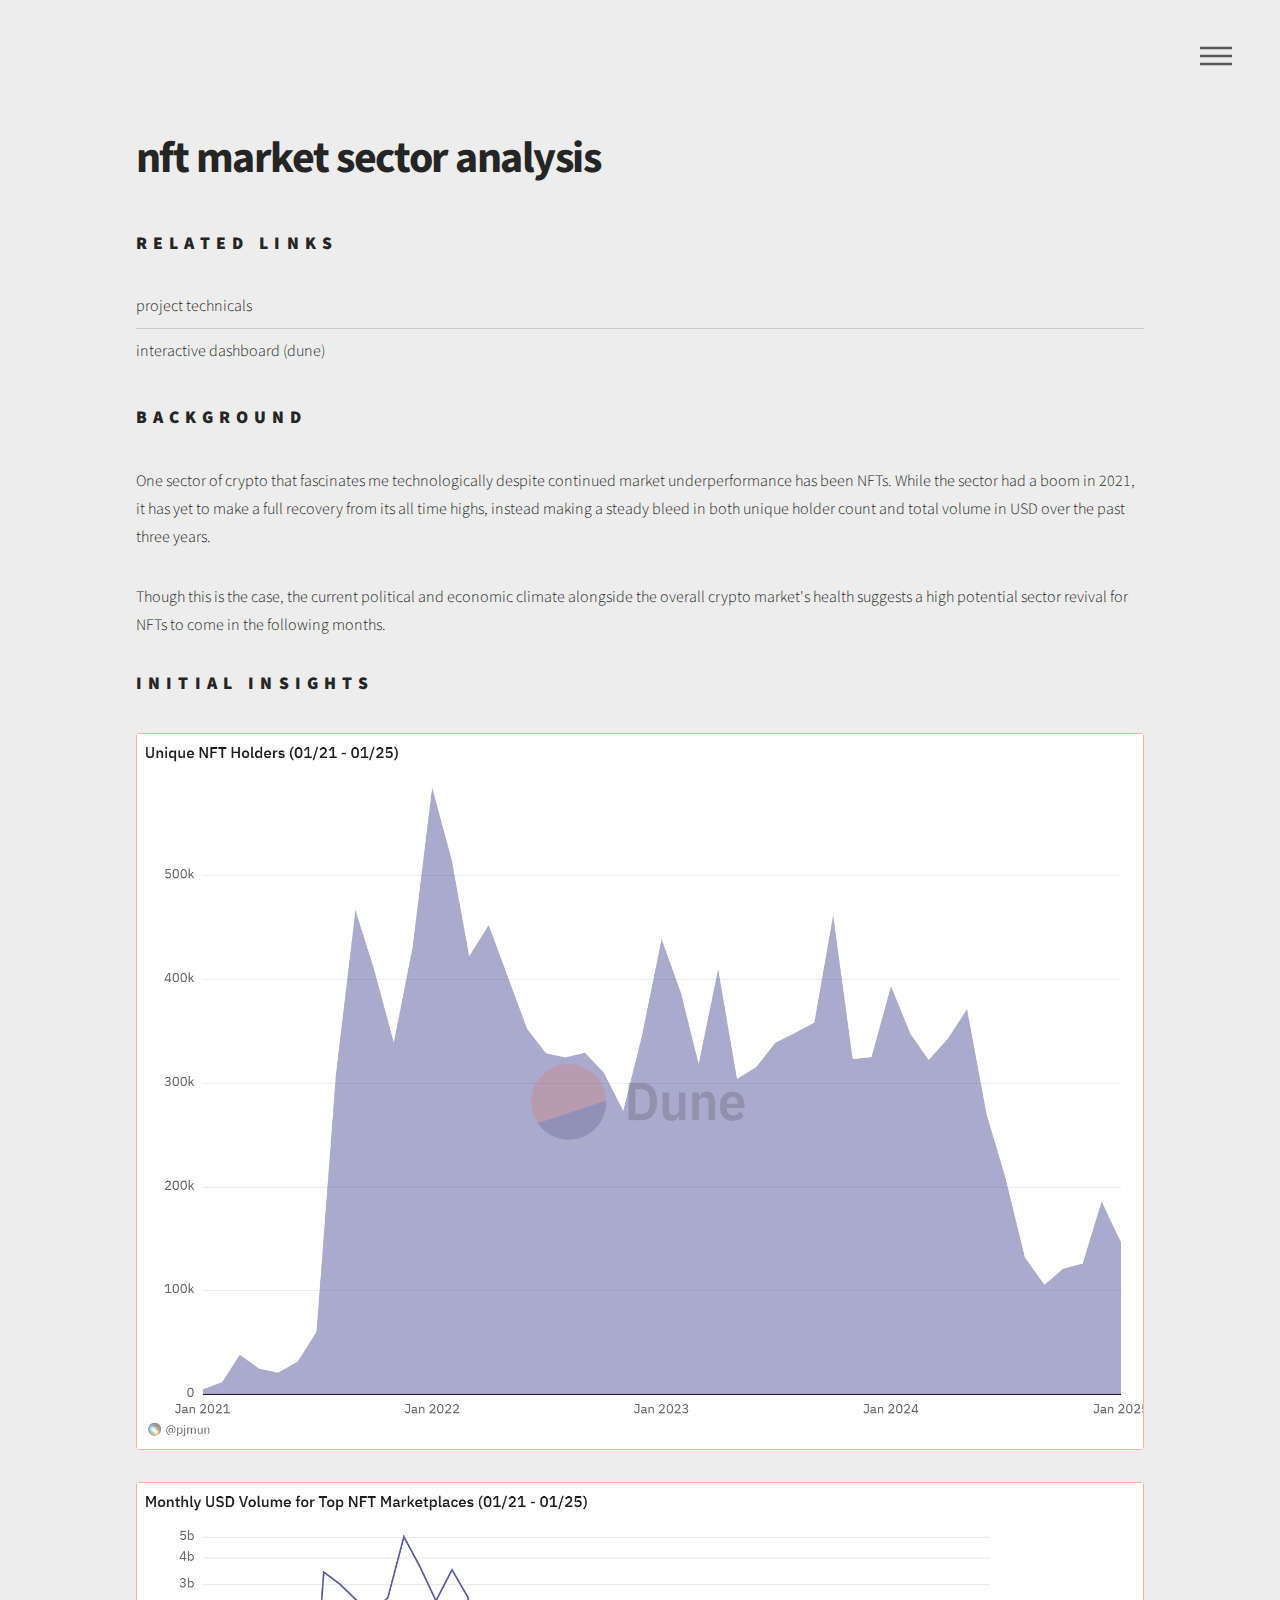
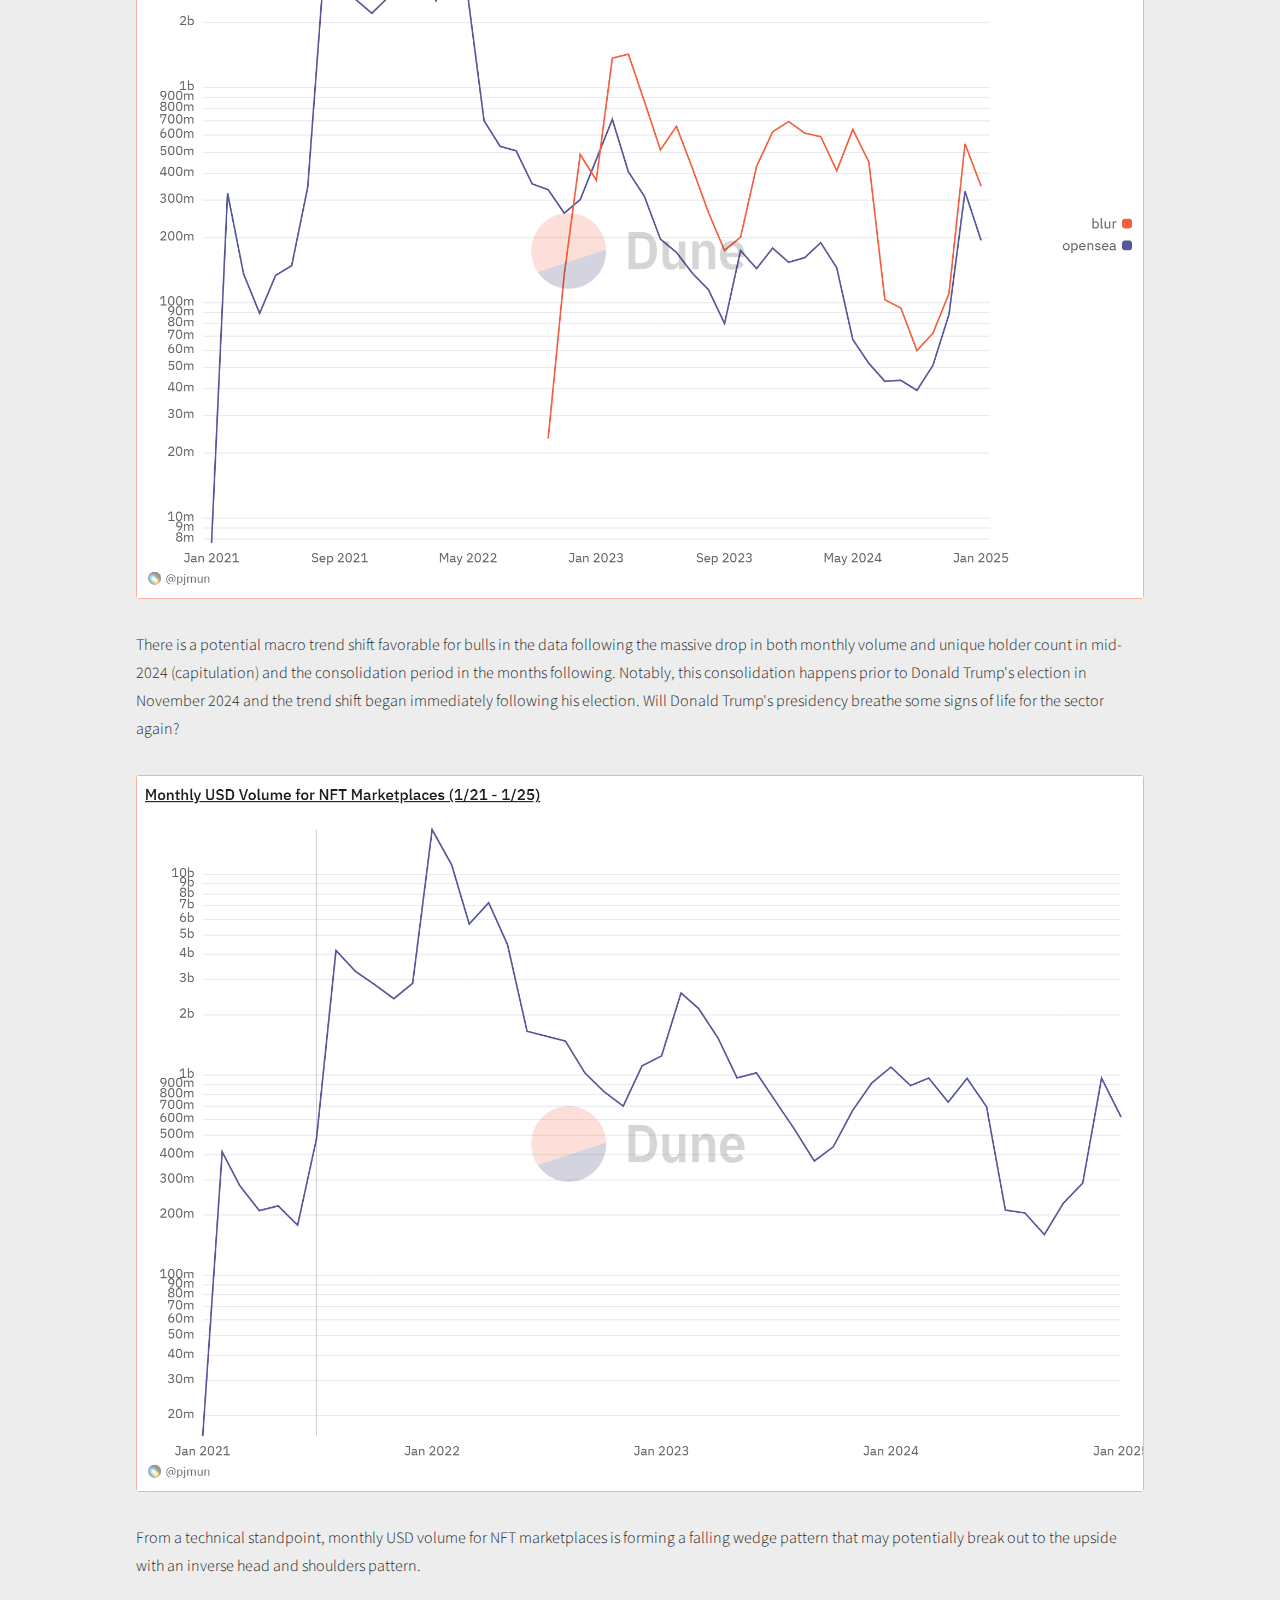
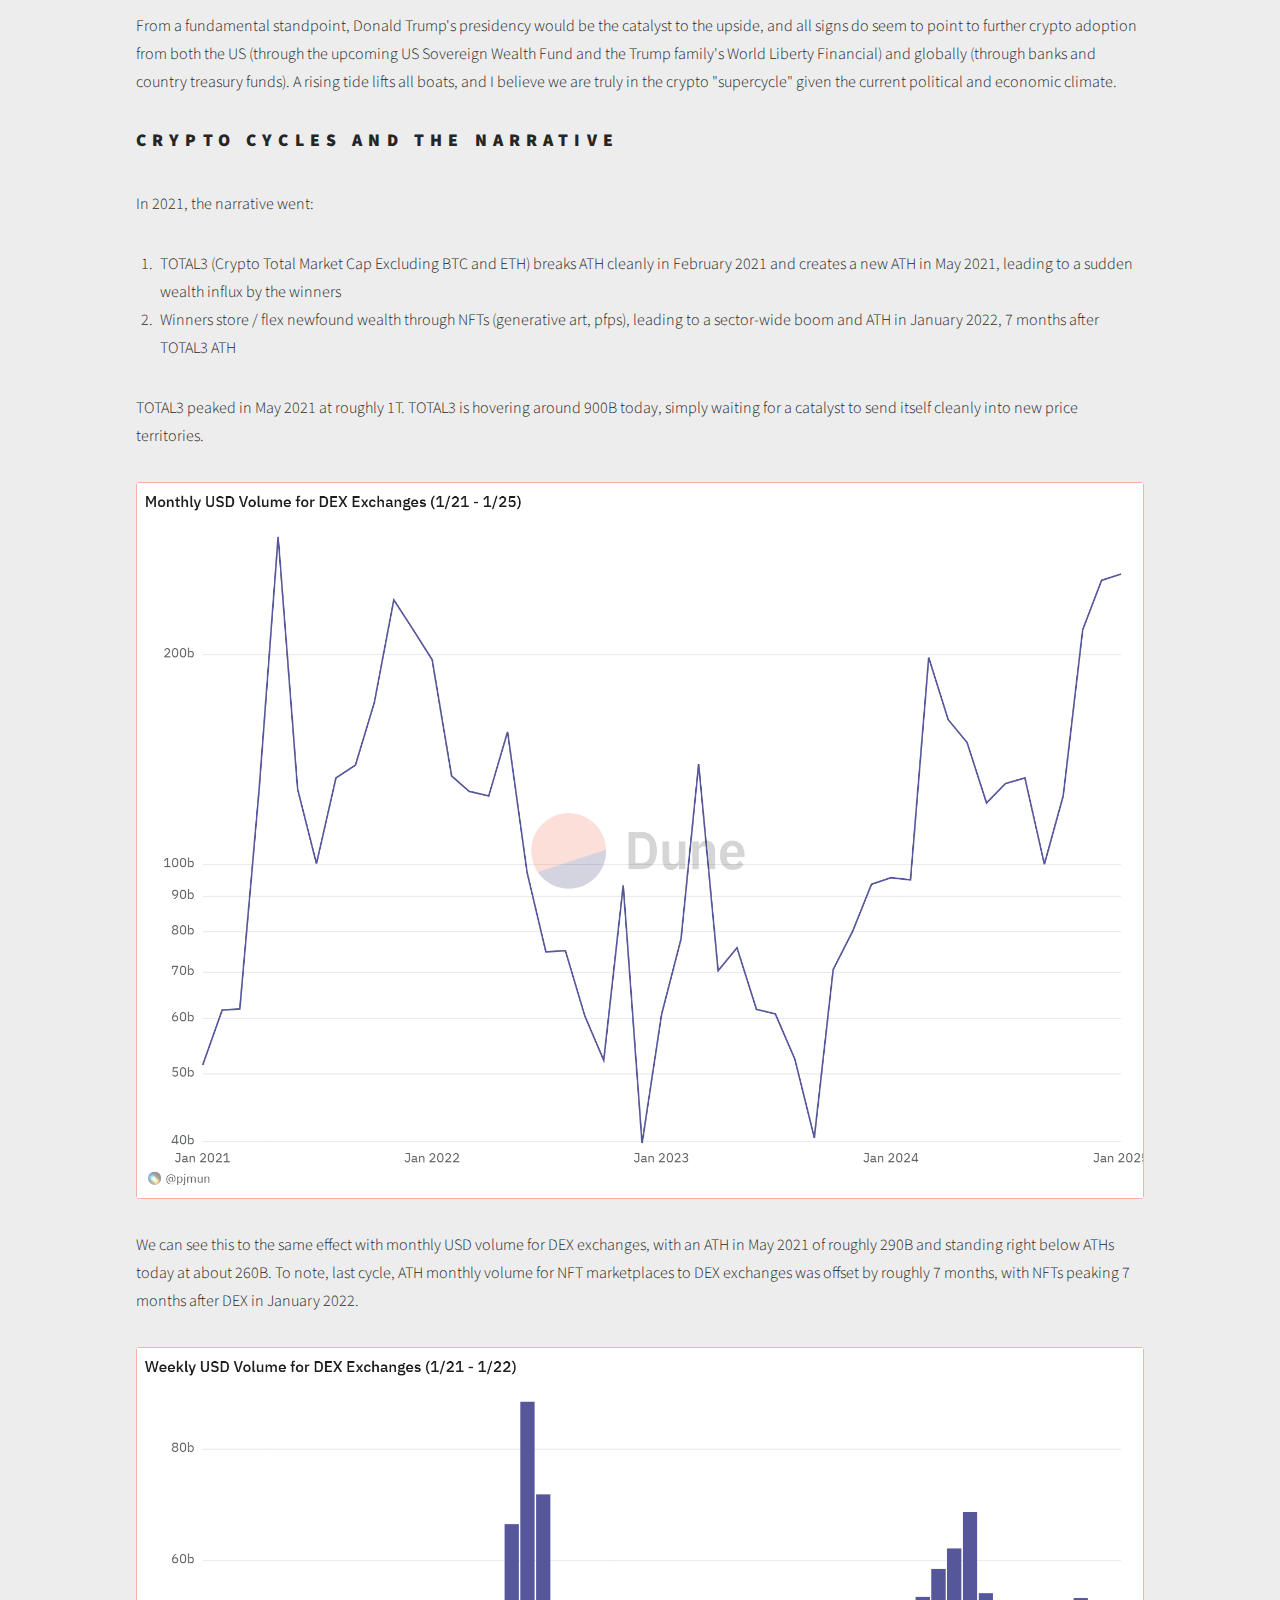
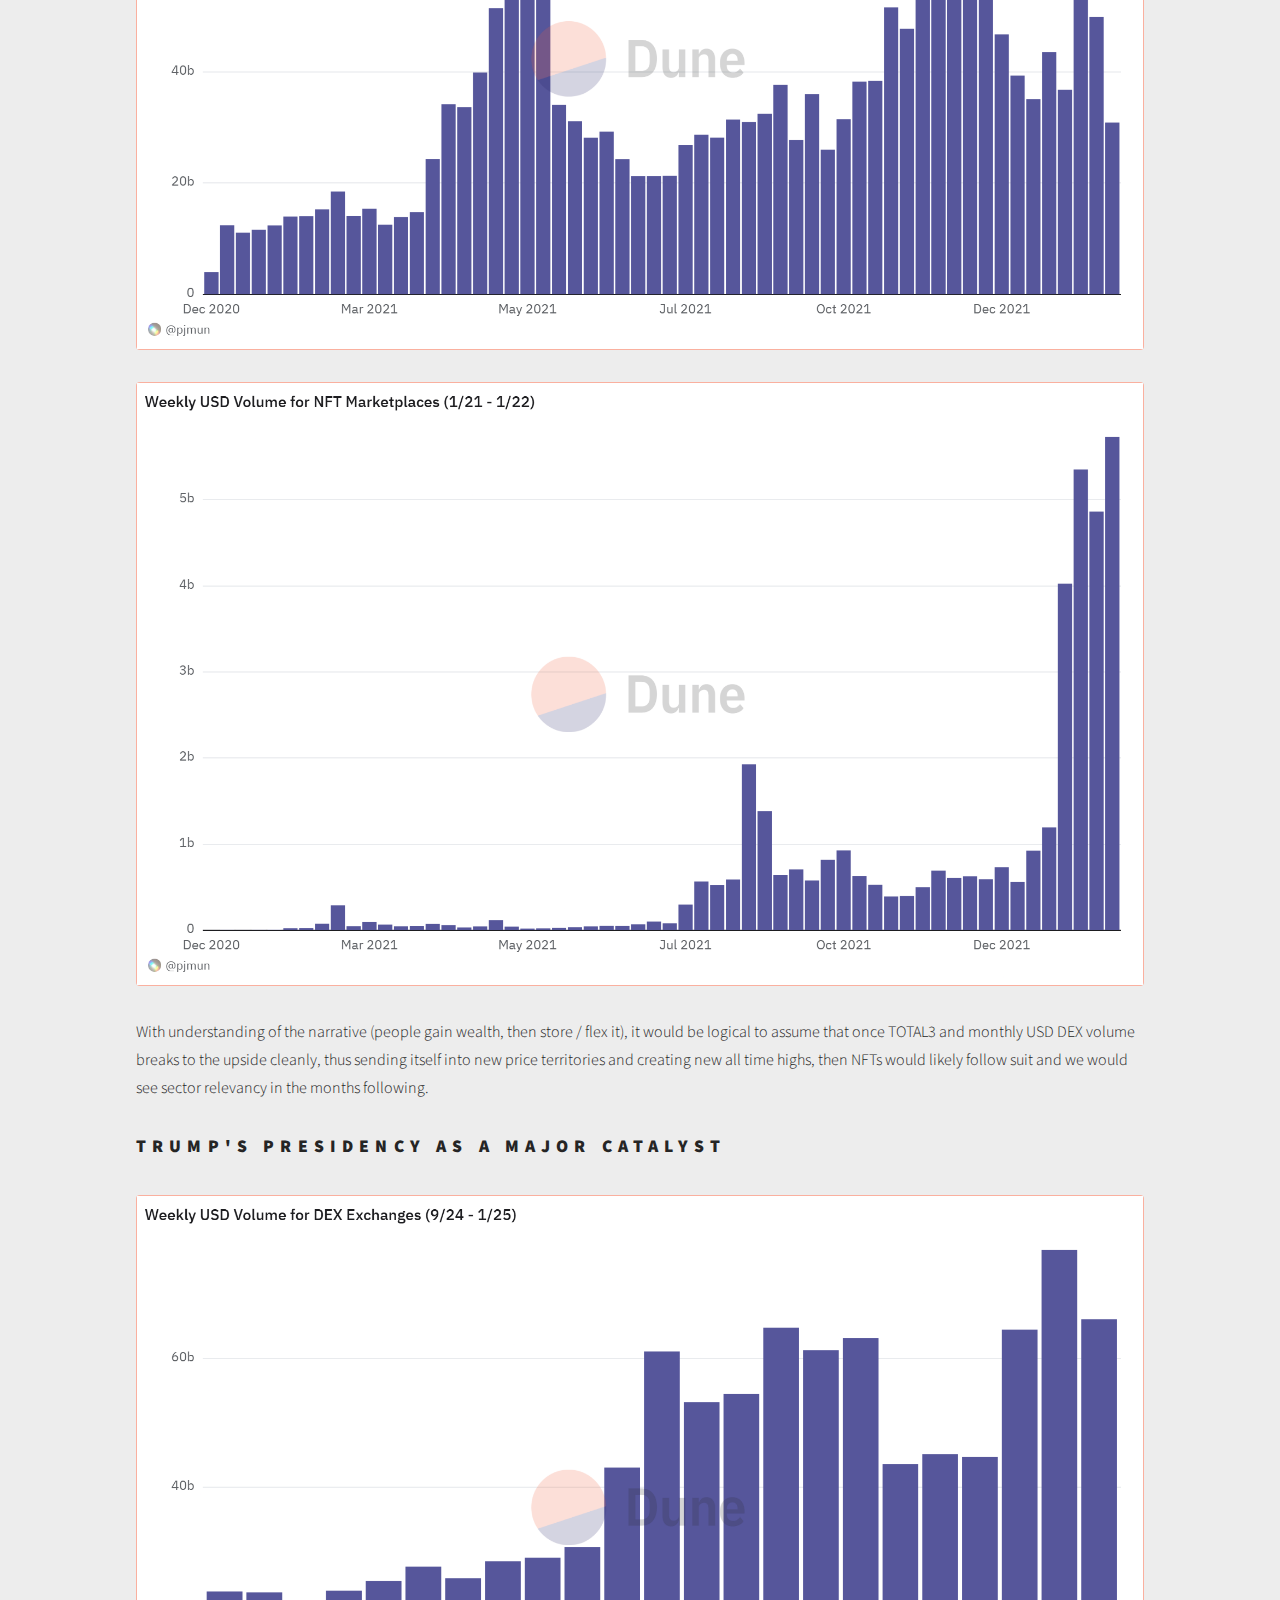
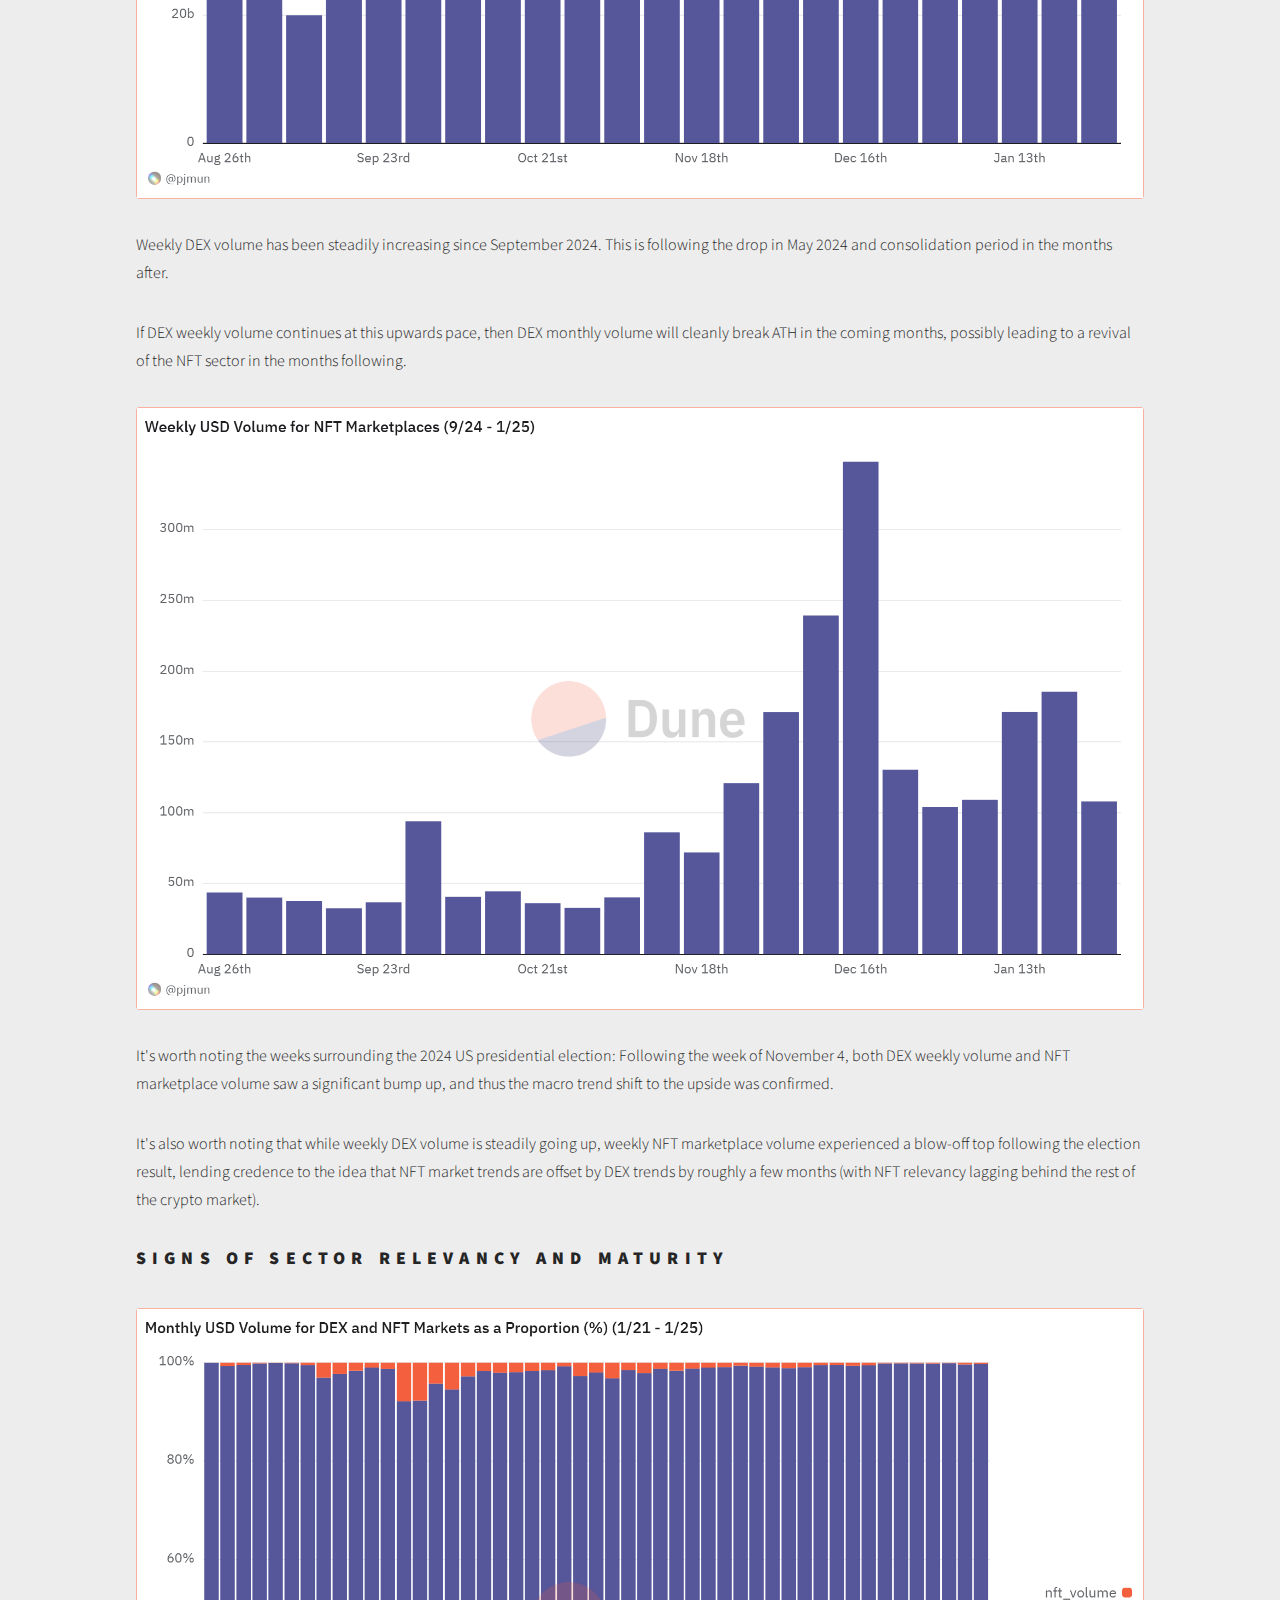
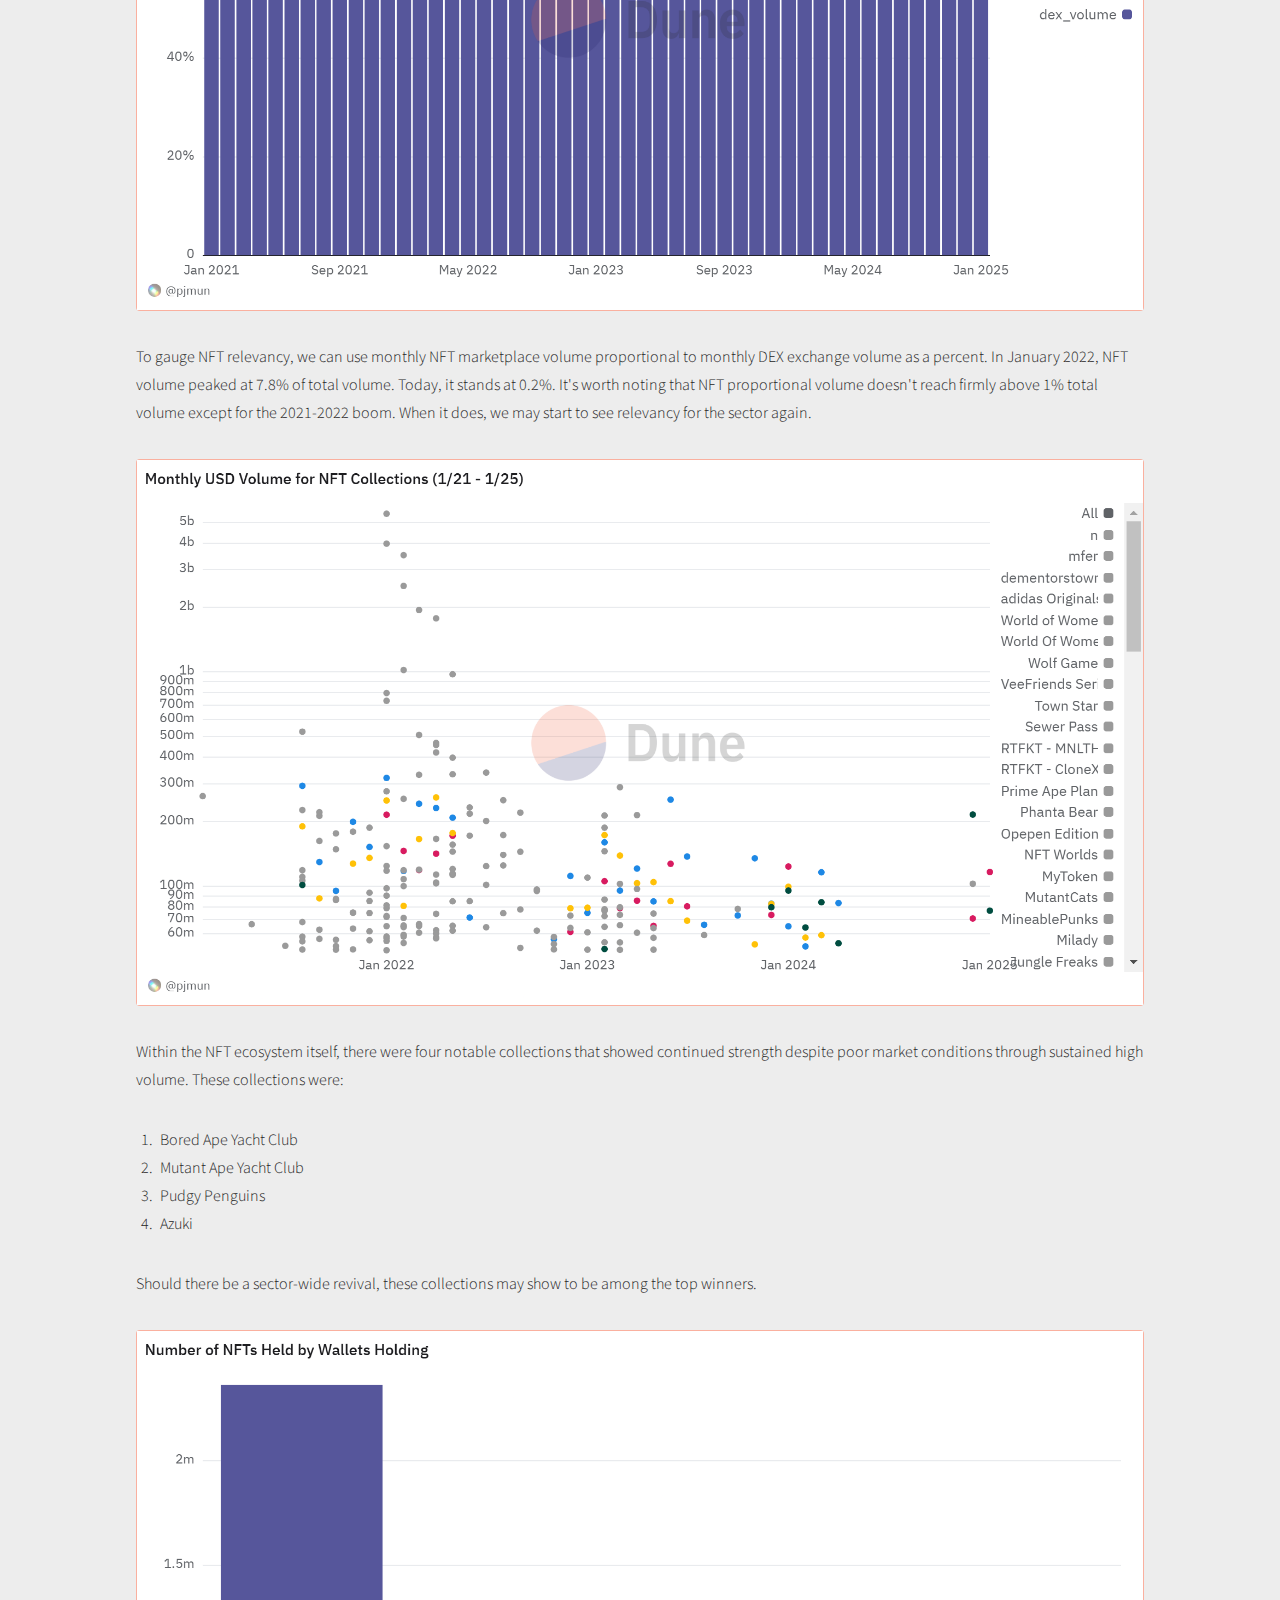
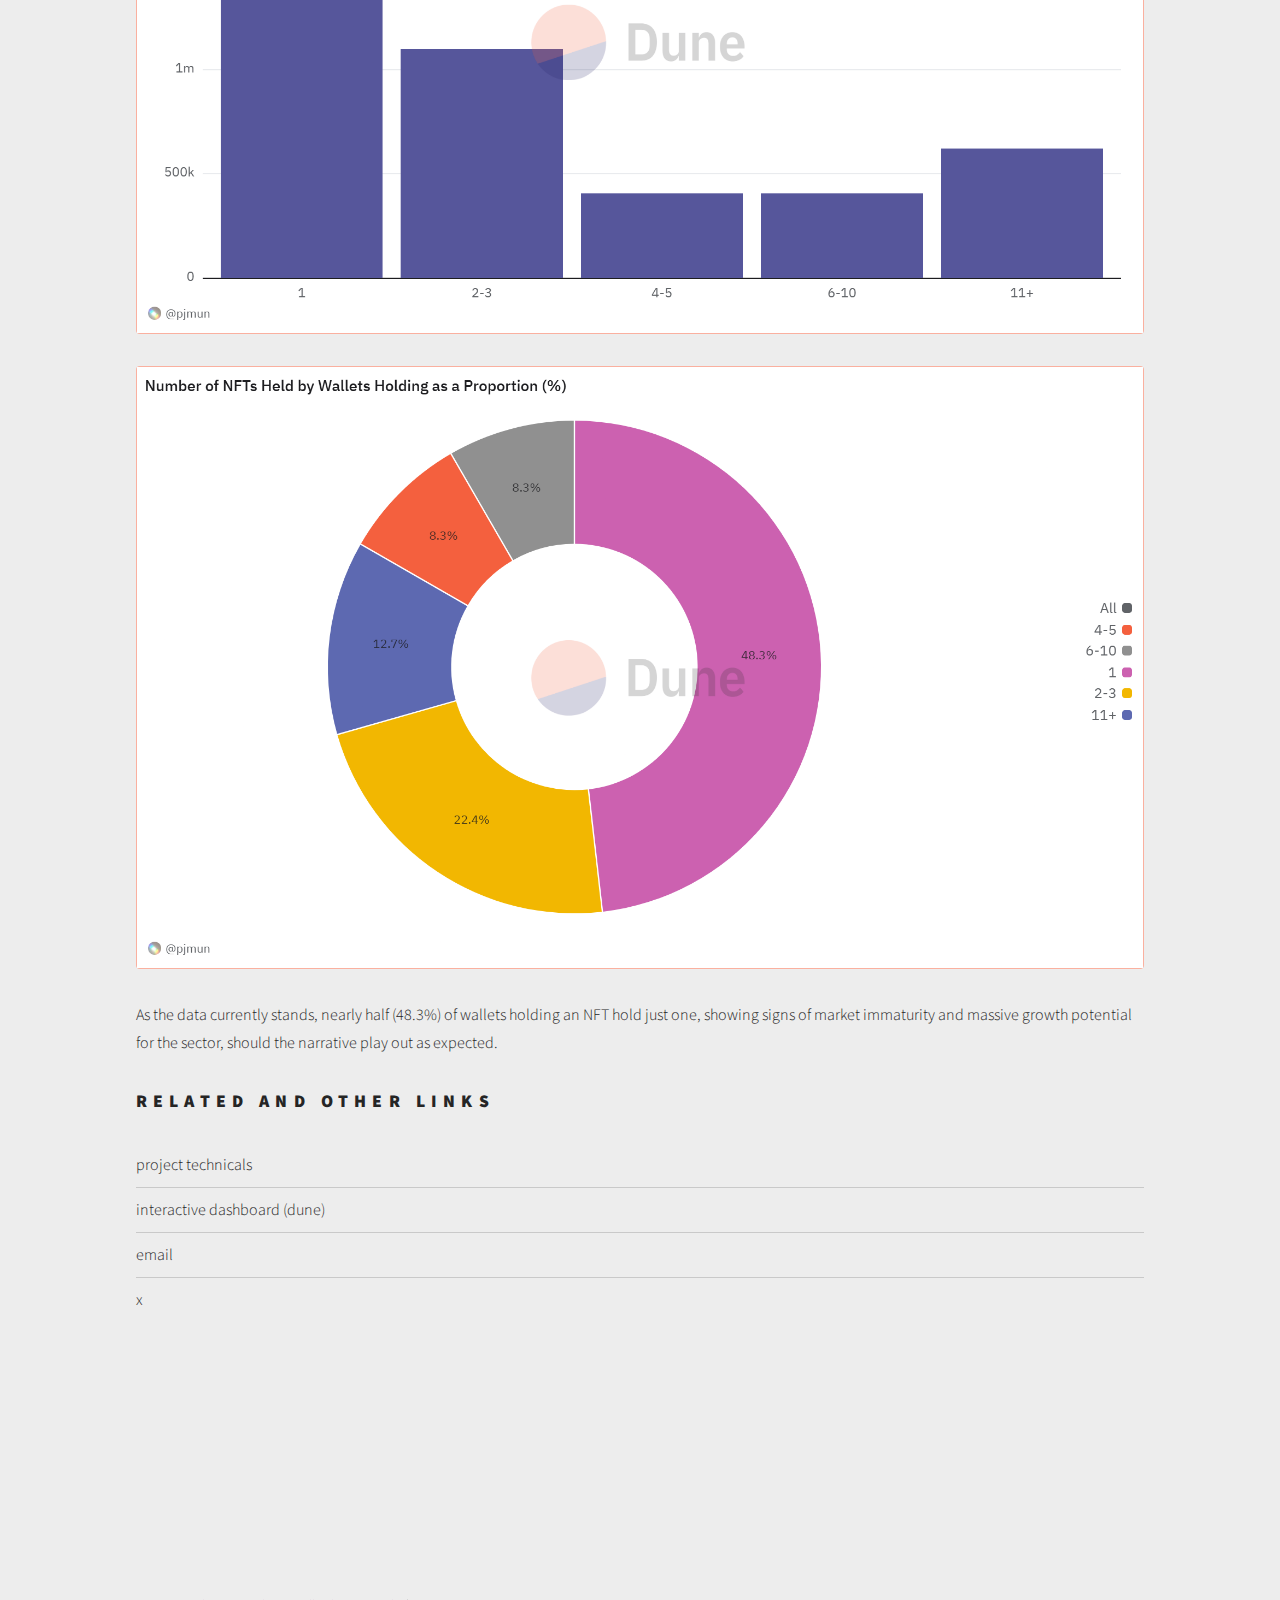
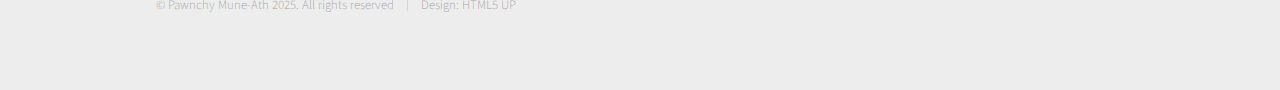
<file: projects/nft-eda/index.html>
<!DOCTYPE HTML>
<!--
	Phantom by HTML5 UP
	html5up.net | @ajlkn
	Free for personal and commercial use under the CCA 3.0 license (html5up.net/license)
-->
<html>
	<head>
		<title>NFT Market Sector Analysis</title>
		<meta charset="utf-8" />
		<meta name="viewport" content="width=device-width, initial-scale=1, user-scalable=no" />
		<link rel="stylesheet" href="assets/css/main.css" />
		<noscript><link rel="stylesheet" href="assets/css/noscript.css" /></noscript>
	</head>
	<body class="is-preload">
		<!-- Wrapper -->
			<div id="wrapper">

				<!-- Header -->
					<header id="header">
						<div class="inner">

							<!-- Nav -->
								<nav>
									<ul>
										<li><a href="#menu">menu</a></li>
									</ul>
								</nav>

						</div>
					</header>

				<!-- Menu -->
					<nav id="menu">
						<h2>menu</h2>
						<ul>
							<li><a href="https://pjmuneath.github.io">home</a></li>
							<li><a href="/projects/">projects</a></li>
							<li><a href="/resume/">resume</a></li>
							<li><a href="/contact/">contact</a></li>
						</ul>
					</nav>

				<!-- Main -->
					<div id="main">
						<div class="inner">
							<h1>nft market sector analysis</h1>
								<section>
									<h2>related links</h2>
										<ul class="alt">
											<li><a href="/projects/nft-technicals">project technicals</a></li>
											<li><a href="https://dune.com/pjmun/nft-eda">interactive dashboard (dune)</a></li>
										</ul>
									<h2>background</h2>
									<p>One sector of crypto that fascinates me technologically despite continued market underperformance has been NFTs. While the sector had a boom in 2021, it has yet to make a full recovery from its all time highs, instead making a steady bleed in both unique holder count and total volume in USD over the past three years.</p>
									<p>Though this is the case, the current political and economic climate alongside the overall crypto market's health suggests a high potential sector revival for NFTs to come in the following months.</p>
									<h2>initial insights</h2>
										<div class="box alt">
										<div class="row gtr-uniform">
											<div class="col-12">
												<span class="image fit">
													<img src="images/Chart1.png" alt="" />
												</span>
												<span class="image fit">
													<img src="images/Chart2.png" alt="" />
												</span>
											</div>
										</div>
										</div>
									<p>There is a potential macro trend shift favorable for bulls in the data following the massive drop in both monthly volume and unique holder count in mid-2024 (capitulation) and the consolidation period in the months following. Notably, this consolidation happens prior to Donald Trump's election in November 2024 and the trend shift began immediately following his election. Will Donald Trump's presidency breathe some signs of life for the sector again?</p>
										<div class="box alt">
										<div class="row gtr-uniform">
											<div class="col-12">
												<span class="image fit">
													<img src="images/Chart4.png" alt="" />
												</span>
											</div>
										</div>
										</div>
									<p>From a technical standpoint, monthly USD volume for NFT marketplaces is forming a falling wedge pattern that may potentially break out to the upside with an inverse head and shoulders pattern.</p>
									<p>From a fundamental standpoint, Donald Trump's presidency would be the catalyst to the upside, and all signs do seem to point to further crypto adoption from both the US (through the upcoming US Sovereign Wealth Fund and the Trump family's World Liberty Financial) and globally (through banks and country treasury funds). A rising tide lifts all boats, and I believe we are truly in the crypto "supercycle" given the current political and economic climate.</p>
									<h2>crypto cycles and the narrative</h2>
									<p>In 2021, the narrative went:</p>
									<ol>
										<li>TOTAL3 (Crypto Total Market Cap Excluding BTC and ETH) breaks ATH cleanly in February 2021 and creates a new ATH in May 2021, leading to a sudden wealth influx by the winners</li>
										<li>Winners store / flex newfound wealth through NFTs (generative art, pfps), leading to a sector-wide boom and ATH in January 2022, 7 months after TOTAL3 ATH</li>
									</ol>
									<p> </p>
									<p>TOTAL3 peaked in May 2021 at roughly 1T. TOTAL3 is hovering around 900B today, simply waiting for a catalyst to send itself cleanly into new price territories.</p>
									<div class="box alt">
										<div class="row gtr-uniform">
											<div class="col-12">
												<span class="image fit">
													<img src="images/Chart3.png" alt="" />
												</span>
											</div>
										</div>
										</div>
										<p>We can see this to the same effect with monthly USD volume for DEX exchanges, with an ATH in May 2021 of roughly 290B and standing right below ATHs today at about 260B. To note, last cycle, ATH monthly volume for NFT marketplaces to DEX exchanges was offset by roughly 7 months, with NFTs peaking 7 months after DEX in January 2022.</p>
									<div class="box alt">
										<div class="row gtr-uniform">
											<div class="col-12">
												<span class="image fit">
													<img src="images/Chart5.png" alt="" />
												</span>
												<span class="image fit">
													<img src="images/Chart6.png" alt="" />
												</span>
											</div>
										</div>
										</div>
									<p>With understanding of the narrative (people gain wealth, then store / flex it), it would be logical to assume that once TOTAL3 and monthly USD DEX volume breaks to the upside cleanly, thus sending itself into new price territories and creating new all time highs, then NFTs would likely follow suit and we would see sector relevancy in the months following.</p>
									<h2>trump's presidency as a major catalyst</h2>
										<div class="box alt">
										<div class="row gtr-uniform">
											<div class="col-12">
												<span class="image fit">
													<img src="images/Chart7.png" alt="" />
												</span>
											</div>
										</div>
										</div>
									<p>Weekly DEX volume has been steadily increasing since September 2024. This is following the drop in May 2024 and consolidation period in the months after.</p>
									<p>If DEX weekly volume continues at this upwards pace, then DEX monthly volume will cleanly break ATH in the coming months, possibly leading to a revival of the NFT sector in the months following.</p>
										<div class="box alt">
										<div class="row gtr-uniform">
											<div class="col-12">

												<span class="image fit">
													<img src="images/Chart8.png" alt="" />
												</span>
											</div>
										</div>
										</div>
									<p>It's worth noting the weeks surrounding the 2024 US presidential election: Following the week of November 4, both DEX weekly volume and NFT marketplace volume saw a significant bump up, and thus the macro trend shift to the upside was confirmed.</p>
									<p>It's also worth noting that while weekly DEX volume is steadily going up, weekly NFT marketplace volume experienced a blow-off top following the election result, lending credence to the idea that NFT market trends are offset by DEX trends by roughly a few months (with NFT relevancy lagging behind the rest of the crypto market).</p>
									<h2>signs of sector relevancy and maturity</h2>
										<div class="box alt">
										<div class="row gtr-uniform">
											<div class="col-12">
												<span class="image fit">
													<img src="images/Chart9.png" alt="" />
												</span>
											</div>
										</div>
										</div>
									<p>To gauge NFT relevancy, we can use monthly NFT marketplace volume proportional to monthly DEX exchange volume as a percent. In January 2022, NFT volume peaked at 7.8% of total volume. Today, it stands at 0.2%. It's worth noting that NFT proportional volume doesn't reach firmly above 1% total volume except for the 2021-2022 boom. When it does, we may start to see relevancy for the sector again.</p>
										<div class="box alt">
										<div class="row gtr-uniform">
											<div class="col-12">
												<span class="image fit">
													<img src="images/Chart10.png" alt="" />
												</span>
											</div>
										</div>
										</div>
									<p>Within the NFT ecosystem itself, there were four notable collections that showed continued strength despite poor market conditions through sustained high volume. These collections were:</p>
									<ol>
										<li>Bored Ape Yacht Club</li>
										<li>Mutant Ape Yacht Club</li>
										<li>Pudgy Penguins</li>
										<li>Azuki</li>
									</ol>
									<p> </p>
									<p>Should there be a sector-wide revival, these collections may show to be among the top winners.</p>
										<div class="box alt">
										<div class="row gtr-uniform">
											<div class="col-12">
												<span class="image fit">
													<img src="images/Chart11.png" alt="" />
												</span>
												<span class="image fit">
													<img src="images/Chart12.png" alt="" />
												</span>
											</div>
										</div>
										</div>
									<p>As the data currently stands, nearly half (48.3%) of wallets holding an NFT hold just one, showing signs of market immaturity and massive growth potential for the sector, should the narrative play out as expected.</p>
									<h2>related and other links</h2>
										<ul class="alt">
											<li><a href="/projects/nft-technicals">project technicals</a></li>
											<li><a href="https://dune.com/pjmun/nft-eda">interactive dashboard (dune)</a></li>
											<li><a href="mailto:pjmuneath@gmail.com">email</a></li>
											<li><a href="https://x.com/pjmun_">x</a></li>
										</ul>
						</div>
					</div>
				<!-- Footer -->
					<footer id="footer">
						<div class="inner">
							<ul class="copyright">
								<li>&copy; Pawnchy Mune-Ath 2025. All rights reserved</li><li>Design: <a href="http://html5up.net">HTML5 UP</a></li>
							</ul>
						</div>
					</footer>

			</div>

		<!-- Scripts -->
			<script src="assets/js/jquery.min.js"></script>
			<script src="assets/js/browser.min.js"></script>
			<script src="assets/js/breakpoints.min.js"></script>
			<script src="assets/js/util.js"></script>
			<script src="assets/js/main.js"></script>

	</body>
</html>
</file>
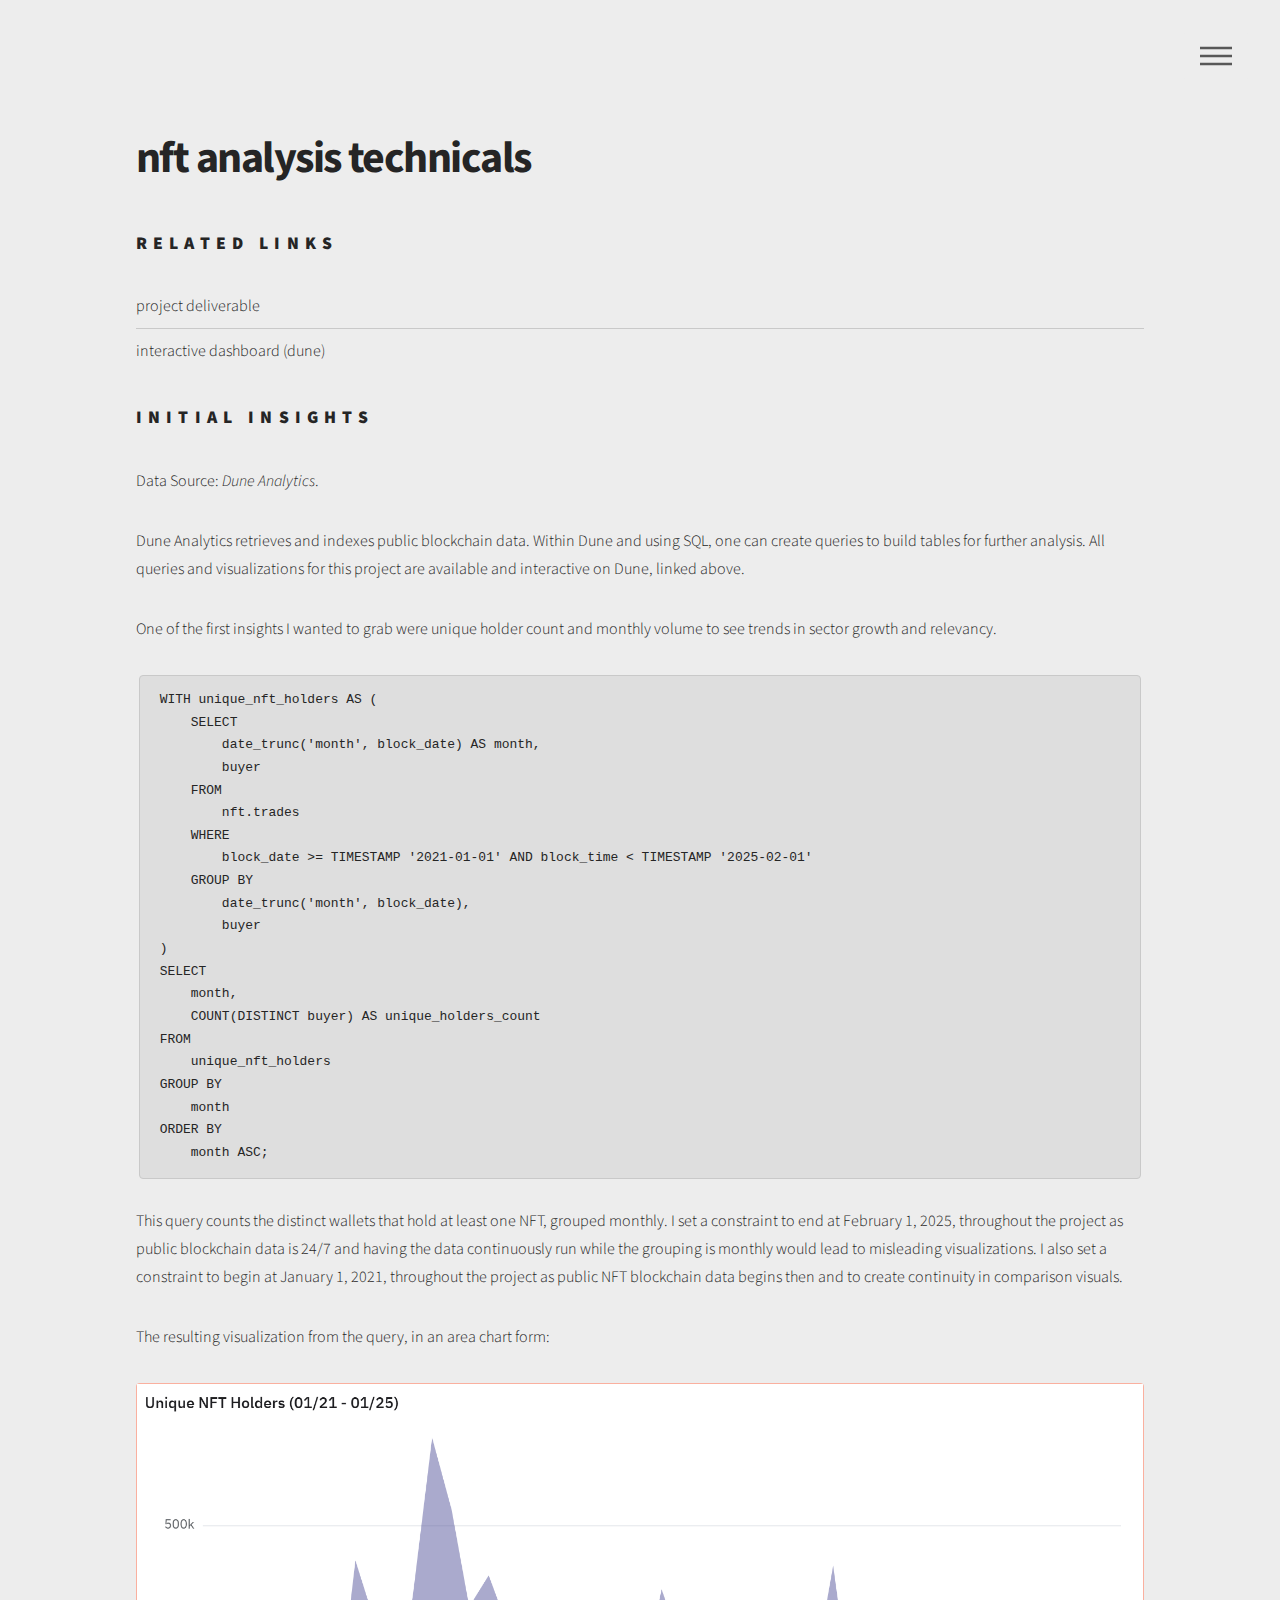
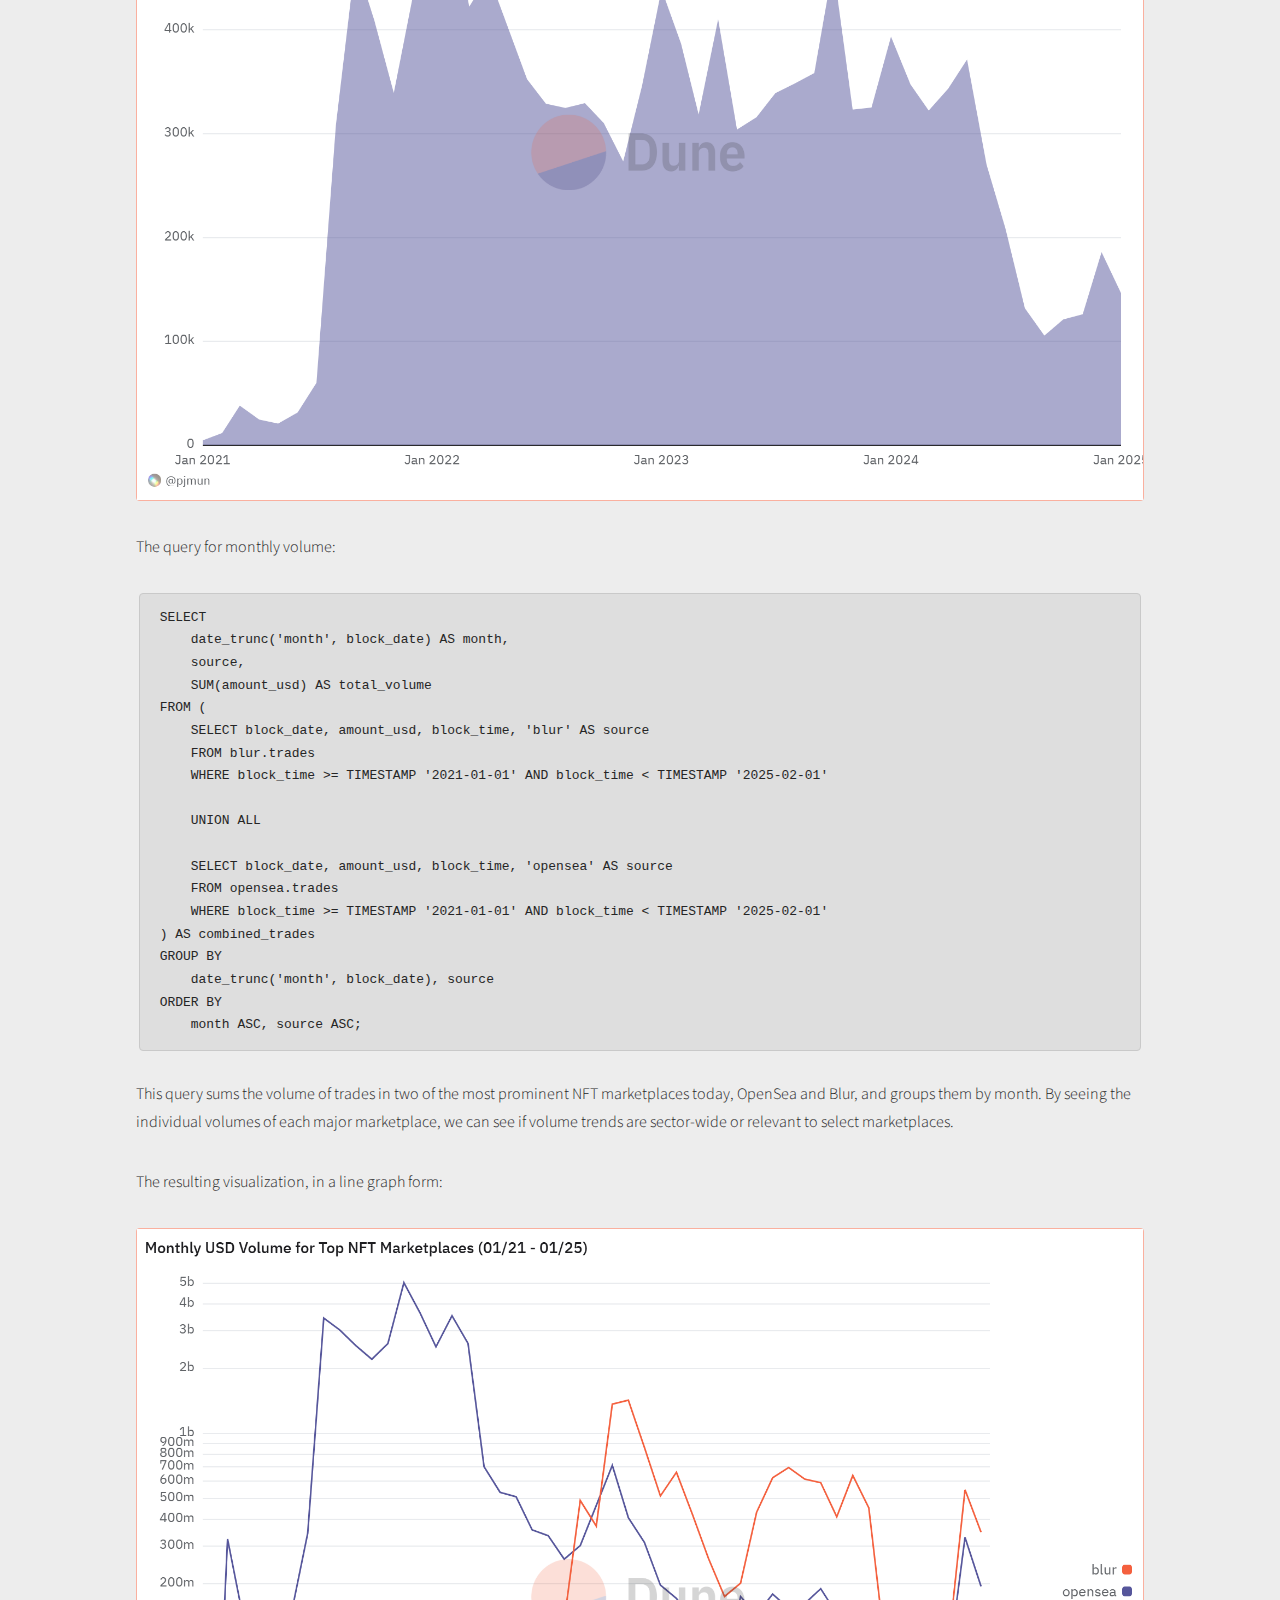
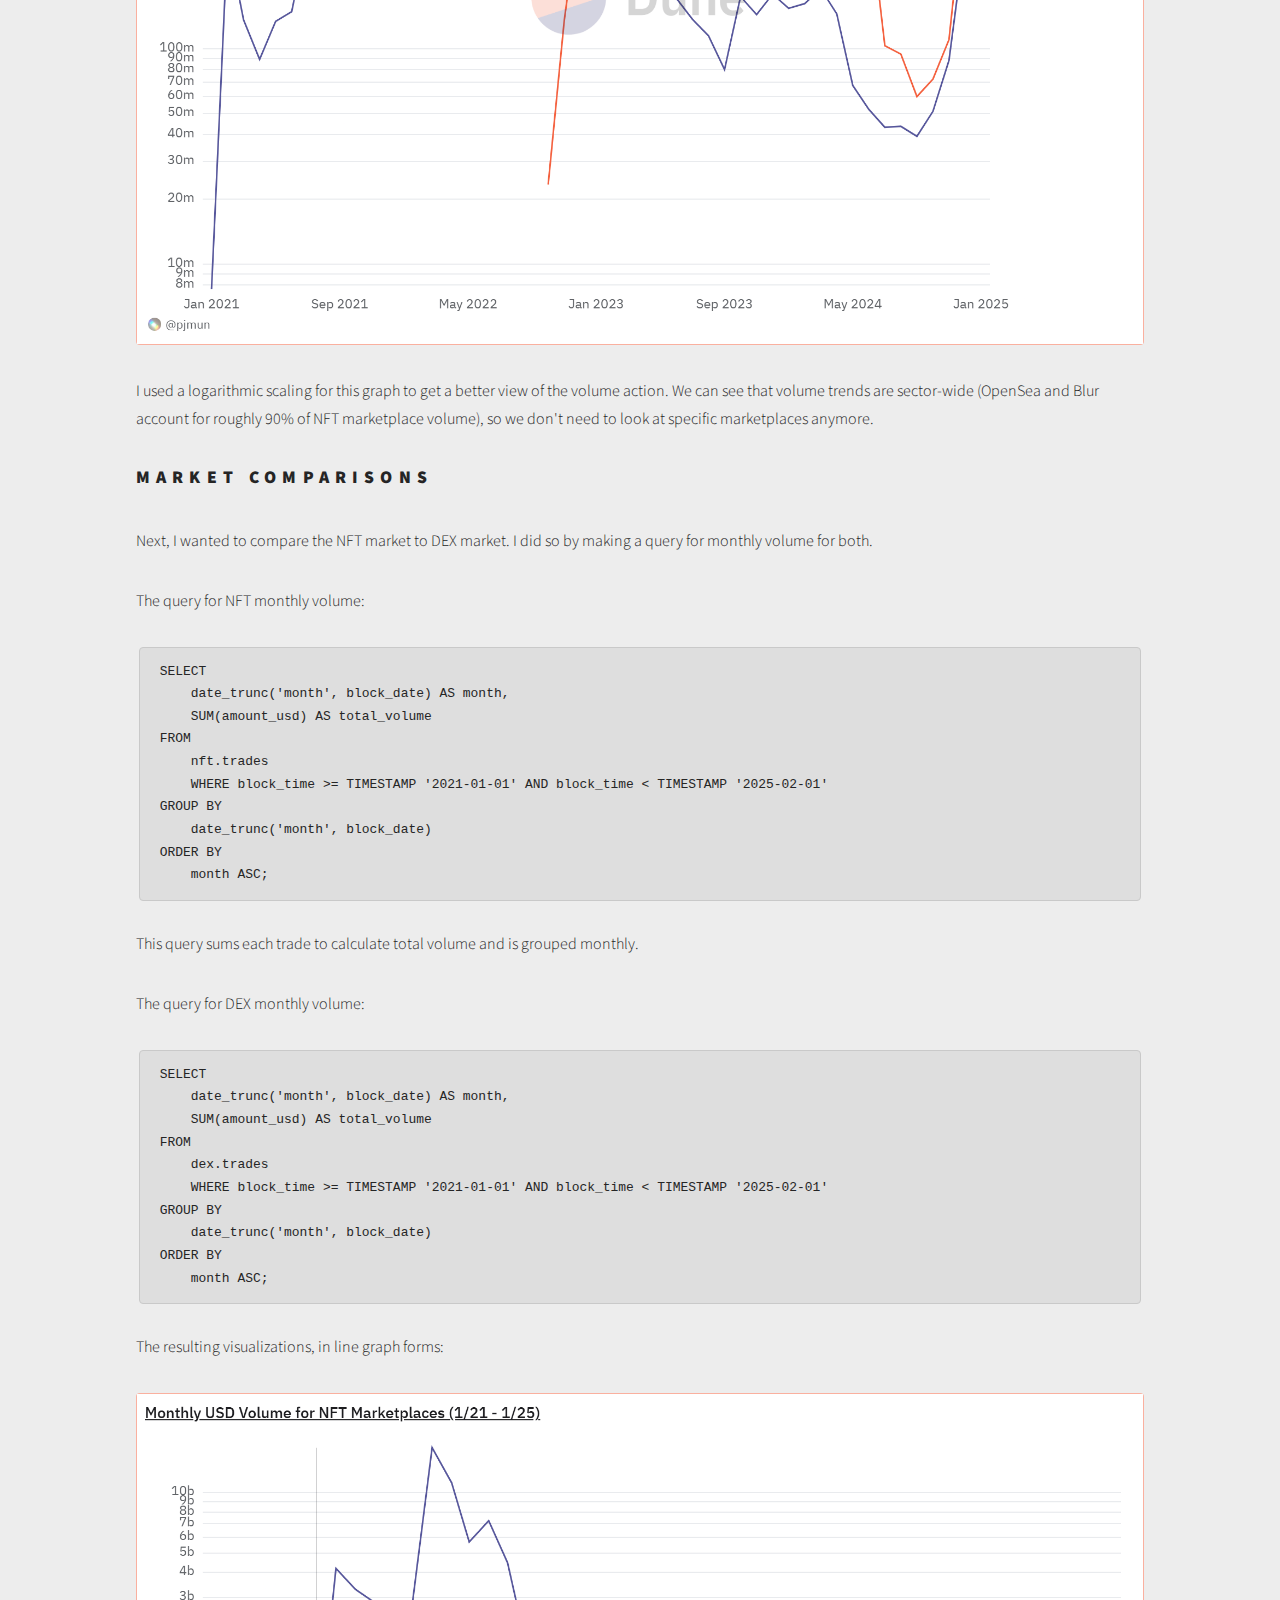
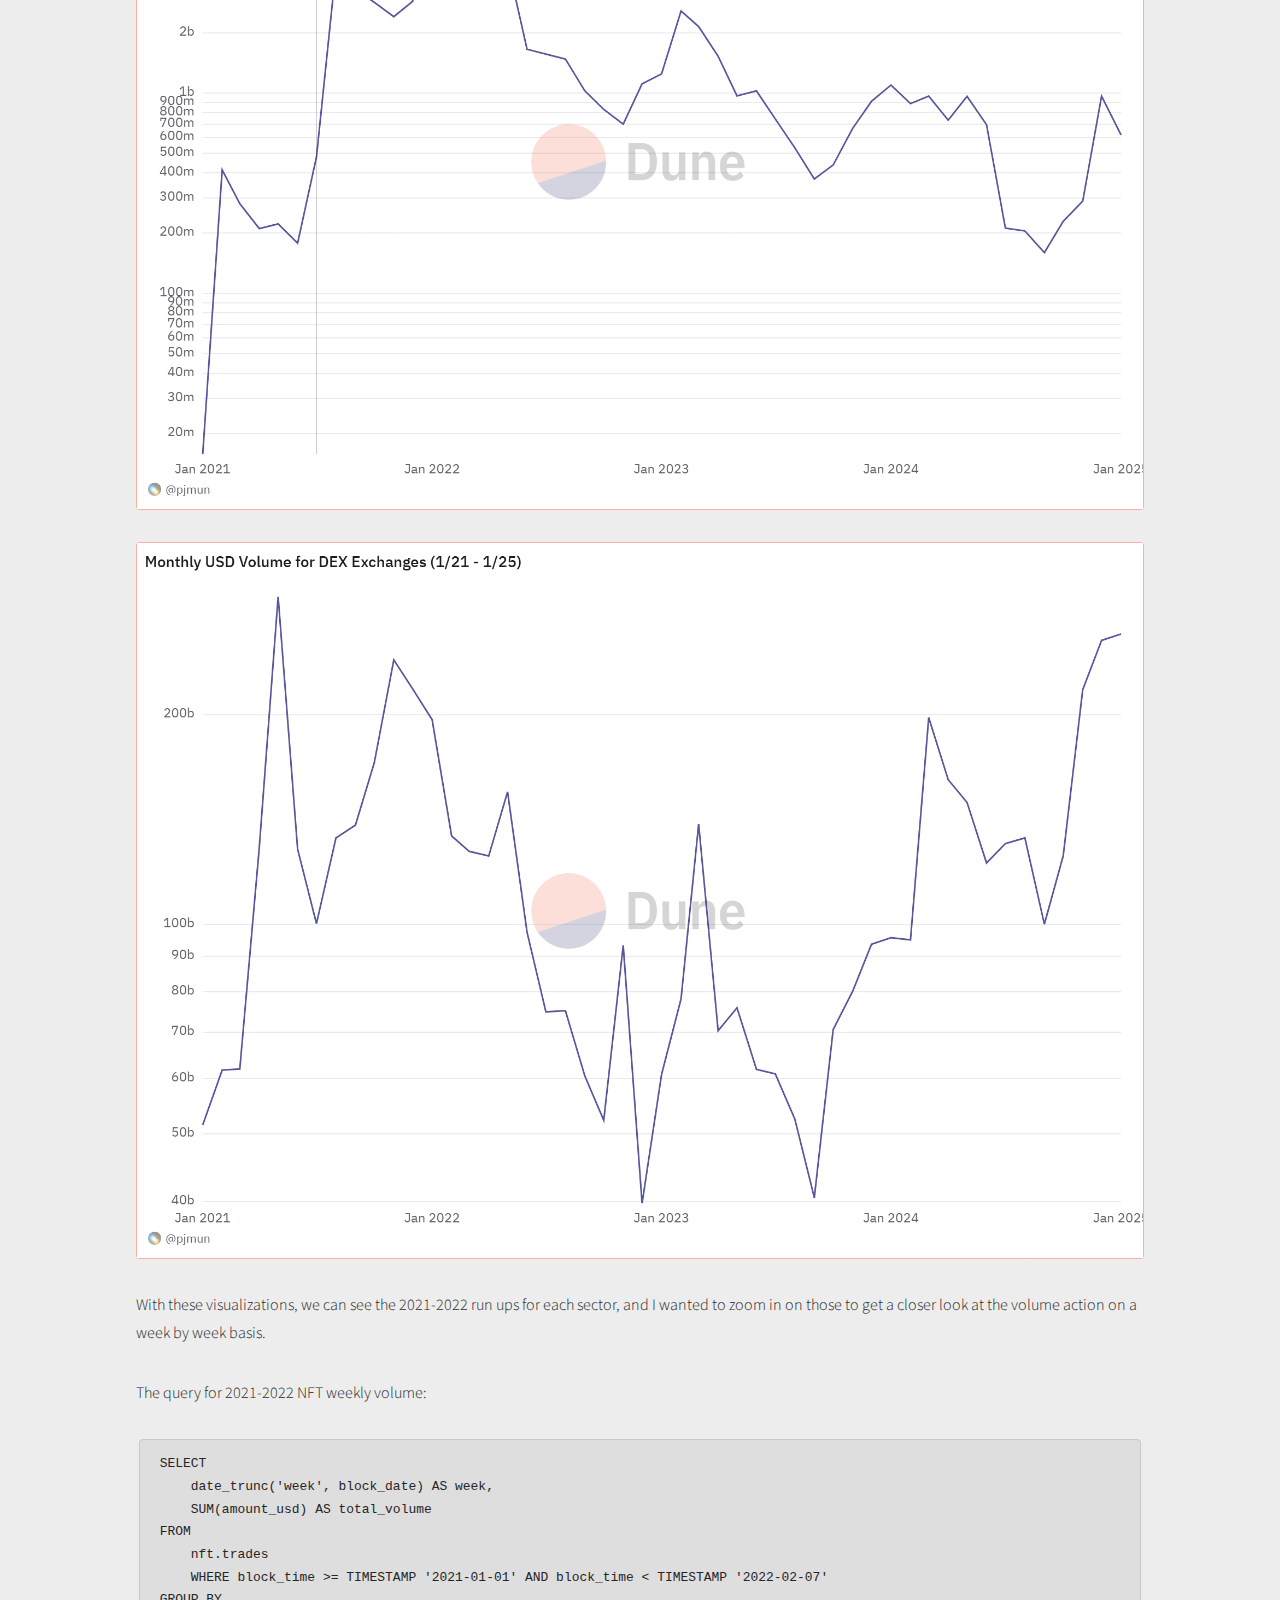
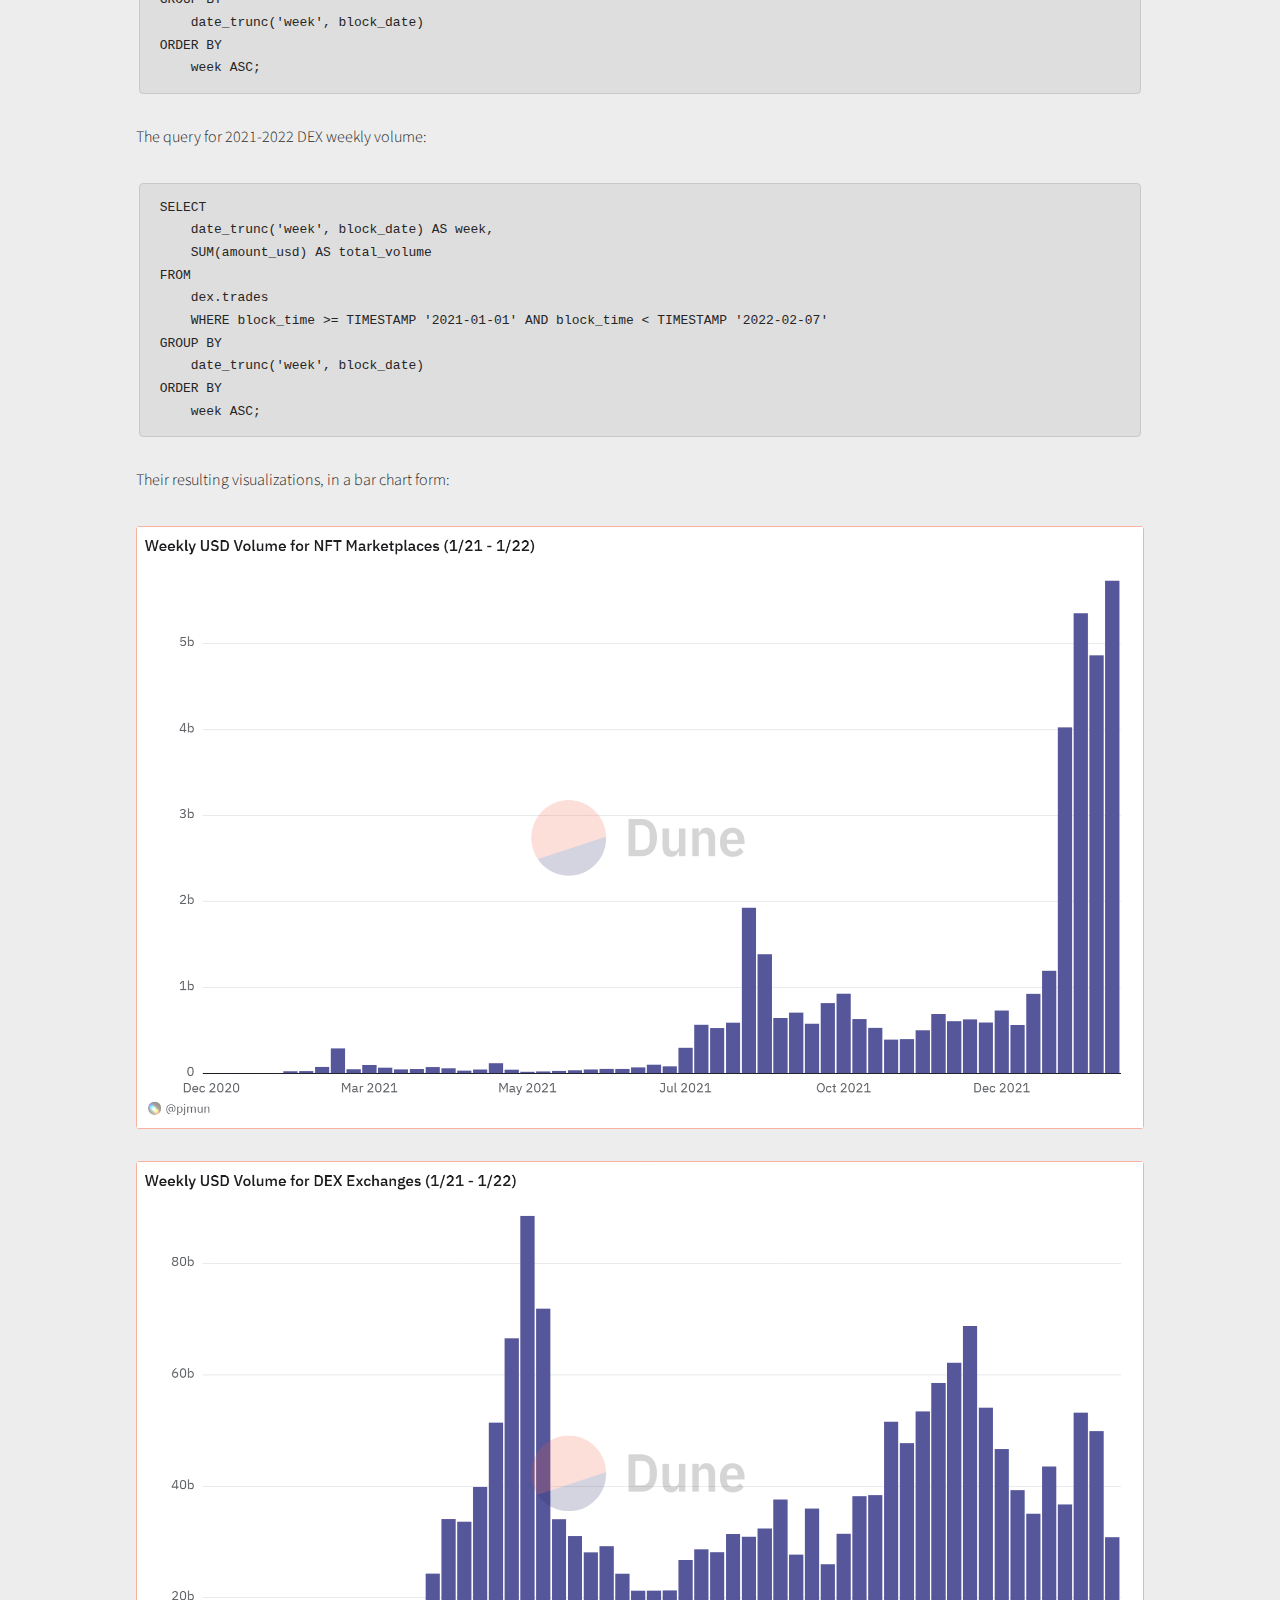
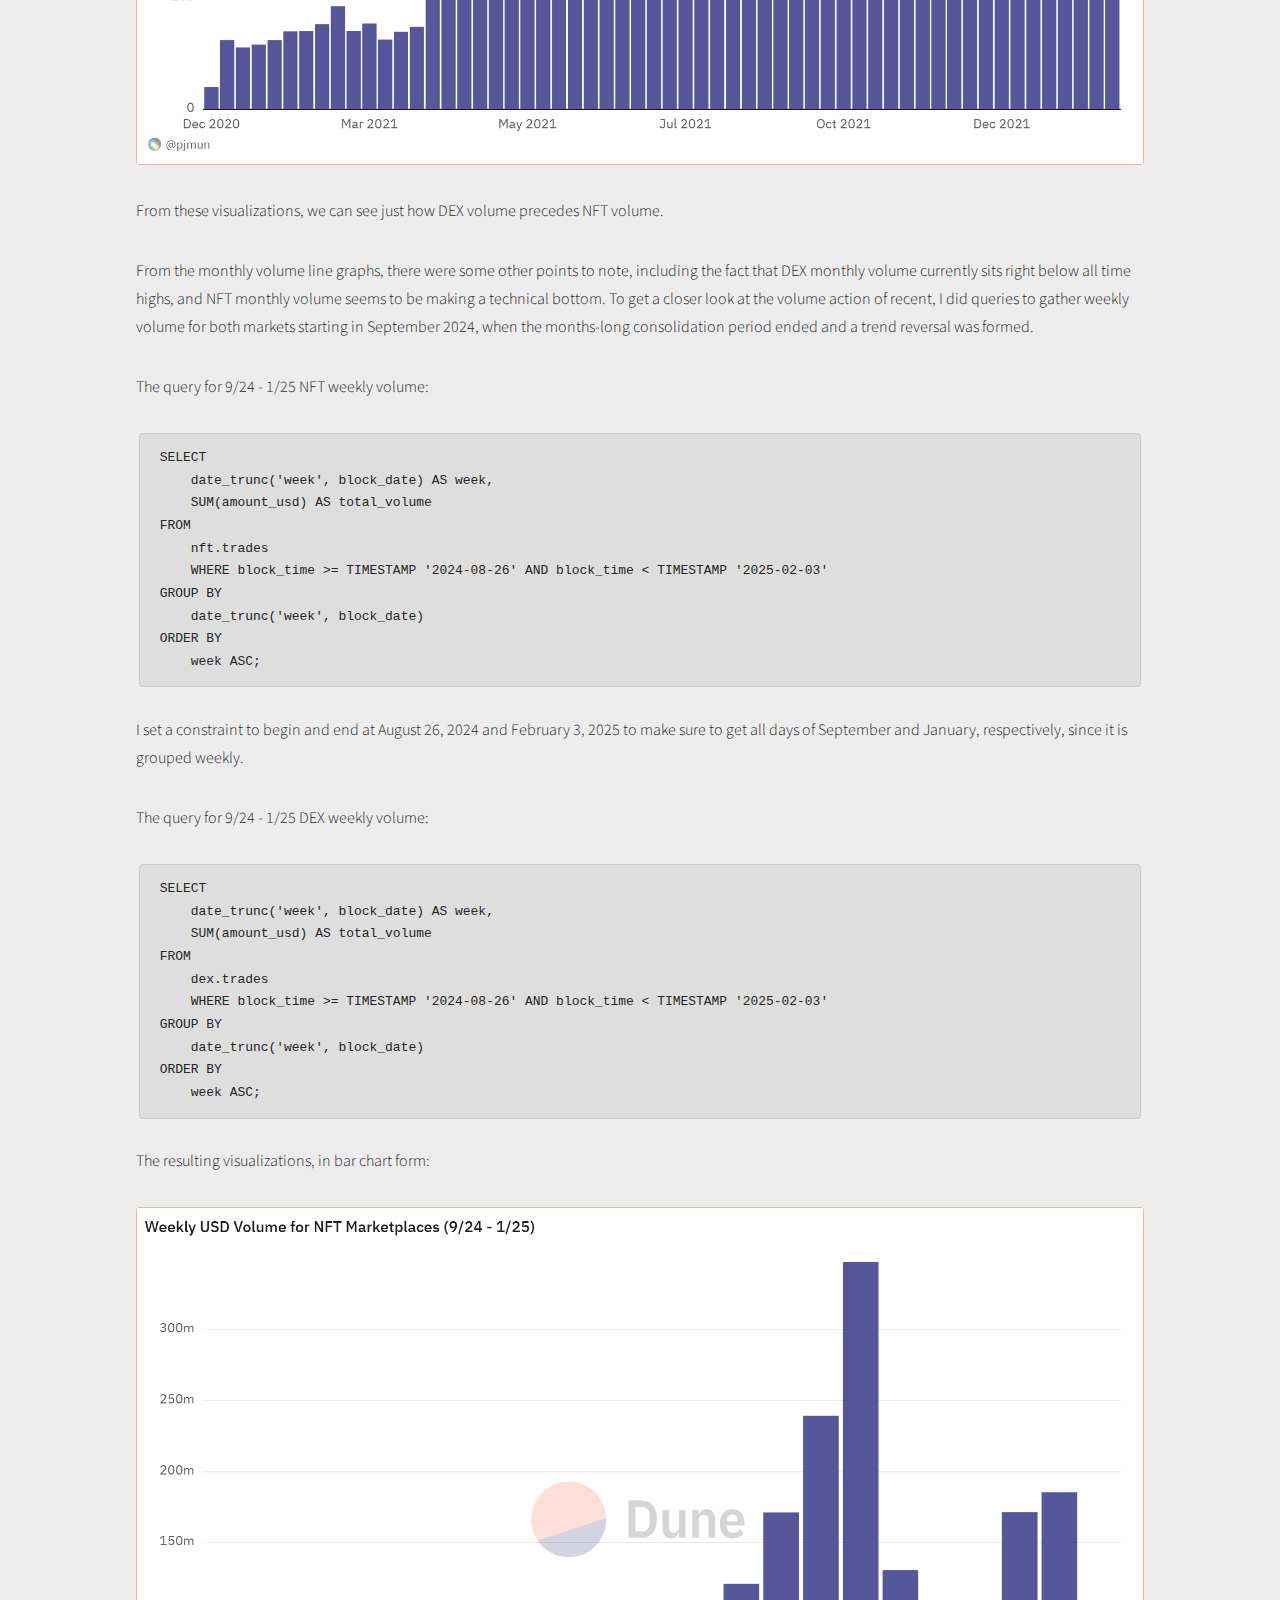
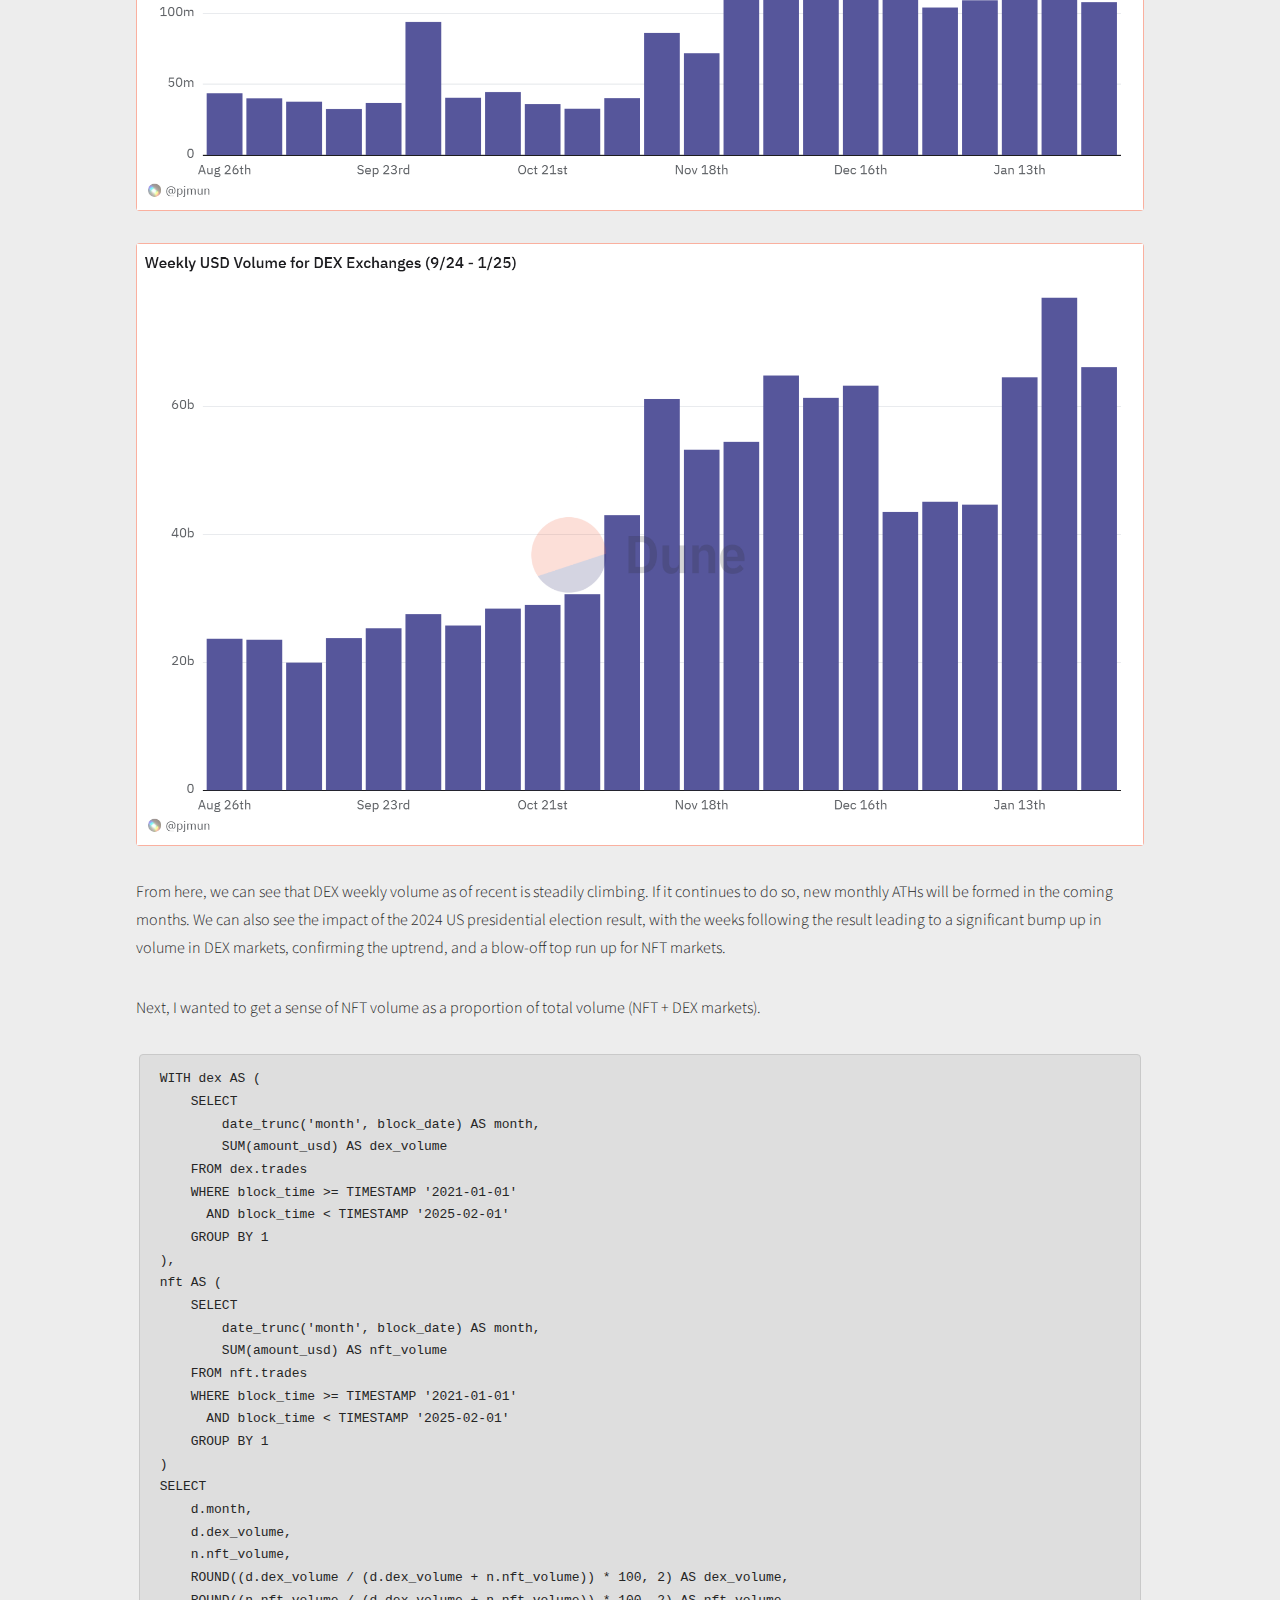
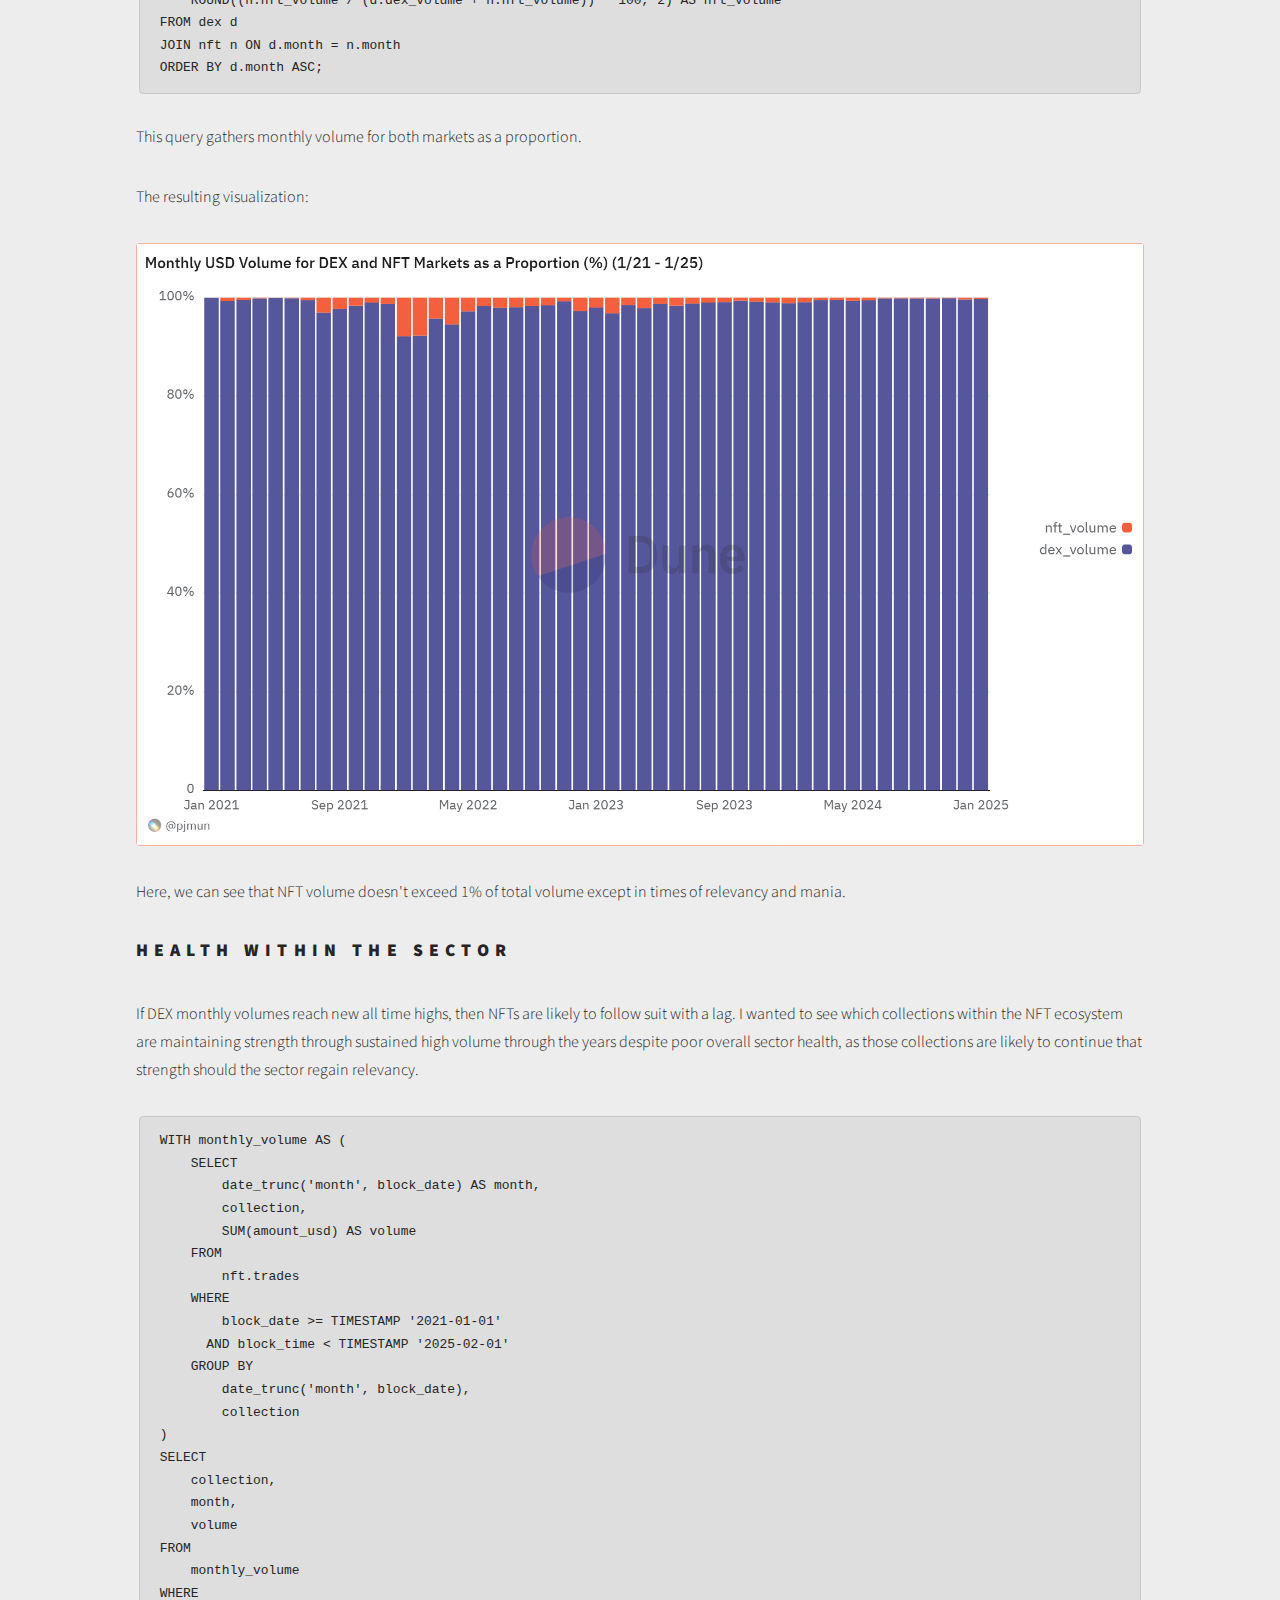
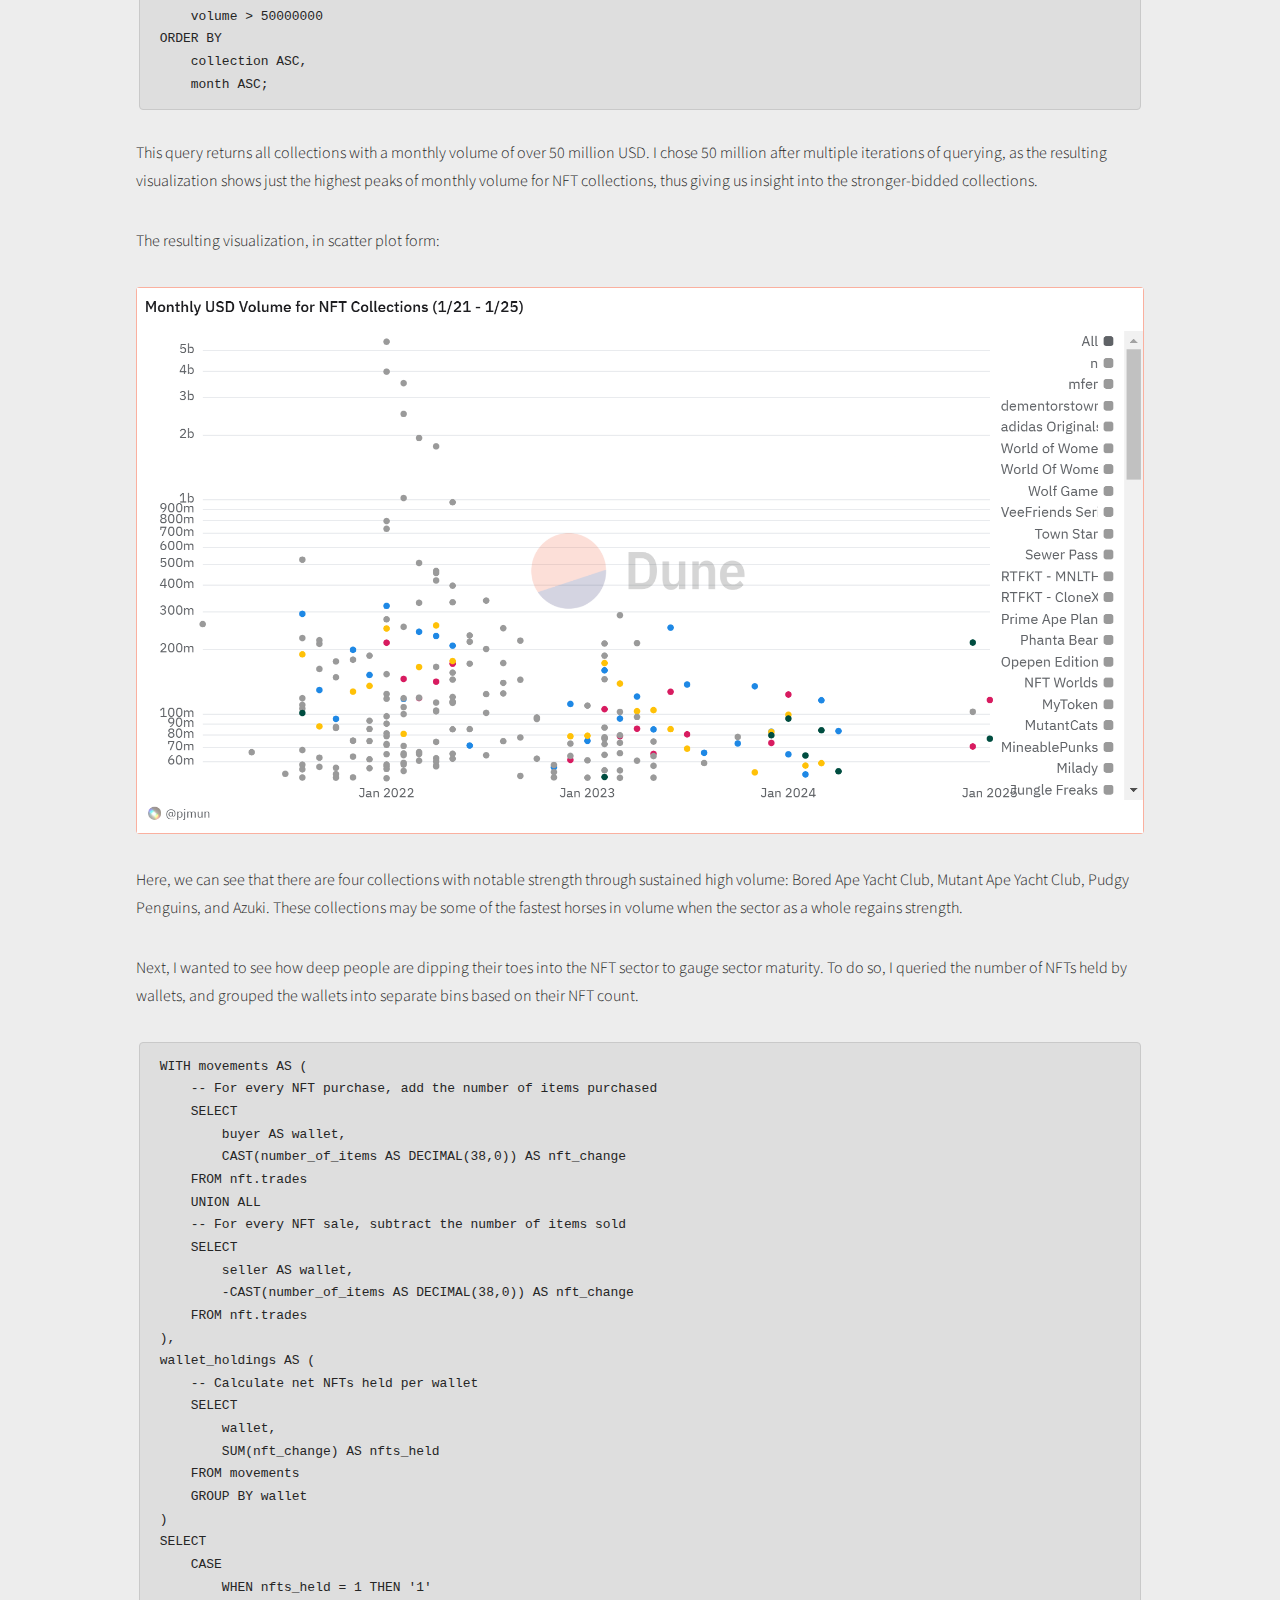
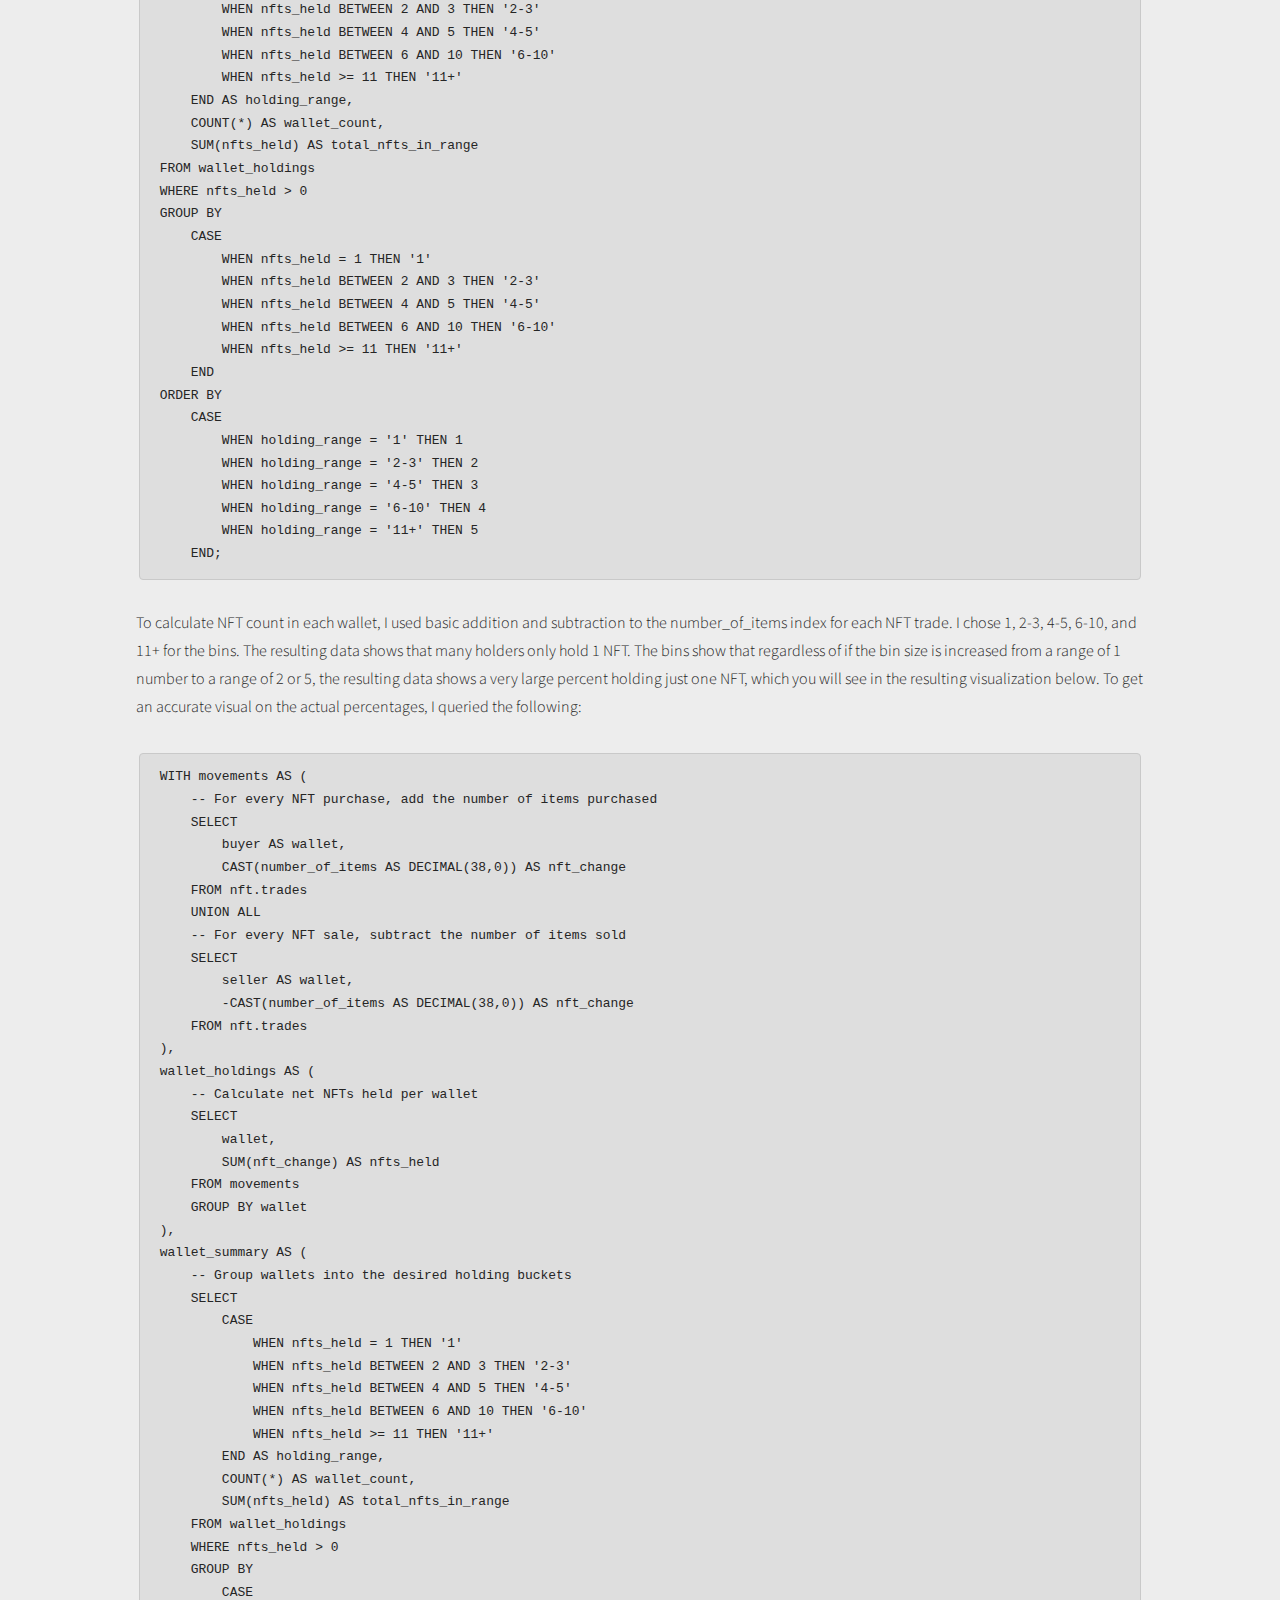
<file: projects/nft-technicals/index.html>
<!DOCTYPE HTML>
<!--
	Phantom by HTML5 UP
	html5up.net | @ajlkn
	Free for personal and commercial use under the CCA 3.0 license (html5up.net/license)
-->
<html>
	<head>
		<title>NFT Analysis Technicals</title>
		<meta charset="utf-8" />
		<meta name="viewport" content="width=device-width, initial-scale=1, user-scalable=no" />
		<link rel="stylesheet" href="assets/css/main.css" />
		<noscript><link rel="stylesheet" href="assets/css/noscript.css" /></noscript>
	</head>
	<body class="is-preload">
		<!-- Wrapper -->
			<div id="wrapper">

				<!-- Header -->
					<header id="header">
						<div class="inner">

							<!-- Nav -->
								<nav>
									<ul>
										<li><a href="#menu">menu</a></li>
									</ul>
								</nav>

						</div>
					</header>

				<!-- Menu -->
					<nav id="menu">
						<h2>menu</h2>
						<ul>
							<li><a href="https://pjmuneath.github.io">home</a></li>
							<li><a href="/projects/">projects</a></li>
							<li><a href="/resume/">resume</a></li>
							<li><a href="/contact/">contact</a></li>
						</ul>
					</nav>

				<!-- Main -->
					<div id="main">
						<div class="inner">
							<h1>nft analysis technicals</h1>
									<h2>related links</h2>
										<ul class="alt">
											<li><a href="/projects/nft-eda">project deliverable</a></li>
											<li><a href="https://dune.com/pjmun/nft-eda">interactive dashboard (dune)</a></li>
										</ul>
									<h2>initial insights</h2>
									<p>Data Source: <i>Dune Analytics</i>.</p>
									<p>Dune Analytics retrieves and indexes public blockchain data. Within Dune and using SQL, one can create queries to build tables for further analysis. All queries and visualizations for this project are available and interactive on Dune, linked above.</p>
									<p>One of the first insights I wanted to grab were unique holder count and monthly volume to see trends in sector growth and relevancy.</p>
									<pre><code>WITH unique_nft_holders AS (
    SELECT 
        date_trunc('month', block_date) AS month, 
        buyer 
    FROM 
        nft.trades
    WHERE
        block_date >= TIMESTAMP '2021-01-01' AND block_time < TIMESTAMP '2025-02-01'
    GROUP BY 
        date_trunc('month', block_date), 
        buyer
)
SELECT 
    month, 
    COUNT(DISTINCT buyer) AS unique_holders_count
FROM 
    unique_nft_holders
GROUP BY 
    month
ORDER BY 
    month ASC;</code></pre>
									<p>This query counts the distinct wallets that hold at least one NFT, grouped monthly. I set a constraint to end at February 1, 2025, throughout the project as public blockchain data is 24/7 and having the data continuously run while the grouping is monthly would lead to misleading visualizations. I also set a constraint to begin at January 1, 2021, throughout the project as public NFT blockchain data begins then and to create continuity in comparison visuals.</p>
									<p>The resulting visualization from the query, in an area chart form:</p>
										<div class="box alt">
										<div class="row gtr-uniform">
											<div class="col-12">
												<span class="image fit">
													<img src="images/Chart1.png" alt="" />
												</span>
											</div>
										</div>
										</div>
									<p>The query for monthly volume:</p>
									<pre><code>SELECT
    date_trunc('month', block_date) AS month,
    source,
    SUM(amount_usd) AS total_volume
FROM (
    SELECT block_date, amount_usd, block_time, 'blur' AS source
    FROM blur.trades
    WHERE block_time >= TIMESTAMP '2021-01-01' AND block_time < TIMESTAMP '2025-02-01'
    
    UNION ALL
    
    SELECT block_date, amount_usd, block_time, 'opensea' AS source
    FROM opensea.trades
    WHERE block_time >= TIMESTAMP '2021-01-01' AND block_time < TIMESTAMP '2025-02-01'
) AS combined_trades
GROUP BY
    date_trunc('month', block_date), source
ORDER BY
    month ASC, source ASC;</code></pre>
									<p>This query sums the volume of trades in two of the most prominent NFT marketplaces today, OpenSea and Blur, and groups them by month. By seeing the individual volumes of each major marketplace, we can see if volume trends are sector-wide or relevant to select marketplaces.</p>
									<p>The resulting visualization, in a line graph form:</p>
										<div class="box alt">
										<div class="row gtr-uniform">
											<div class="col-12">
												<span class="image fit">
													<img src="images/Chart2.png" alt="" />
												</span>
											</div>
										</div>
										</div>
									<p>I used a logarithmic scaling for this graph to get a better view of the volume action. We can see that volume trends are sector-wide (OpenSea and Blur account for roughly 90% of NFT marketplace volume), so we don't need to look at specific marketplaces anymore.</p>
									<h2>market comparisons</h2>
									<p>Next, I wanted to compare the NFT market to DEX market. I did so by making a query for monthly volume for both.</p>
									<p>The query for NFT monthly volume:</p>
									<pre><code>SELECT
    date_trunc('month', block_date) AS month,
    SUM(amount_usd) AS total_volume
FROM 
    nft.trades
    WHERE block_time >= TIMESTAMP '2021-01-01' AND block_time < TIMESTAMP '2025-02-01'
GROUP BY
    date_trunc('month', block_date)
ORDER BY
    month ASC;</code></pre>
									<p>This query sums each trade to calculate total volume and is grouped monthly.</p>
									<p>The query for DEX monthly volume:</p>
									<pre><code>SELECT
    date_trunc('month', block_date) AS month,
    SUM(amount_usd) AS total_volume
FROM 
    dex.trades
    WHERE block_time >= TIMESTAMP '2021-01-01' AND block_time < TIMESTAMP '2025-02-01'
GROUP BY
    date_trunc('month', block_date)
ORDER BY
    month ASC;</code></pre>
									<p>The resulting visualizations, in line graph forms:</p>
										<div class="box alt">
										<div class="row gtr-uniform">
											<div class="col-12">
												<span class="image fit">
													<img src="images/Chart4.png" alt="" />
												</span>
											</div>
										</div>
										</div>
									<div class="box alt">
										<div class="row gtr-uniform">
											<div class="col-12">
												<span class="image fit">
													<img src="images/Chart3.png" alt="" />
												</span>
											</div>
										</div>
										</div>
									<p>With these visualizations, we can see the 2021-2022 run ups for each sector, and I wanted to zoom in on those to get a closer look at the volume action on a week by week basis.</p>
									<p>The query for 2021-2022 NFT weekly volume:</p>
									<pre><code>SELECT
    date_trunc('week', block_date) AS week,
    SUM(amount_usd) AS total_volume
FROM 
    nft.trades
    WHERE block_time >= TIMESTAMP '2021-01-01' AND block_time < TIMESTAMP '2022-02-07'
GROUP BY
    date_trunc('week', block_date)
ORDER BY
    week ASC;</code></pre>
									<p>The query for 2021-2022 DEX weekly volume:</p>
									<pre><code>SELECT
    date_trunc('week', block_date) AS week,
    SUM(amount_usd) AS total_volume
FROM 
    dex.trades
    WHERE block_time >= TIMESTAMP '2021-01-01' AND block_time < TIMESTAMP '2022-02-07'
GROUP BY
    date_trunc('week', block_date)
ORDER BY
    week ASC;</code></pre>
									<p>Their resulting visualizations, in a bar chart form:</p>
									<div class="box alt">
										<div class="row gtr-uniform">
											<div class="col-12">
												<span class="image fit">
													<img src="images/Chart6.png" alt="" />
												</span>
											</div>
										</div>
										</div>
										<div class="box alt">
										<div class="row gtr-uniform">
											<div class="col-12">
												<span class="image fit">
													<img src="images/Chart5.png" alt="" />
												</span>
											</div>
										</div>
										</div>
									<p>From these visualizations, we can see just how DEX volume precedes NFT volume.</p>
									<p>From the monthly volume line graphs, there were some other points to note, including the fact that DEX monthly volume currently sits right below all time highs, and NFT monthly volume seems to be making a technical bottom. To get a closer look at the volume action of recent, I did queries to gather weekly volume for both markets starting in September 2024, when the months-long consolidation period ended and a trend reversal was formed.</p>
									<p>The query for 9/24 - 1/25 NFT weekly volume:</p>
									<pre><code>SELECT
    date_trunc('week', block_date) AS week,
    SUM(amount_usd) AS total_volume
FROM 
    nft.trades
    WHERE block_time >= TIMESTAMP '2024-08-26' AND block_time < TIMESTAMP '2025-02-03'
GROUP BY
    date_trunc('week', block_date)
ORDER BY
    week ASC;</code></pre>
									<p>I set a constraint to begin and end at August 26, 2024 and February 3, 2025 to make sure to get all days of September and January, respectively, since it is grouped weekly.</p>
									<p>The query for 9/24 - 1/25 DEX weekly volume:</p>
									<pre><code>SELECT
    date_trunc('week', block_date) AS week,
    SUM(amount_usd) AS total_volume
FROM 
    dex.trades
    WHERE block_time >= TIMESTAMP '2024-08-26' AND block_time < TIMESTAMP '2025-02-03'
GROUP BY
    date_trunc('week', block_date)
ORDER BY
    week ASC;</code></pre>
									<p>The resulting visualizations, in bar chart form:</p>
										<div class="box alt">
										<div class="row gtr-uniform">
											<div class="col-12">
												<span class="image fit">
													<img src="images/Chart8.png" alt="" />
												</span>
											</div>
										</div>
										</div>
										<div class="box alt">
										<div class="row gtr-uniform">
											<div class="col-12">

												<span class="image fit">
													<img src="images/Chart7.png" alt="" />
												</span>
											</div>
										</div>
										</div>
									<p>From here, we can see that DEX weekly volume as of recent is steadily climbing. If it continues to do so, new monthly ATHs will be formed in the coming months. We can also see the impact of the 2024 US presidential election result, with the weeks following the result leading to a significant bump up in volume in DEX markets, confirming the uptrend, and a blow-off top run up for NFT markets.</p>
									<p>Next, I wanted to get a sense of NFT volume as a proportion of total volume (NFT + DEX markets).</p>
									<pre><code>WITH dex AS (
    SELECT
        date_trunc('month', block_date) AS month,
        SUM(amount_usd) AS dex_volume
    FROM dex.trades
    WHERE block_time >= TIMESTAMP '2021-01-01'
      AND block_time < TIMESTAMP '2025-02-01'
    GROUP BY 1
),
nft AS (
    SELECT
        date_trunc('month', block_date) AS month,
        SUM(amount_usd) AS nft_volume
    FROM nft.trades
    WHERE block_time >= TIMESTAMP '2021-01-01'
      AND block_time < TIMESTAMP '2025-02-01'
    GROUP BY 1
)
SELECT
    d.month,
    d.dex_volume,
    n.nft_volume,
    ROUND((d.dex_volume / (d.dex_volume + n.nft_volume)) * 100, 2) AS dex_volume,
    ROUND((n.nft_volume / (d.dex_volume + n.nft_volume)) * 100, 2) AS nft_volume
FROM dex d
JOIN nft n ON d.month = n.month
ORDER BY d.month ASC;</code></pre>
									<p>This query gathers monthly volume for both markets as a proportion.</p>
									<p>The resulting visualization:</p>
										<div class="box alt">
										<div class="row gtr-uniform">
											<div class="col-12">
												<span class="image fit">
													<img src="images/Chart9.png" alt="" />
												</span>
											</div>
										</div>
										</div>
									<p>Here, we can see that NFT volume doesn't exceed 1% of total volume except in times of relevancy and mania.</p>
									<h2>health within the sector</h2>
									<p>If DEX monthly volumes reach new all time highs, then NFTs are likely to follow suit with a lag. I wanted to see which collections within the NFT ecosystem are maintaining strength through sustained high volume through the years despite poor overall sector health, as those collections are likely to continue that strength should the sector regain relevancy.</p>
									<pre><code>WITH monthly_volume AS (
    SELECT 
        date_trunc('month', block_date) AS month,
        collection,
        SUM(amount_usd) AS volume
    FROM 
        nft.trades
    WHERE 
        block_date >= TIMESTAMP '2021-01-01'
      AND block_time < TIMESTAMP '2025-02-01'
    GROUP BY 
        date_trunc('month', block_date), 
        collection
)
SELECT 
    collection,
    month,
    volume
FROM 
    monthly_volume
WHERE 
    volume > 50000000
ORDER BY 
    collection ASC, 
    month ASC;</code></pre>
									<p>This query returns all collections with a monthly volume of over 50 million USD. I chose 50 million after multiple iterations of querying, as the resulting visualization shows just the highest peaks of monthly volume for NFT collections, thus giving us insight into the stronger-bidded collections.</p>
									<p>The resulting visualization, in scatter plot form:</p>
										<div class="box alt">
										<div class="row gtr-uniform">
											<div class="col-12">
												<span class="image fit">
													<img src="images/Chart10.png" alt="" />
												</span>
											</div>
										</div>
										</div>
									<p>Here, we can see that there are four collections with notable strength through sustained high volume: Bored Ape Yacht Club, Mutant Ape Yacht Club, Pudgy Penguins, and Azuki. These collections may be some of the fastest horses in volume when the sector as a whole regains strength.</p>
									<p>Next, I wanted to see how deep people are dipping their toes into the NFT sector to gauge sector maturity. To do so, I queried the number of NFTs held by wallets, and grouped the wallets into separate bins based on their NFT count.</p>
									<pre><code>WITH movements AS (
    -- For every NFT purchase, add the number of items purchased
    SELECT 
        buyer AS wallet, 
        CAST(number_of_items AS DECIMAL(38,0)) AS nft_change
    FROM nft.trades
    UNION ALL
    -- For every NFT sale, subtract the number of items sold
    SELECT 
        seller AS wallet, 
        -CAST(number_of_items AS DECIMAL(38,0)) AS nft_change
    FROM nft.trades
),
wallet_holdings AS (
    -- Calculate net NFTs held per wallet
    SELECT 
        wallet, 
        SUM(nft_change) AS nfts_held
    FROM movements
    GROUP BY wallet
)
SELECT 
    CASE 
        WHEN nfts_held = 1 THEN '1'
        WHEN nfts_held BETWEEN 2 AND 3 THEN '2-3'
        WHEN nfts_held BETWEEN 4 AND 5 THEN '4-5'
        WHEN nfts_held BETWEEN 6 AND 10 THEN '6-10'
        WHEN nfts_held >= 11 THEN '11+'
    END AS holding_range,
    COUNT(*) AS wallet_count,
    SUM(nfts_held) AS total_nfts_in_range
FROM wallet_holdings
WHERE nfts_held > 0
GROUP BY 
    CASE 
        WHEN nfts_held = 1 THEN '1'
        WHEN nfts_held BETWEEN 2 AND 3 THEN '2-3'
        WHEN nfts_held BETWEEN 4 AND 5 THEN '4-5'
        WHEN nfts_held BETWEEN 6 AND 10 THEN '6-10'
        WHEN nfts_held >= 11 THEN '11+'
    END
ORDER BY 
    CASE 
        WHEN holding_range = '1' THEN 1
        WHEN holding_range = '2-3' THEN 2
        WHEN holding_range = '4-5' THEN 3
        WHEN holding_range = '6-10' THEN 4
        WHEN holding_range = '11+' THEN 5
    END;</code></pre>
									<p>To calculate NFT count in each wallet, I used basic addition and subtraction to the number_of_items index for each NFT trade. I chose 1, 2-3, 4-5, 6-10, and 11+ for the bins. The resulting data shows that many holders only hold 1 NFT. The bins show that regardless of if the bin size is increased from a range of 1 number to a range of 2 or 5, the resulting data shows a very large percent holding just one NFT, which you will see in the resulting visualization below. To get an accurate visual on the actual percentages, I queried the following:</p>
									<pre><code>WITH movements AS (
    -- For every NFT purchase, add the number of items purchased
    SELECT 
        buyer AS wallet, 
        CAST(number_of_items AS DECIMAL(38,0)) AS nft_change
    FROM nft.trades
    UNION ALL
    -- For every NFT sale, subtract the number of items sold
    SELECT 
        seller AS wallet, 
        -CAST(number_of_items AS DECIMAL(38,0)) AS nft_change
    FROM nft.trades
),
wallet_holdings AS (
    -- Calculate net NFTs held per wallet
    SELECT 
        wallet, 
        SUM(nft_change) AS nfts_held
    FROM movements
    GROUP BY wallet
),
wallet_summary AS (
    -- Group wallets into the desired holding buckets
    SELECT 
        CASE 
            WHEN nfts_held = 1 THEN '1'
            WHEN nfts_held BETWEEN 2 AND 3 THEN '2-3'
            WHEN nfts_held BETWEEN 4 AND 5 THEN '4-5'
            WHEN nfts_held BETWEEN 6 AND 10 THEN '6-10'
            WHEN nfts_held >= 11 THEN '11+'
        END AS holding_range,
        COUNT(*) AS wallet_count,
        SUM(nfts_held) AS total_nfts_in_range
    FROM wallet_holdings
    WHERE nfts_held > 0
    GROUP BY 
        CASE 
            WHEN nfts_held = 1 THEN '1'
            WHEN nfts_held BETWEEN 2 AND 3 THEN '2-3'
            WHEN nfts_held BETWEEN 4 AND 5 THEN '4-5'
            WHEN nfts_held BETWEEN 6 AND 10 THEN '6-10'
            WHEN nfts_held >= 11 THEN '11+'
        END
)
SELECT 
    holding_range,
    wallet_count,
    total_nfts_in_range,
    ROUND((wallet_count * 100.0) / SUM(wallet_count) OVER (), 2) AS proportion_percentage
FROM wallet_summary
ORDER BY 
    CASE 
        WHEN holding_range = '1' THEN 1
        WHEN holding_range = '2-3' THEN 2
        WHEN holding_range = '4-5' THEN 3
        WHEN holding_range = '6-10' THEN 4
        WHEN holding_range = '11+' THEN 5
    END;</code></pre>
									<p>The resulting visualizations, in bar and pie chart form:</p>

										<div class="box alt">
										<div class="row gtr-uniform">
											<div class="col-12">
												<span class="image fit">
													<img src="images/Chart11.png" alt="" />
												</span>
											</div>
										</div>
										</div>
										<div class="box alt">
										<div class="row gtr-uniform">
											<div class="col-12">
												<span class="image fit">
													<img src="images/Chart12.png" alt="" />
												</span>
											</div>
										</div>
										</div>
									<p>Here, we can see that 48.3% of wallets hold only one NFT, showing signs of sector immaturity and potential massive growth to come.</p>
									<p>All queries and visualizations for this project are available and interactive on Dune, linked below.</p>
									<h2>related links</h2>
										<ul class="alt">
											<li><a href="/projects/nft-eda">project deliverable</a></li>
											<li><a href="https://dune.com/pjmun/nft-eda">interactive dashboard (dune)</a></li>
										</ul>
						</div>
					</div>
				<!-- Footer -->
					<footer id="footer">
						<div class="inner">
							<ul class="copyright">
								<li>&copy; Pawnchy Mune-Ath 2025. All rights reserved</li><li>Design: <a href="http://html5up.net">HTML5 UP</a></li>
							</ul>
						</div>
					</footer>

			</div>

		<!-- Scripts -->
			<script src="assets/js/jquery.min.js"></script>
			<script src="assets/js/browser.min.js"></script>
			<script src="assets/js/breakpoints.min.js"></script>
			<script src="assets/js/util.js"></script>
			<script src="assets/js/main.js"></script>

	</body>
</html>
</file>
<file: projects/nft-eda/assets/css/noscript.css>
/*
	Phantom by HTML5 UP
	html5up.net | @ajlkn
	Free for personal and commercial use under the CCA 3.0 license (html5up.net/license)
*/

/* Tiles */

	body.is-preload .tiles article {
		-moz-transform: none;
		-webkit-transform: none;
		-ms-transform: none;
		transform: none;
		opacity: 1;
	}
</file>
<file: projects/nft-technicals/assets/css/noscript.css>
/*
	Phantom by HTML5 UP
	html5up.net | @ajlkn
	Free for personal and commercial use under the CCA 3.0 license (html5up.net/license)
*/

/* Tiles */

	body.is-preload .tiles article {
		-moz-transform: none;
		-webkit-transform: none;
		-ms-transform: none;
		transform: none;
		opacity: 1;
	}
</file>
<file: projects/nft-eda/assets/css/main.css>
@import url(fontawesome-all.min.css);
@import url("https://fonts.googleapis.com/css?family=Source+Sans+Pro:300,700,900");

/*
	Phantom by HTML5 UP
	html5up.net | @ajlkn
	Free for personal and commercial use under the CCA 3.0 license (html5up.net/license)
*/

html, body, div, span, applet, object,
iframe, h1, h2, h3, h4, h5, h6, p, blockquote,
pre, a, abbr, acronym, address, big, cite,
code, del, dfn, em, img, ins, kbd, q, s, samp,
small, strike, strong, sub, sup, tt, var, b,
u, i, center, dl, dt, dd, ol, ul, li, fieldset,
form, label, legend, table, caption, tbody,
tfoot, thead, tr, th, td, article, aside,
canvas, details, embed, figure, figcaption,
footer, header, hgroup, menu, nav, output, ruby,
section, summary, time, mark, audio, video {
	margin: 0;
	padding: 0;
	border: 0;
	font-size: 100%;
	font: inherit;
	vertical-align: baseline;
	text-decoration: none;
}

article, aside, details, figcaption, figure,
footer, header, hgroup, menu, nav, section {
	display: block;}

body {
	line-height: 1;
}

ol, ul {
	list-style: none;
}

blockquote, q {
	quotes: none;
}

	blockquote:before, blockquote:after, q:before, q:after {
		content: '';
		content: none;
	}

table {
	border-collapse: collapse;
	border-spacing: 0;
}

body {
	-webkit-text-size-adjust: none;
}

mark {
	background-color: transparent;
	color: inherit;
}

input::-moz-focus-inner {
	border: 0;
	padding: 0;
}

input, select, textarea {
	-moz-appearance: none;
	-webkit-appearance: none;
	-ms-appearance: none;
	appearance: none;
}

/* Basic */

	@-ms-viewport {
		width: device-width;
	}

	body {
		-ms-overflow-style: scrollbar;
	}

	@media screen and (max-width: 480px) {

		html, body {
			min-width: 320px;
		}

	}

	html {
		box-sizing: border-box;
	}

	*, *:before, *:after {
		box-sizing: inherit;
	}

	body {
		background: #ededed;
	}

		body.is-preload *, body.is-preload *:before, body.is-preload *:after {
			-moz-animation: none !important;
			-webkit-animation: none !important;
			-ms-animation: none !important;
			animation: none !important;
			-moz-transition: none !important;
			-webkit-transition: none !important;
			-ms-transition: none !important;
			transition: none !important;
		}

/* Type */

	body, input, select, textarea {
		color: #252525;
		font-family: "Source Sans Pro", Helvetica, sans-serif;
		font-size: 16pt;
		font-weight: 300;
		line-height: 1.75;
	}

		@media screen and (max-width: 1680px) {

			body, input, select, textarea {
				font-size: 14pt;
			}

		}

		@media screen and (max-width: 1280px) {

			body, input, select, textarea {
				font-size: 12pt;
			}

		}

	a {
		-moz-transition: border-bottom-color 0.2s ease, color 0.2s ease;
		-webkit-transition: border-bottom-color 0.2s ease, color 0.2s ease;
		-ms-transition: border-bottom-color 0.2s ease, color 0.2s ease;
		transition: border-bottom-color 0.2s ease, color 0.2s ease;
		text-decoration: none;
		color: #252525;
		border-bottom: none;
	}

		a:hover {
			border-bottom-color: transparent;
			color: #80a0ff !important;
		}

	strong, b {
		font-weight: 900;
	}

	em, i {
		font-style: italic;
	}

	p {
		margin: 0 0 2em 0;
	}

	h1 {
		font-size: 2.75em;
		font-weight: 700;
		line-height: 1.3;
		margin: 0 0 1em 0;
		letter-spacing: -0.035em;
	}

		h1 a {
			color: inherit;
		}

		@media screen and (max-width: 736px) {

			h1 {
				font-size: 2em;
				margin: 0 0 1em 0;
			}

		}

		@media screen and (max-width: 360px) {

			h1 {
				font-size: 1.75em;
			}

		}

	h2, h3, h4, h5, h6 {
		font-weight: 900;
		line-height: 1.5;
		margin: 0 0 2em 0;
		text-transform: uppercase;
		letter-spacing: 0.35em;
	}

		h2 a, h3 a, h4 a, h5 a, h6 a {
			color: inherit;
		}

	h2 {
		font-size: 1.1em;
	}

	h3 {
		font-size: 1em;
	}

	h4 {
		font-size: 0.8em;
	}

	h5 {
		font-size: 0.8em;
	}

	h6 {
		font-size: 0.8em;
	}

	@media screen and (max-width: 980px) {

		h1 br, h2 br, h3 br, h4 br, h5 br, h6 br {
			display: none;
		}

	}

	@media screen and (max-width: 736px) {

		h2 {
			font-size: 1em;
		}

		h3 {
			font-size: 0.8em;
		}

	}

	sub {
		font-size: 0.8em;
		position: relative;
		top: 0.5em;
	}

	sup {
		font-size: 0.8em;
		position: relative;
		top: -0.5em;
	}

	blockquote {
		border-left: solid 4px #c9c9c9;
		font-style: italic;
		margin: 0 0 2em 0;
		padding: 0.5em 0 0.5em 2em;
	}

	code {
		background: rgba(37, 37, 37, 0.075);
		border-radius: 4px;
		border: solid 1px #c9c9c9;
		font-family: "Courier New", monospace;
		font-size: 0.9em;
		margin: 0 0.25em;
		padding: 0.25em 0.65em;
	}

	pre {
		-webkit-overflow-scrolling: touch;
		font-family: "Courier New", monospace;
		font-size: 0.9em;
		margin: 0 0 2em 0;
	}

		pre code {
			display: block;
			line-height: 1.75;
			padding: 1em 1.5em;
			overflow-x: auto;
		}

	hr {
		border: 0;
		border-bottom: solid 1px #c9c9c9;
		margin: 2em 0;
	}

		hr.major {
			margin: 3em 0;
		}

	.align-left {
		text-align: left;
	}

	.align-center {
		text-align: center;
	}

	.align-right {
		text-align: right;
	}

/* Row */

	.row {
		display: flex;
		flex-wrap: wrap;
		box-sizing: border-box;
		align-items: stretch;
	}

		.row > * {
			box-sizing: border-box;
		}

		.row.gtr-uniform > * > :last-child {
			margin-bottom: 0;
		}

		.row.aln-left {
			justify-content: flex-start;
		}

		.row.aln-center {
			justify-content: center;
		}

		.row.aln-right {
			justify-content: flex-end;
		}

		.row.aln-top {
			align-items: flex-start;
		}

		.row.aln-middle {
			align-items: center;
		}

		.row.aln-bottom {
			align-items: flex-end;
		}

		.row > .imp {
			order: -1;
		}

		.row > .col-1 {
			width: 8.33333%;
		}

		.row > .off-1 {
			margin-left: 8.33333%;
		}

		.row > .col-2 {
			width: 16.66667%;
		}

		.row > .off-2 {
			margin-left: 16.66667%;
		}

		.row > .col-3 {
			width: 25%;
		}

		.row > .off-3 {
			margin-left: 25%;
		}

		.row > .col-4 {
			width: 33.33333%;
		}

		.row > .off-4 {
			margin-left: 33.33333%;
		}

		.row > .col-5 {
			width: 41.66667%;
		}

		.row > .off-5 {
			margin-left: 41.66667%;
		}

		.row > .col-6 {
			width: 50%;
		}

		.row > .off-6 {
			margin-left: 50%;
		}

		.row > .col-7 {
			width: 58.33333%;
		}

		.row > .off-7 {
			margin-left: 58.33333%;
		}

		.row > .col-8 {
			width: 66.66667%;
		}

		.row > .off-8 {
			margin-left: 66.66667%;
		}

		.row > .col-9 {
			width: 75%;
		}

		.row > .off-9 {
			margin-left: 75%;
		}

		.row > .col-10 {
			width: 83.33333%;
		}

		.row > .off-10 {
			margin-left: 83.33333%;
		}

		.row > .col-11 {
			width: 91.66667%;
		}

		.row > .off-11 {
			margin-left: 91.66667%;
		}

		.row > .col-12 {
			width: 100%;
		}

		.row > .off-12 {
			margin-left: 100%;
		}

		.row.gtr-0 {
			margin-top: 0;
			margin-left: 0em;
		}

			.row.gtr-0 > * {
				padding: 0 0 0 0em;
			}

			.row.gtr-0.gtr-uniform {
				margin-top: 0em;
			}

				.row.gtr-0.gtr-uniform > * {
					padding-top: 0em;
				}

		.row.gtr-25 {
			margin-top: 0;
			margin-left: -0.5em;
		}

			.row.gtr-25 > * {
				padding: 0 0 0 0.5em;
			}

			.row.gtr-25.gtr-uniform {
				margin-top: -0.5em;
			}

				.row.gtr-25.gtr-uniform > * {
					padding-top: 0.5em;
				}

		.row.gtr-50 {
			margin-top: 0;
			margin-left: -1em;
		}

			.row.gtr-50 > * {
				padding: 0 0 0 1em;
			}

			.row.gtr-50.gtr-uniform {
				margin-top: -1em;
			}

				.row.gtr-50.gtr-uniform > * {
					padding-top: 1em;
				}

		.row {
			margin-top: 0;
			margin-left: -2em;
		}

			.row > * {
				padding: 0 0 0 2em;
			}

			.row.gtr-uniform {
				margin-top: -2em;
			}

				.row.gtr-uniform > * {
					padding-top: 2em;
				}

		.row.gtr-150 {
			margin-top: 0;
			margin-left: -3em;
		}

			.row.gtr-150 > * {
				padding: 0 0 0 3em;
			}

			.row.gtr-150.gtr-uniform {
				margin-top: -3em;
			}

				.row.gtr-150.gtr-uniform > * {
					padding-top: 3em;
				}

		.row.gtr-200 {
			margin-top: 0;
			margin-left: -4em;
		}

			.row.gtr-200 > * {
				padding: 0 0 0 4em;
			}

			.row.gtr-200.gtr-uniform {
				margin-top: -4em;
			}

				.row.gtr-200.gtr-uniform > * {
					padding-top: 4em;
				}

		@media screen and (max-width: 1680px) {

			.row {
				display: flex;
				flex-wrap: wrap;
				box-sizing: border-box;
				align-items: stretch;
			}

				.row > * {
					box-sizing: border-box;
				}

				.row.gtr-uniform > * > :last-child {
					margin-bottom: 0;
				}

				.row.aln-left {
					justify-content: flex-start;
				}

				.row.aln-center {
					justify-content: center;
				}

				.row.aln-right {
					justify-content: flex-end;
				}

				.row.aln-top {
					align-items: flex-start;
				}

				.row.aln-middle {
					align-items: center;
				}

				.row.aln-bottom {
					align-items: flex-end;
				}

				.row > .imp-xlarge {
					order: -1;
				}

				.row > .col-1-xlarge {
					width: 8.33333%;
				}

				.row > .off-1-xlarge {
					margin-left: 8.33333%;
				}

				.row > .col-2-xlarge {
					width: 16.66667%;
				}

				.row > .off-2-xlarge {
					margin-left: 16.66667%;
				}

				.row > .col-3-xlarge {
					width: 25%;
				}

				.row > .off-3-xlarge {
					margin-left: 25%;
				}

				.row > .col-4-xlarge {
					width: 33.33333%;
				}

				.row > .off-4-xlarge {
					margin-left: 33.33333%;
				}

				.row > .col-5-xlarge {
					width: 41.66667%;
				}

				.row > .off-5-xlarge {
					margin-left: 41.66667%;
				}

				.row > .col-6-xlarge {
					width: 50%;
				}

				.row > .off-6-xlarge {
					margin-left: 50%;
				}

				.row > .col-7-xlarge {
					width: 58.33333%;
				}

				.row > .off-7-xlarge {
					margin-left: 58.33333%;
				}

				.row > .col-8-xlarge {
					width: 66.66667%;
				}

				.row > .off-8-xlarge {
					margin-left: 66.66667%;
				}

				.row > .col-9-xlarge {
					width: 75%;
				}

				.row > .off-9-xlarge {
					margin-left: 75%;
				}

				.row > .col-10-xlarge {
					width: 83.33333%;
				}

				.row > .off-10-xlarge {
					margin-left: 83.33333%;
				}

				.row > .col-11-xlarge {
					width: 91.66667%;
				}

				.row > .off-11-xlarge {
					margin-left: 91.66667%;
				}

				.row > .col-12-xlarge {
					width: 100%;
				}

				.row > .off-12-xlarge {
					margin-left: 100%;
				}

				.row.gtr-0 {
					margin-top: 0;
					margin-left: 0em;
				}

					.row.gtr-0 > * {
						padding: 0 0 0 0em;
					}

					.row.gtr-0.gtr-uniform {
						margin-top: 0em;
					}

						.row.gtr-0.gtr-uniform > * {
							padding-top: 0em;
						}

				.row.gtr-25 {
					margin-top: 0;
					margin-left: -0.5em;
				}

					.row.gtr-25 > * {
						padding: 0 0 0 0.5em;
					}

					.row.gtr-25.gtr-uniform {
						margin-top: -0.5em;
					}

						.row.gtr-25.gtr-uniform > * {
							padding-top: 0.5em;
						}

				.row.gtr-50 {
					margin-top: 0;
					margin-left: -1em;
				}

					.row.gtr-50 > * {
						padding: 0 0 0 1em;
					}

					.row.gtr-50.gtr-uniform {
						margin-top: -1em;
					}

						.row.gtr-50.gtr-uniform > * {
							padding-top: 1em;
						}

				.row {
					margin-top: 0;
					margin-left: -2em;
				}

					.row > * {
						padding: 0 0 0 2em;
					}

					.row.gtr-uniform {
						margin-top: -2em;
					}

						.row.gtr-uniform > * {
							padding-top: 2em;
						}

				.row.gtr-150 {
					margin-top: 0;
					margin-left: -3em;
				}

					.row.gtr-150 > * {
						padding: 0 0 0 3em;
					}

					.row.gtr-150.gtr-uniform {
						margin-top: -3em;
					}

						.row.gtr-150.gtr-uniform > * {
							padding-top: 3em;
						}

				.row.gtr-200 {
					margin-top: 0;
					margin-left: -4em;
				}

					.row.gtr-200 > * {
						padding: 0 0 0 4em;
					}

					.row.gtr-200.gtr-uniform {
						margin-top: -4em;
					}

						.row.gtr-200.gtr-uniform > * {
							padding-top: 4em;
						}

		}

		@media screen and (max-width: 1280px) {

			.row {
				display: flex;
				flex-wrap: wrap;
				box-sizing: border-box;
				align-items: stretch;
			}

				.row > * {
					box-sizing: border-box;
				}

				.row.gtr-uniform > * > :last-child {
					margin-bottom: 0;
				}

				.row.aln-left {
					justify-content: flex-start;
				}

				.row.aln-center {
					justify-content: center;
				}

				.row.aln-right {
					justify-content: flex-end;
				}

				.row.aln-top {
					align-items: flex-start;
				}

				.row.aln-middle {
					align-items: center;
				}

				.row.aln-bottom {
					align-items: flex-end;
				}

				.row > .imp-large {
					order: -1;
				}

				.row > .col-1-large {
					width: 8.33333%;
				}

				.row > .off-1-large {
					margin-left: 8.33333%;
				}

				.row > .col-2-large {
					width: 16.66667%;
				}

				.row > .off-2-large {
					margin-left: 16.66667%;
				}

				.row > .col-3-large {
					width: 25%;
				}

				.row > .off-3-large {
					margin-left: 25%;
				}

				.row > .col-4-large {
					width: 33.33333%;
				}

				.row > .off-4-large {
					margin-left: 33.33333%;
				}

				.row > .col-5-large {
					width: 41.66667%;
				}

				.row > .off-5-large {
					margin-left: 41.66667%;
				}

				.row > .col-6-large {
					width: 50%;
				}

				.row > .off-6-large {
					margin-left: 50%;
				}

				.row > .col-7-large {
					width: 58.33333%;
				}

				.row > .off-7-large {
					margin-left: 58.33333%;
				}

				.row > .col-8-large {
					width: 66.66667%;
				}

				.row > .off-8-large {
					margin-left: 66.66667%;
				}

				.row > .col-9-large {
					width: 75%;
				}

				.row > .off-9-large {
					margin-left: 75%;
				}

				.row > .col-10-large {
					width: 83.33333%;
				}

				.row > .off-10-large {
					margin-left: 83.33333%;
				}

				.row > .col-11-large {
					width: 91.66667%;
				}

				.row > .off-11-large {
					margin-left: 91.66667%;
				}

				.row > .col-12-large {
					width: 100%;
				}

				.row > .off-12-large {
					margin-left: 100%;
				}

				.row.gtr-0 {
					margin-top: 0;
					margin-left: 0em;
				}

					.row.gtr-0 > * {
						padding: 0 0 0 0em;
					}

					.row.gtr-0.gtr-uniform {
						margin-top: 0em;
					}

						.row.gtr-0.gtr-uniform > * {
							padding-top: 0em;
						}

				.row.gtr-25 {
					margin-top: 0;
					margin-left: -0.5em;
				}

					.row.gtr-25 > * {
						padding: 0 0 0 0.5em;
					}

					.row.gtr-25.gtr-uniform {
						margin-top: -0.5em;
					}

						.row.gtr-25.gtr-uniform > * {
							padding-top: 0.5em;
						}

				.row.gtr-50 {
					margin-top: 0;
					margin-left: -1em;
				}

					.row.gtr-50 > * {
						padding: 0 0 0 1em;
					}

					.row.gtr-50.gtr-uniform {
						margin-top: -1em;
					}

						.row.gtr-50.gtr-uniform > * {
							padding-top: 1em;
						}

				.row {
					margin-top: 0;
					margin-left: -2em;
				}

					.row > * {
						padding: 0 0 0 2em;
					}

					.row.gtr-uniform {
						margin-top: -2em;
					}

						.row.gtr-uniform > * {
							padding-top: 2em;
						}

				.row.gtr-150 {
					margin-top: 0;
					margin-left: -3em;
				}

					.row.gtr-150 > * {
						padding: 0 0 0 3em;
					}

					.row.gtr-150.gtr-uniform {
						margin-top: -3em;
					}

						.row.gtr-150.gtr-uniform > * {
							padding-top: 3em;
						}

				.row.gtr-200 {
					margin-top: 0;
					margin-left: -4em;
				}

					.row.gtr-200 > * {
						padding: 0 0 0 4em;
					}

					.row.gtr-200.gtr-uniform {
						margin-top: -4em;
					}

						.row.gtr-200.gtr-uniform > * {
							padding-top: 4em;
						}

		}

		@media screen and (max-width: 980px) {

			.row {
				display: flex;
				flex-wrap: wrap;
				box-sizing: border-box;
				align-items: stretch;
			}

				.row > * {
					box-sizing: border-box;
				}

				.row.gtr-uniform > * > :last-child {
					margin-bottom: 0;
				}

				.row.aln-left {
					justify-content: flex-start;
				}

				.row.aln-center {
					justify-content: center;
				}

				.row.aln-right {
					justify-content: flex-end;
				}

				.row.aln-top {
					align-items: flex-start;
				}

				.row.aln-middle {
					align-items: center;
				}

				.row.aln-bottom {
					align-items: flex-end;
				}

				.row > .imp-medium {
					order: -1;
				}

				.row > .col-1-medium {
					width: 8.33333%;
				}

				.row > .off-1-medium {
					margin-left: 8.33333%;
				}

				.row > .col-2-medium {
					width: 16.66667%;
				}

				.row > .off-2-medium {
					margin-left: 16.66667%;
				}

				.row > .col-3-medium {
					width: 25%;
				}

				.row > .off-3-medium {
					margin-left: 25%;
				}

				.row > .col-4-medium {
					width: 33.33333%;
				}

				.row > .off-4-medium {
					margin-left: 33.33333%;
				}

				.row > .col-5-medium {
					width: 41.66667%;
				}

				.row > .off-5-medium {
					margin-left: 41.66667%;
				}

				.row > .col-6-medium {
					width: 50%;
				}

				.row > .off-6-medium {
					margin-left: 50%;
				}

				.row > .col-7-medium {
					width: 58.33333%;
				}

				.row > .off-7-medium {
					margin-left: 58.33333%;
				}

				.row > .col-8-medium {
					width: 66.66667%;
				}

				.row > .off-8-medium {
					margin-left: 66.66667%;
				}

				.row > .col-9-medium {
					width: 75%;
				}

				.row > .off-9-medium {
					margin-left: 75%;
				}

				.row > .col-10-medium {
					width: 83.33333%;
				}

				.row > .off-10-medium {
					margin-left: 83.33333%;
				}

				.row > .col-11-medium {
					width: 91.66667%;
				}

				.row > .off-11-medium {
					margin-left: 91.66667%;
				}

				.row > .col-12-medium {
					width: 100%;
				}

				.row > .off-12-medium {
					margin-left: 100%;
				}

				.row.gtr-0 {
					margin-top: 0;
					margin-left: 0em;
				}

					.row.gtr-0 > * {
						padding: 0 0 0 0em;
					}

					.row.gtr-0.gtr-uniform {
						margin-top: 0em;
					}

						.row.gtr-0.gtr-uniform > * {
							padding-top: 0em;
						}

				.row.gtr-25 {
					margin-top: 0;
					margin-left: -0.375em;
				}

					.row.gtr-25 > * {
						padding: 0 0 0 0.375em;
					}

					.row.gtr-25.gtr-uniform {
						margin-top: -0.375em;
					}

						.row.gtr-25.gtr-uniform > * {
							padding-top: 0.375em;
						}

				.row.gtr-50 {
					margin-top: 0;
					margin-left: -0.75em;
				}

					.row.gtr-50 > * {
						padding: 0 0 0 0.75em;
					}

					.row.gtr-50.gtr-uniform {
						margin-top: -0.75em;
					}

						.row.gtr-50.gtr-uniform > * {
							padding-top: 0.75em;
						}

				.row {
					margin-top: 0;
					margin-left: -1.5em;
				}

					.row > * {
						padding: 0 0 0 1.5em;
					}

					.row.gtr-uniform {
						margin-top: -1.5em;
					}

						.row.gtr-uniform > * {
							padding-top: 1.5em;
						}

				.row.gtr-150 {
					margin-top: 0;
					margin-left: -2.25em;
				}

					.row.gtr-150 > * {
						padding: 0 0 0 2.25em;
					}

					.row.gtr-150.gtr-uniform {
						margin-top: -2.25em;
					}

						.row.gtr-150.gtr-uniform > * {
							padding-top: 2.25em;
						}

				.row.gtr-200 {
					margin-top: 0;
					margin-left: -3em;
				}

					.row.gtr-200 > * {
						padding: 0 0 0 3em;
					}

					.row.gtr-200.gtr-uniform {
						margin-top: -3em;
					}

						.row.gtr-200.gtr-uniform > * {
							padding-top: 3em;
						}

		}

		@media screen and (max-width: 736px) {

			.row {
				display: flex;
				flex-wrap: wrap;
				box-sizing: border-box;
				align-items: stretch;
			}

				.row > * {
					box-sizing: border-box;
				}

				.row.gtr-uniform > * > :last-child {
					margin-bottom: 0;
				}

				.row.aln-left {
					justify-content: flex-start;
				}

				.row.aln-center {
					justify-content: center;
				}

				.row.aln-right {
					justify-content: flex-end;
				}

				.row.aln-top {
					align-items: flex-start;
				}

				.row.aln-middle {
					align-items: center;
				}

				.row.aln-bottom {
					align-items: flex-end;
				}

				.row > .imp-small {
					order: -1;
				}

				.row > .col-1-small {
					width: 8.33333%;
				}

				.row > .off-1-small {
					margin-left: 8.33333%;
				}

				.row > .col-2-small {
					width: 16.66667%;
				}

				.row > .off-2-small {
					margin-left: 16.66667%;
				}

				.row > .col-3-small {
					width: 25%;
				}

				.row > .off-3-small {
					margin-left: 25%;
				}

				.row > .col-4-small {
					width: 33.33333%;
				}

				.row > .off-4-small {
					margin-left: 33.33333%;
				}

				.row > .col-5-small {
					width: 41.66667%;
				}

				.row > .off-5-small {
					margin-left: 41.66667%;
				}

				.row > .col-6-small {
					width: 50%;
				}

				.row > .off-6-small {
					margin-left: 50%;
				}

				.row > .col-7-small {
					width: 58.33333%;
				}

				.row > .off-7-small {
					margin-left: 58.33333%;
				}

				.row > .col-8-small {
					width: 66.66667%;
				}

				.row > .off-8-small {
					margin-left: 66.66667%;
				}

				.row > .col-9-small {
					width: 75%;
				}

				.row > .off-9-small {
					margin-left: 75%;
				}

				.row > .col-10-small {
					width: 83.33333%;
				}

				.row > .off-10-small {
					margin-left: 83.33333%;
				}

				.row > .col-11-small {
					width: 91.66667%;
				}

				.row > .off-11-small {
					margin-left: 91.66667%;
				}

				.row > .col-12-small {
					width: 100%;
				}

				.row > .off-12-small {
					margin-left: 100%;
				}

				.row.gtr-0 {
					margin-top: 0;
					margin-left: 0em;
				}

					.row.gtr-0 > * {
						padding: 0 0 0 0em;
					}

					.row.gtr-0.gtr-uniform {
						margin-top: 0em;
					}

						.row.gtr-0.gtr-uniform > * {
							padding-top: 0em;
						}

				.row.gtr-25 {
					margin-top: 0;
					margin-left: -0.25em;
				}

					.row.gtr-25 > * {
						padding: 0 0 0 0.25em;
					}

					.row.gtr-25.gtr-uniform {
						margin-top: -0.25em;
					}

						.row.gtr-25.gtr-uniform > * {
							padding-top: 0.25em;
						}

				.row.gtr-50 {
					margin-top: 0;
					margin-left: -0.5em;
				}

					.row.gtr-50 > * {
						padding: 0 0 0 0.5em;
					}

					.row.gtr-50.gtr-uniform {
						margin-top: -0.5em;
					}

						.row.gtr-50.gtr-uniform > * {
							padding-top: 0.5em;
						}

				.row {
					margin-top: 0;
					margin-left: -1em;
				}

					.row > * {
						padding: 0 0 0 1em;
					}

					.row.gtr-uniform {
						margin-top: -1em;
					}

						.row.gtr-uniform > * {
							padding-top: 1em;
						}

				.row.gtr-150 {
					margin-top: 0;
					margin-left: -1.5em;
				}

					.row.gtr-150 > * {
						padding: 0 0 0 1.5em;
					}

					.row.gtr-150.gtr-uniform {
						margin-top: -1.5em;
					}

						.row.gtr-150.gtr-uniform > * {
							padding-top: 1.5em;
						}

				.row.gtr-200 {
					margin-top: 0;
					margin-left: -2em;
				}

					.row.gtr-200 > * {
						padding: 0 0 0 2em;
					}

					.row.gtr-200.gtr-uniform {
						margin-top: -2em;
					}

						.row.gtr-200.gtr-uniform > * {
							padding-top: 2em;
						}

		}

		@media screen and (max-width: 480px) {

			.row {
				display: flex;
				flex-wrap: wrap;
				box-sizing: border-box;
				align-items: stretch;
			}

				.row > * {
					box-sizing: border-box;
				}

				.row.gtr-uniform > * > :last-child {
					margin-bottom: 0;
				}

				.row.aln-left {
					justify-content: flex-start;
				}

				.row.aln-center {
					justify-content: center;
				}

				.row.aln-right {
					justify-content: flex-end;
				}

				.row.aln-top {
					align-items: flex-start;
				}

				.row.aln-middle {
					align-items: center;
				}

				.row.aln-bottom {
					align-items: flex-end;
				}

				.row > .imp-xsmall {
					order: -1;
				}

				.row > .col-1-xsmall {
					width: 8.33333%;
				}

				.row > .off-1-xsmall {
					margin-left: 8.33333%;
				}

				.row > .col-2-xsmall {
					width: 16.66667%;
				}

				.row > .off-2-xsmall {
					margin-left: 16.66667%;
				}

				.row > .col-3-xsmall {
					width: 25%;
				}

				.row > .off-3-xsmall {
					margin-left: 25%;
				}

				.row > .col-4-xsmall {
					width: 33.33333%;
				}

				.row > .off-4-xsmall {
					margin-left: 33.33333%;
				}

				.row > .col-5-xsmall {
					width: 41.66667%;
				}

				.row > .off-5-xsmall {
					margin-left: 41.66667%;
				}

				.row > .col-6-xsmall {
					width: 50%;
				}

				.row > .off-6-xsmall {
					margin-left: 50%;
				}

				.row > .col-7-xsmall {
					width: 58.33333%;
				}

				.row > .off-7-xsmall {
					margin-left: 58.33333%;
				}

				.row > .col-8-xsmall {
					width: 66.66667%;
				}

				.row > .off-8-xsmall {
					margin-left: 66.66667%;
				}

				.row > .col-9-xsmall {
					width: 75%;
				}

				.row > .off-9-xsmall {
					margin-left: 75%;
				}

				.row > .col-10-xsmall {
					width: 83.33333%;
				}

				.row > .off-10-xsmall {
					margin-left: 83.33333%;
				}

				.row > .col-11-xsmall {
					width: 91.66667%;
				}

				.row > .off-11-xsmall {
					margin-left: 91.66667%;
				}

				.row > .col-12-xsmall {
					width: 100%;
				}

				.row > .off-12-xsmall {
					margin-left: 100%;
				}

				.row.gtr-0 {
					margin-top: 0;
					margin-left: 0em;
				}

					.row.gtr-0 > * {
						padding: 0 0 0 0em;
					}

					.row.gtr-0.gtr-uniform {
						margin-top: 0em;
					}

						.row.gtr-0.gtr-uniform > * {
							padding-top: 0em;
						}

				.row.gtr-25 {
					margin-top: 0;
					margin-left: -0.25em;
				}

					.row.gtr-25 > * {
						padding: 0 0 0 0.25em;
					}

					.row.gtr-25.gtr-uniform {
						margin-top: -0.25em;
					}

						.row.gtr-25.gtr-uniform > * {
							padding-top: 0.25em;
						}

				.row.gtr-50 {
					margin-top: 0;
					margin-left: -0.5em;
				}

					.row.gtr-50 > * {
						padding: 0 0 0 0.5em;
					}

					.row.gtr-50.gtr-uniform {
						margin-top: -0.5em;
					}

						.row.gtr-50.gtr-uniform > * {
							padding-top: 0.5em;
						}

				.row {
					margin-top: 0;
					margin-left: -1em;
				}

					.row > * {
						padding: 0 0 0 1em;
					}

					.row.gtr-uniform {
						margin-top: -1em;
					}

						.row.gtr-uniform > * {
							padding-top: 1em;
						}

				.row.gtr-150 {
					margin-top: 0;
					margin-left: -1.5em;
				}

					.row.gtr-150 > * {
						padding: 0 0 0 1.5em;
					}

					.row.gtr-150.gtr-uniform {
						margin-top: -1.5em;
					}

						.row.gtr-150.gtr-uniform > * {
							padding-top: 1.5em;
						}

				.row.gtr-200 {
					margin-top: 0;
					margin-left: -2em;
				}

					.row.gtr-200 > * {
						padding: 0 0 0 2em;
					}

					.row.gtr-200.gtr-uniform {
						margin-top: -2em;
					}

						.row.gtr-200.gtr-uniform > * {
							padding-top: 2em;
						}

		}

/* Section/Article */

	section.special, article.special {
		text-align: center;
	}

	header p {
		margin-top: -1em;
	}

	@media screen and (max-width: 736px) {

		header p {
			margin-top: 0;
		}

	}

/* Icon */

	.icon {
		text-decoration: none;
		border-bottom: none;
		position: relative;
	}

		.icon:before {
			-moz-osx-font-smoothing: grayscale;
			-webkit-font-smoothing: antialiased;
			display: inline-block;
			font-style: normal;
			font-variant: normal;
			text-rendering: auto;
			line-height: 1;
			text-transform: none !important;
			font-family: 'Font Awesome 5 Free';
			font-weight: 400;
		}

		.icon > .label {
			display: none;
		}

		.icon:before {
			line-height: inherit;
		}

		.icon.solid:before {
			font-weight: 900;
		}

		.icon.brands:before {
			font-family: 'Font Awesome 5 Brands';
		}

		.icon.style2 {
			-moz-transition: background-color 0.2s ease-in-out, color 0.2s ease-in-out, border-color 0.2s ease-in-out;
			-webkit-transition: background-color 0.2s ease-in-out, color 0.2s ease-in-out, border-color 0.2s ease-in-out;
			-ms-transition: background-color 0.2s ease-in-out, color 0.2s ease-in-out, border-color 0.2s ease-in-out;
			transition: background-color 0.2s ease-in-out, color 0.2s ease-in-out, border-color 0.2s ease-in-out;
			background-color: transparent;
			border: solid 1px #c9c9c9;
			border-radius: 4px;
			width: 2.65em;
			height: 2.65em;
			display: inline-block;
			text-align: center;
			line-height: 2.65em;
			color: #80a0ff;
		}

			.icon.style2:before {
				font-size: 1.1em;
			}

			.icon.style2:hover {
				color: #80a0ff;
				border-color: #80a0ff;
			}

			.icon.style2:active {
				background-color: rgba(128, 160, 255, 0.1);
			}

/* List */

	ol {
		list-style: decimal;
		margin: 0 0 2em 0;
		padding-left: 1.25em;
	}

		ol li {
			padding-left: 0.25em;
		}

	ul {
		list-style: disc;
		margin: 0 0 2em 0;
		padding-left: 1em;
	}

		ul li {
			padding-left: 0.5em;
		}

		ul.alt {
			list-style: none;
			padding-left: 0;
		}

			ul.alt li {
				border-top: solid 1px #c9c9c9;
				padding: 0.5em 0;
			}

				ul.alt li:first-child {
					border-top: 0;
					padding-top: 0;
				}

	dl {
		margin: 0 0 2em 0;
	}

		dl dt {
			display: block;
			font-weight: 900;
			margin: 0 0 1em 0;
		}

		dl dd {
			margin-left: 2em;
		}

/* Actions */

	ul.actions {
		display: -moz-flex;
		display: -webkit-flex;
		display: -ms-flex;
		display: flex;
		cursor: default;
		list-style: none;
		margin-left: -1em;
		padding-left: 0;
	}

		ul.actions li {
			padding: 0 0 0 1em;
			vertical-align: middle;
		}

		ul.actions.special {
			-moz-justify-content: center;
			-webkit-justify-content: center;
			-ms-justify-content: center;
			justify-content: center;
			width: 100%;
			margin-left: 0;
		}

			ul.actions.special li:first-child {
				padding-left: 0;
			}

		ul.actions.stacked {
			-moz-flex-direction: column;
			-webkit-flex-direction: column;
			-ms-flex-direction: column;
			flex-direction: column;
			margin-left: 0;
		}

			ul.actions.stacked li {
				padding: 1.3em 0 0 0;
			}

				ul.actions.stacked li:first-child {
					padding-top: 0;
				}

		ul.actions.fit {
			width: calc(100% + 1em);
		}

			ul.actions.fit li {
				-moz-flex-grow: 1;
				-webkit-flex-grow: 1;
				-ms-flex-grow: 1;
				flex-grow: 1;
				-moz-flex-shrink: 1;
				-webkit-flex-shrink: 1;
				-ms-flex-shrink: 1;
				flex-shrink: 1;
				width: 100%;
			}

				ul.actions.fit li > * {
					width: 100%;
				}

			ul.actions.fit.stacked {
				width: 100%;
			}

		@media screen and (max-width: 480px) {

			ul.actions:not(.fixed) {
				-moz-flex-direction: column;
				-webkit-flex-direction: column;
				-ms-flex-direction: column;
				flex-direction: column;
				margin-left: 0;
				width: 100% !important;
			}

				ul.actions:not(.fixed) li {
					-moz-flex-grow: 1;
					-webkit-flex-grow: 1;
					-ms-flex-grow: 1;
					flex-grow: 1;
					-moz-flex-shrink: 1;
					-webkit-flex-shrink: 1;
					-ms-flex-shrink: 1;
					flex-shrink: 1;
					padding: 1em 0 0 0;
					text-align: center;
					width: 100%;
				}

					ul.actions:not(.fixed) li > * {
						width: 100%;
					}

					ul.actions:not(.fixed) li:first-child {
						padding-top: 0;
					}

					ul.actions:not(.fixed) li input[type="submit"],
					ul.actions:not(.fixed) li input[type="reset"],
					ul.actions:not(.fixed) li input[type="button"],
					ul.actions:not(.fixed) li button,
					ul.actions:not(.fixed) li .button {
						width: 100%;
					}

						ul.actions:not(.fixed) li input[type="submit"].icon:before,
						ul.actions:not(.fixed) li input[type="reset"].icon:before,
						ul.actions:not(.fixed) li input[type="button"].icon:before,
						ul.actions:not(.fixed) li button.icon:before,
						ul.actions:not(.fixed) li .button.icon:before {
							margin-left: -0.5rem;
						}

		}

/* Icons */

	ul.icons {
		cursor: default;
		list-style: none;
		padding-left: 0;
		margin: -1em 0 2em -1em;
	}

		ul.icons li {
			display: inline-block;
			padding: 1em 0 0 1em;
		}

/* Form */

	form {
		margin: 0 0 2em 0;
		overflow-x: hidden;
	}

		form > :last-child {
			margin-bottom: 0;
		}

		form > .fields {
			display: -moz-flex;
			display: -webkit-flex;
			display: -ms-flex;
			display: flex;
			-moz-flex-wrap: wrap;
			-webkit-flex-wrap: wrap;
			-ms-flex-wrap: wrap;
			flex-wrap: wrap;
			width: calc(100% + 3em);
			margin: -1.5em 0 2em -1.5em;
		}

			form > .fields > .field {
				-moz-flex-grow: 0;
				-webkit-flex-grow: 0;
				-ms-flex-grow: 0;
				flex-grow: 0;
				-moz-flex-shrink: 0;
				-webkit-flex-shrink: 0;
				-ms-flex-shrink: 0;
				flex-shrink: 0;
				padding: 1.5em 0 0 1.5em;
				width: calc(100% - 1.5em);
			}

				form > .fields > .field.half {
					width: calc(50% - 0.75em);
				}

				form > .fields > .field.third {
					width: calc(100%/3 - 0.5em);
				}

				form > .fields > .field.quarter {
					width: calc(25% - 0.375em);
				}

		@media screen and (max-width: 480px) {

			form > .fields {
				width: calc(100% + 3em);
				margin: -1.5em 0 2em -1.5em;
			}

				form > .fields > .field {
					padding: 1.5em 0 0 1.5em;
					width: calc(100% - 1.5em);
				}

					form > .fields > .field.half {
						width: calc(100% - 1.5em);
					}

					form > .fields > .field.third {
						width: calc(100% - 1.5em);
					}

					form > .fields > .field.quarter {
						width: calc(100% - 1.5em);
					}

		}

	label {
		display: block;
		font-size: 0.9em;
		font-weight: 900;
		margin: 0 0 1em 0;
	}

	input[type="text"],
	input[type="password"],
	input[type="email"],
	input[type="tel"],
	select,
	textarea {
		-moz-appearance: none;
		-webkit-appearance: none;
		-ms-appearance: none;
		appearance: none;
		background-color: transparent;
		border: none;
		border-radius: 0;
		border-bottom: solid 1px #c9c9c9;
		color: inherit;
		display: block;
		outline: 0;
		padding: 0;
		text-decoration: none;
		width: 100%;
	}

		input[type="text"]:invalid,
		input[type="password"]:invalid,
		input[type="email"]:invalid,
		input[type="tel"]:invalid,
		select:invalid,
		textarea:invalid {
			box-shadow: none;
		}

		input[type="text"]:focus,
		input[type="password"]:focus,
		input[type="email"]:focus,
		input[type="tel"]:focus,
		select:focus,
		textarea:focus {
			border-bottom-color: #80a0ff;
			box-shadow: inset 0 -1px 0 0 #80a0ff;
		}

	select {
		background-image: url("data:image/svg+xml;charset=utf8,%3Csvg xmlns='http://www.w3.org/2000/svg' width='40' height='40' preserveAspectRatio='none' viewBox='0 0 40 40'%3E%3Cpath d='M9.4,12.3l10.4,10.4l10.4-10.4c0.2-0.2,0.5-0.4,0.9-0.4c0.3,0,0.6,0.1,0.9,0.4l3.3,3.3c0.2,0.2,0.4,0.5,0.4,0.9 c0,0.4-0.1,0.6-0.4,0.9L20.7,31.9c-0.2,0.2-0.5,0.4-0.9,0.4c-0.3,0-0.6-0.1-0.9-0.4L4.3,17.3c-0.2-0.2-0.4-0.5-0.4-0.9 c0-0.4,0.1-0.6,0.4-0.9l3.3-3.3c0.2-0.2,0.5-0.4,0.9-0.4S9.1,12.1,9.4,12.3z' fill='%23c9c9c9' /%3E%3C/svg%3E");
		background-size: 1.25rem;
		background-repeat: no-repeat;
		background-position: calc(100% - 1rem) center;
		height: 3em;
		padding-right: 3em;
		text-overflow: ellipsis;
	}

		select option {
			background: #ededed;
		}

		select:focus::-ms-value {
			background-color: transparent;
		}

		select::-ms-expand {
			display: none;
		}

	input[type="text"],
	input[type="password"],
	input[type="email"],
	select {
		height: 3em;
	}

	textarea {
		padding: 0;
		min-height: 3.75em;
	}

	input[type="checkbox"],
	input[type="radio"] {
		-moz-appearance: none;
		-webkit-appearance: none;
		-ms-appearance: none;
		appearance: none;
		display: block;
		float: left;
		margin-right: -2em;
		opacity: 0;
		width: 1em;
		z-index: -1;
	}

		input[type="checkbox"] + label,
		input[type="radio"] + label {
			text-decoration: none;
			color: #252525;
			cursor: pointer;
			display: inline-block;
			font-size: 1em;
			font-weight: 300;
			padding-left: 2.55em;
			padding-right: 0.75em;
			position: relative;
		}

			input[type="checkbox"] + label:before,
			input[type="radio"] + label:before {
				-moz-osx-font-smoothing: grayscale;
				-webkit-font-smoothing: antialiased;
				display: inline-block;
				font-style: normal;
				font-variant: normal;
				text-rendering: auto;
				line-height: 1;
				text-transform: none !important;
				font-family: 'Font Awesome 5 Free';
				font-weight: 900;
			}

			input[type="checkbox"] + label:before,
			input[type="radio"] + label:before {
				border-radius: 4px;
				border: solid 1px #c9c9c9;
				content: '';
				display: inline-block;
				font-size: 0.8em;
				height: 2.25em;
				left: 0;
				line-height: 2.25em;
				position: absolute;
				text-align: center;
				top: 0;
				width: 2.25em;
			}

		input[type="checkbox"]:checked + label:before,
		input[type="radio"]:checked + label:before {
			background: #252525;
			border-color: #252525;
			color: #ededed;
			content: '\f00c';
		}

		input[type="checkbox"]:focus + label:before,
		input[type="radio"]:focus + label:before {
			border-color: #80a0ff;
			box-shadow: 0 0 0 1px #80a0ff;
		}

	input[type="checkbox"] + label:before {
		border-radius: 4px;
	}

	input[type="radio"] + label:before {
		border-radius: 100%;
	}

/* Box */

	.box {
		border-radius: 4px;
		border: solid 1px #c9c9c9;
		margin-bottom: 2em;
		padding: 1.5em;
	}

		.box > :last-child,
		.box > :last-child > :last-child,
		.box > :last-child > :last-child > :last-child {
			margin-bottom: 0;
		}

		.box.alt {
			border: 0;
			border-radius: 0;
			padding: 0;
		}

/* Image */

	.image {
		border-radius: 4px;
		border: 0;
		display: inline-block;
		position: relative;
	}

		.image img {
			border-radius: 4px;
			display: block;
		}

		.image.left, .image.right {
			max-width: 40%;
		}

			.image.left img, .image.right img {
				width: 100%;
			}

		.image.left {
			float: left;
			padding: 0 1.5em 1em 0;
			top: 0.25em;
		}

		.image.right {
			float: right;
			padding: 0 0 1em 1.5em;
			top: 0.25em;
		}

		.image.fit {
			display: block;
			margin: 0 0 2em 0;
			width: 100%;
		}

			.image.fit img {
				width: 100%;
			}

		.image.main {
			display: block;
			margin: 0 0 3em 0;
			width: 100%;
		}

			.image.main img {
				width: 100%;
			}

			@media screen and (max-width: 736px) {

				.image.main {
					margin: 0 0 2em 0;
				}

			}

/* Table */

	.table-wrapper {
		-webkit-overflow-scrolling: touch;
		overflow-x: auto;
	}

	table {
		margin: 0 0 2em 0;
		width: 100%;
	}

		table tbody tr {
			border: solid 1px #c9c9c9;
			border-left: 0;
			border-right: 0;
		}

			table tbody tr:nth-child(2n + 1) {
				background-color: rgba(37, 37, 37, 0.075);
			}

		table td {
			padding: 0.75em 0.75em;
		}

		table th {
			font-size: 0.9em;
			font-weight: 900;
			padding: 0 0.75em 0.75em 0.75em;
			text-align: left;
		}

		table thead {
			border-bottom: solid 2px #c9c9c9;
		}

		table tfoot {
			border-top: solid 2px #c9c9c9;
		}

		table.alt {
			border-collapse: separate;
		}

			table.alt tbody tr td {
				border: solid 1px #c9c9c9;
				border-left-width: 0;
				border-top-width: 0;
			}

				table.alt tbody tr td:first-child {
					border-left-width: 1px;
				}

			table.alt tbody tr:first-child td {
				border-top-width: 1px;
			}

			table.alt thead {
				border-bottom: 0;
			}

			table.alt tfoot {
				border-top: 0;
			}

/* Button */

	input[type="submit"],
	input[type="reset"],
	input[type="button"],
	button,
	.button {
		-moz-appearance: none;
		-webkit-appearance: none;
		-ms-appearance: none;
		appearance: none;
		-moz-transition: background-color 0.2s ease-in-out, color 0.2s ease-in-out, box-shadow 0.2s ease-in-out;
		-webkit-transition: background-color 0.2s ease-in-out, color 0.2s ease-in-out, box-shadow 0.2s ease-in-out;
		-ms-transition: background-color 0.2s ease-in-out, color 0.2s ease-in-out, box-shadow 0.2s ease-in-out;
		transition: background-color 0.2s ease-in-out, color 0.2s ease-in-out, box-shadow 0.2s ease-in-out;
		background-color: transparent;
		border-radius: 4px;
		border: 0;
		box-shadow: inset 0 0 0 2px #252525;
		color: #252525 !important;
		cursor: pointer;
		display: inline-block;
		font-size: 0.8em;
		font-weight: 900;
		height: 3.5em;
		letter-spacing: 0.35em;
		line-height: 3.45em;
		overflow: hidden;
		padding: 0 1.25em 0 1.6em;
		text-align: center;
		text-decoration: none;
		text-overflow: ellipsis;
		text-transform: uppercase;
		white-space: nowrap;
	}

		input[type="submit"].icon:before,
		input[type="reset"].icon:before,
		input[type="button"].icon:before,
		button.icon:before,
		.button.icon:before {
			margin-right: 0.5em;
		}

		input[type="submit"].fit,
		input[type="reset"].fit,
		input[type="button"].fit,
		button.fit,
		.button.fit {
			width: 100%;
		}

		input[type="submit"]:hover,
		input[type="reset"]:hover,
		input[type="button"]:hover,
		button:hover,
		.button:hover {
			color: #80a0ff !important;
			box-shadow: inset 0 0 0 2px #80a0ff;
		}

		input[type="submit"]:active,
		input[type="reset"]:active,
		input[type="button"]:active,
		button:active,
		.button:active {
			background-color: rgba(128, 160, 255, 0.1);
		}

		input[type="submit"].small,
		input[type="reset"].small,
		input[type="button"].small,
		button.small,
		.button.small {
			font-size: 0.6em;
		}

		input[type="submit"].large,
		input[type="reset"].large,
		input[type="button"].large,
		button.large,
		.button.large {
			font-size: 1em;
		}

		input[type="submit"].primary,
		input[type="reset"].primary,
		input[type="button"].primary,
		button.primary,
		.button.primary {
			box-shadow: none;
			background-color: #252525;
			color: #ededed !important;
		}

			input[type="submit"].primary:hover,
			input[type="reset"].primary:hover,
			input[type="button"].primary:hover,
			button.primary:hover,
			.button.primary:hover {
				background-color: #80a0ff;
			}

			input[type="submit"].primary:active,
			input[type="reset"].primary:active,
			input[type="button"].primary:active,
			button.primary:active,
			.button.primary:active {
				background-color: #80a0ff;
			}

		input[type="submit"].disabled, input[type="submit"]:disabled,
		input[type="reset"].disabled,
		input[type="reset"]:disabled,
		input[type="button"].disabled,
		input[type="button"]:disabled,
		button.disabled,
		button:disabled,
		.button.disabled,
		.button:disabled {
			pointer-events: none;
			opacity: 0.25;
		}

/* Tiles */

	.tiles {
		display: -moz-flex;
		display: -webkit-flex;
		display: -ms-flex;
		display: flex;
		-moz-flex-wrap: wrap;
		-webkit-flex-wrap: wrap;
		-ms-flex-wrap: wrap;
		flex-wrap: wrap;
		postiion: relative;
		margin: -2.5em 0 0 -2.5em;
	}

		.tiles article {
			-moz-transition: -moz-transform 0.5s ease, opacity 0.5s ease;
			-webkit-transition: -webkit-transform 0.5s ease, opacity 0.5s ease;
			-ms-transition: -ms-transform 0.5s ease, opacity 0.5s ease;
			transition: transform 0.5s ease, opacity 0.5s ease;
			position: relative;
			width: calc(33.33333% - 2.5em);
			margin: 2.5em 0 0 2.5em;
		}

			.tiles article > .image {
				-moz-transition: -moz-transform 0.5s ease;
				-webkit-transition: -webkit-transform 0.5s ease;
				-ms-transition: -ms-transform 0.5s ease;
				transition: transform 0.5s ease;
				position: relative;
				display: block;
				width: 100%;
				border-radius: 4px;
				overflow: hidden;
			}

				.tiles article > .image img {
					display: block;
					width: 100%;
				}

				.tiles article > .image:before {
					pointer-events: none;
					-moz-transition: background-color 0.5s ease, opacity 0.5s ease;
					-webkit-transition: background-color 0.5s ease, opacity 0.5s ease;
					-ms-transition: background-color 0.5s ease, opacity 0.5s ease;
					transition: background-color 0.5s ease, opacity 0.5s ease;
					content: '';
					display: block;
					position: absolute;
					top: 0;
					left: 0;
					width: 100%;
					height: 100%;
					opacity: 1.0;
					z-index: 1;
					opacity: 0.8;
				}

				.tiles article > .image:after {
					pointer-events: none;
					-moz-transition: opacity 0.5s ease;
					-webkit-transition: opacity 0.5s ease;
					-ms-transition: opacity 0.5s ease;
					transition: opacity 0.5s ease;
					content: '';
					display: block;
					position: absolute;
					top: 0;
					left: 0;
					width: 100%;
					height: 100%;
					background-image: url("data:image/svg+xml;charset=utf8,%3Csvg xmlns='http://www.w3.org/2000/svg' width='100' height='100' viewBox='0 0 100 100' preserveAspectRatio='none'%3E%3Cstyle%3Eline %7B stroke-width: 0.25px%3B stroke: %23ffffff%3B %7D%3C/style%3E%3Cline x1='0' y1='0' x2='100' y2='100' /%3E%3Cline x1='100' y1='0' x2='0' y2='100' /%3E%3C/svg%3E");
					background-position: center;
					background-repeat: no-repeat;
					background-size: 100% 100%;
					opacity: 0.25;
					z-index: 2;
				}

			.tiles article > a {
				display: -moz-flex;
				display: -webkit-flex;
				display: -ms-flex;
				display: flex;
				-moz-flex-direction: column;
				-webkit-flex-direction: column;
				-ms-flex-direction: column;
				flex-direction: column;
				-moz-align-items: center;
				-webkit-align-items: center;
				-ms-align-items: center;
				align-items: center;
				-moz-justify-content: center;
				-webkit-justify-content: center;
				-ms-justify-content: center;
				justify-content: center;
				-moz-transition: background-color 0.5s ease, -moz-transform 0.5s ease;
				-webkit-transition: background-color 0.5s ease, -webkit-transform 0.5s ease;
				-ms-transition: background-color 0.5s ease, -ms-transform 0.5s ease;
				transition: background-color 0.5s ease, transform 0.5s ease;
				position: absolute;
				top: 0;
				left: 0;
				width: 100%;
				height: 100%;
				padding: 1em;
				border-radius: 4px;
				border-bottom: 0;
				color: #ededed;
				text-align: center;
				text-decoration: none;
				z-index: 3;
			}

				.tiles article > a > :last-child {
					margin: 0;
				}

				.tiles article > a:hover {
					color: #ededed !important;
				}

				.tiles article > a h2 {
					margin: 0;
				}

				.tiles article > a .content {
					-moz-transition: max-height 0.5s ease, opacity 0.5s ease;
					-webkit-transition: max-height 0.5s ease, opacity 0.5s ease;
					-ms-transition: max-height 0.5s ease, opacity 0.5s ease;
					transition: max-height 0.5s ease, opacity 0.5s ease;
					width: 100%;
					max-height: 0;
					line-height: 1.5;
					margin-top: 0.35em;
					opacity: 0;
				}

					.tiles article > a .content > :last-child {
						margin-bottom: 0;
					}

			.tiles article.style1 > .image:before {
				background-color: #80a0ff;
			}

			.tiles article.style2 > .image:before {
				background-color: #7ecaf6;
			}

			.tiles article.style3 > .image:before {
				background-color: #7bd0c1;
			}

			.tiles article.style4 > .image:before {
				background-color: #c75b9b;
			}

			.tiles article.style5 > .image:before {
				background-color: #ae85ca;
			}

			.tiles article.style6 > .image:before {
				background-color: #8499e7;
			}

			body:not(.is-touch) .tiles article:hover > .image {
				-moz-transform: scale(1.1);
				-webkit-transform: scale(1.1);
				-ms-transform: scale(1.1);
				transform: scale(1.1);
			}

				body:not(.is-touch) .tiles article:hover > .image:before {
					background-color: #333333;
					opacity: 0.35;
				}

				body:not(.is-touch) .tiles article:hover > .image:after {
					opacity: 0;
				}

			body:not(.is-touch) .tiles article:hover .content {
				max-height: 15em;
				opacity: 1;
			}

		* + .tiles {
			margin-top: 2em;
		}

		body.is-preload .tiles article {
			-moz-transform: scale(0.9);
			-webkit-transform: scale(0.9);
			-ms-transform: scale(0.9);
			transform: scale(0.9);
			opacity: 0;
		}

		body.is-touch .tiles article .content {
			max-height: 15em;
			opacity: 1;
		}

		@media screen and (max-width: 1280px) {

			.tiles {
				margin: -1.25em 0 0 -1.25em;
			}

				.tiles article {
					width: calc(33.33333% - 1.25em);
					margin: 1.25em 0 0 1.25em;
				}

		}

		@media screen and (max-width: 980px) {

			.tiles {
				margin: -2.5em 0 0 -2.5em;
			}

				.tiles article {
					width: calc(50% - 2.5em);
					margin: 2.5em 0 0 2.5em;
				}

		}

		@media screen and (max-width: 736px) {

			.tiles {
				margin: -1.25em 0 0 -1.25em;
			}

				.tiles article {
					width: calc(50% - 1.25em);
					margin: 1.25em 0 0 1.25em;
				}

					.tiles article:hover > .image {
						-moz-transform: scale(1.0);
						-webkit-transform: scale(1.0);
						-ms-transform: scale(1.0);
						transform: scale(1.0);
					}

		}

		@media screen and (max-width: 480px) {

			.tiles {
				margin: 0;
			}

				.tiles article {
					width: 100%;
					margin: 1.25em 0 0 0;
				}

		}

/* Header */

	#header {
		padding: 8em 0 0.1em 0 ;
	}

		#header .logo {
			display: block;
			border-bottom: 0;
			color: #80a0ff;
			font-weight: 900;
			letter-spacing: 0.35em;
			margin: 0 0 2.5em 0;
			text-decoration: none;
			text-transform: uppercase;
			display: inline-block;
		}

			#header .logo > * {
				display: inline-block;
				vertical-align: middle;
			}

			#header .logo .symbol {
				margin-right: 0.65em;
			}

				#header .logo .symbol img {
					display: block;
					width: 2em;
					height: 2em;
				}

		#header nav {
			position: fixed;
			right: 2em;
			top: 2em;
			z-index: 10000;
		}

			#header nav ul {
				display: -moz-flex;
				display: -webkit-flex;
				display: -ms-flex;
				display: flex;
				-moz-align-items: center;
				-webkit-align-items: center;
				-ms-align-items: center;
				align-items: center;
				list-style: none;
				margin: 0;
				padding: 0;
			}

				#header nav ul li {
					display: block;
					padding: 0;
				}

					#header nav ul li a {
						display: block;
						position: relative;
						height: 3em;
						line-height: 3em;
						padding: 0 1.5em;
						background-color: #ededed;
						border-radius: 4px;
						border: 0;
						font-size: 0.8em;
						font-weight: 900;
						letter-spacing: 0.35em;
						text-transform: uppercase;
					}

					#header nav ul li a[href="#menu"] {
						-webkit-tap-highlight-color: transparent;
						width: 4em;
						text-indent: 4em;
						font-size: 1em;
						overflow: hidden;
						padding: 0;
						white-space: nowrap;
					}

						#header nav ul li a[href="#menu"]:before, #header nav ul li a[href="#menu"]:after {
							-moz-transition: opacity 0.2s ease;
							-webkit-transition: opacity 0.2s ease;
							-ms-transition: opacity 0.2s ease;
							transition: opacity 0.2s ease;
							content: '';
							display: block;
							position: absolute;
							top: 0;
							left: 0;
							width: 100%;
							height: 100%;
							background-position: center;
							background-repeat: no-repeat;
							background-size: 2em 2em;
						}

						#header nav ul li a[href="#menu"]:before {
							background-image: url("data:image/svg+xml;charset=utf8,%3Csvg xmlns='http://www.w3.org/2000/svg' width='100' height='100' viewBox='0 0 100 100' preserveAspectRatio='none'%3E%3Cstyle%3Eline %7B stroke-width: 8px%3B stroke: %2380a0ff%3B %7D%3C/style%3E%3Cline x1='0' y1='25' x2='100' y2='25' /%3E%3Cline x1='0' y1='50' x2='100' y2='50' /%3E%3Cline x1='0' y1='75' x2='100' y2='75' /%3E%3C/svg%3E");
							opacity: 0;
						}

						#header nav ul li a[href="#menu"]:after {
							background-image: url("data:image/svg+xml;charset=utf8,%3Csvg xmlns='http://www.w3.org/2000/svg' width='100' height='100' viewBox='0 0 100 100' preserveAspectRatio='none'%3E%3Cstyle%3Eline %7B stroke-width: 8px%3B stroke: %23585858%3B %7D%3C/style%3E%3Cline x1='0' y1='25' x2='100' y2='25' /%3E%3Cline x1='0' y1='50' x2='100' y2='50' /%3E%3Cline x1='0' y1='75' x2='100' y2='75' /%3E%3C/svg%3E");
							opacity: 1;
						}

						#header nav ul li a[href="#menu"]:hover:before {
							opacity: 1;
						}

						#header nav ul li a[href="#menu"]:hover:after {
							opacity: 0;
						}

		@media screen and (max-width: 736px) {

			#header {
				padding: 4em 0 0.1em 0 ;
			}

				#header nav {
					right: 0.5em;
					top: 0.5em;
				}

					#header nav ul li a[href="#menu"]:before, #header nav ul li a[href="#menu"]:after {
						background-size: 1.5em 1.5em;
					}

		}

/* Menu */

	#wrapper {
		-moz-transition: opacity 0.45s ease;
		-webkit-transition: opacity 0.45s ease;
		-ms-transition: opacity 0.45s ease;
		transition: opacity 0.45s ease;
		opacity: 1;
	}

	#menu {
		-moz-transform: translateX(22em);
		-webkit-transform: translateX(22em);
		-ms-transform: translateX(22em);
		transform: translateX(22em);
		-moz-transition: -moz-transform 0.45s ease, visibility 0.45s;
		-webkit-transition: -webkit-transform 0.45s ease, visibility 0.45s;
		-ms-transition: -ms-transform 0.45s ease, visibility 0.45s;
		transition: transform 0.45s ease, visibility 0.45s;
		position: fixed;
		top: 0;
		right: 0;
		width: 22em;
		max-width: 80%;
		height: 100%;
		-webkit-overflow-scrolling: touch;
		background: #252525;
		color: #ededed;
		cursor: default;
		visibility: hidden;
		z-index: 10002;
	}

		#menu > .inner {
			-moz-transition: opacity 0.45s ease;
			-webkit-transition: opacity 0.45s ease;
			-ms-transition: opacity 0.45s ease;
			transition: opacity 0.45s ease;
			-webkit-overflow-scrolling: touch;
			position: absolute;
			top: 0;
			left: 0;
			width: 100%;
			height: 100%;
			padding: 2.75em;
			opacity: 0;
			overflow-y: auto;
		}

			#menu > .inner > ul {
				list-style: none;
				margin: 0 0 1em 0;
				padding: 0;
			}

				#menu > .inner > ul > li {
					padding: 0;
					border-top: solid 1px #888888;
				}

					#menu > .inner > ul > li a {
						display: block;
						padding: 1em 0;
						line-height: 1.5;
						border: 0;
						color: #ededed;
					}

					#menu > .inner > ul > li:first-child {
						border-top: 0;
						margin-top: -1em;
					}

		#menu > .close {
			-moz-transition: opacity 0.45s ease, -moz-transform 0.45s ease;
			-webkit-transition: opacity 0.45s ease, -webkit-transform 0.45s ease;
			-ms-transition: opacity 0.45s ease, -ms-transform 0.45s ease;
			transition: opacity 0.45s ease, transform 0.45s ease;
			-moz-transform: scale(0.25) rotate(180deg);
			-webkit-transform: scale(0.25) rotate(180deg);
			-ms-transform: scale(0.25) rotate(180deg);
			transform: scale(0.25) rotate(180deg);
			-webkit-tap-highlight-color: transparent;
			display: block;
			position: absolute;
			top: 2em;
			left: -6em;
			width: 6em;
			text-indent: 6em;
			height: 3em;
			border: 0;
			font-size: 1em;
			opacity: 0;
			overflow: hidden;
			padding: 0;
			white-space: nowrap;
		}

			#menu > .close:before, #menu > .close:after {
				-moz-transition: opacity 0.2s ease;
				-webkit-transition: opacity 0.2s ease;
				-ms-transition: opacity 0.2s ease;
				transition: opacity 0.2s ease;
				content: '';
				display: block;
				position: absolute;
				top: 0;
				left: 0;
				width: 100%;
				height: 100%;
				background-position: center;
				background-repeat: no-repeat;
				background-size: 2em 2em;
			}

			#menu > .close:before {
				background-image: url("data:image/svg+xml;charset=utf8,%3Csvg xmlns='http://www.w3.org/2000/svg' width='100' height='100' viewBox='0 0 100 100' preserveAspectRatio='none'%3E%3Cstyle%3Eline %7B stroke-width: 8px%3B stroke: %2380a0ff%3B %7D%3C/style%3E%3Cline x1='15' y1='15' x2='85' y2='85' /%3E%3Cline x1='85' y1='15' x2='15' y2='85' /%3E%3C/svg%3E");
				opacity: 0;
			}

			#menu > .close:after {
				background-image: url("data:image/svg+xml;charset=utf8,%3Csvg xmlns='http://www.w3.org/2000/svg' width='100' height='100' viewBox='0 0 100 100' preserveAspectRatio='none'%3E%3Cstyle%3Eline %7B stroke-width: 8px%3B stroke: %23585858%3B %7D%3C/style%3E%3Cline x1='15' y1='15' x2='85' y2='85' /%3E%3Cline x1='85' y1='15' x2='15' y2='85' /%3E%3C/svg%3E");
				opacity: 1;
			}

			#menu > .close:hover:before {
				opacity: 1;
			}

			#menu > .close:hover:after {
				opacity: 0;
			}

		@media screen and (max-width: 736px) {

			#menu {
				-moz-transform: translateX(16.5em);
				-webkit-transform: translateX(16.5em);
				-ms-transform: translateX(16.5em);
				transform: translateX(16.5em);
				width: 16.5em;
			}

				#menu > .inner {
					padding: 2.75em 1.5em;
				}

				#menu > .close {
					top: 0.5em;
					left: -4.25em;
					width: 4.25em;
					text-indent: 4.25em;
				}

					#menu > .close:before, #menu > .close:after {
						background-size: 1.5em 1.5em;
					}

		}

	body.is-menu-visible #wrapper {
		pointer-events: none;
		cursor: default;
		opacity: 0.25;
	}

	body.is-menu-visible #menu {
		-moz-transform: translateX(0);
		-webkit-transform: translateX(0);
		-ms-transform: translateX(0);
		transform: translateX(0);
		visibility: visible;
	}

		body.is-menu-visible #menu > * {
			opacity: 1;
		}

		body.is-menu-visible #menu .close {
			-moz-transform: scale(1.0) rotate(0deg);
			-webkit-transform: scale(1.0) rotate(0deg);
			-ms-transform: scale(1.0) rotate(0deg);
			transform: scale(1.0) rotate(0deg);
			opacity: 1;
		}

/* Main */

	#main {
		padding: 0em 0 6em 0 ;
	}

		@media screen and (max-width: 736px) {

			#main {
				padding: 0em 0 4em 0 ;
			}

		}

/* Footer */

	#footer {
		padding: 5em 0 6em 0 ;
		background-color: #ededed;
	}

		#footer > .inner {
			margin: 0 auto;
			display: -moz-flex;
			display: -webkit-flex;
			display: -ms-flex;
			display: flex;
			-moz-flex-wrap: wrap;
			-webkit-flex-wrap: wrap;
			-ms-flex-wrap: wrap;
			flex-wrap: wrap;
			-moz-flex-direction: row;
			-webkit-flex-direction: row;
			-ms-flex-direction: row;
			flex-direction: row;
		}

			#footer > .inner > * > :last-child {
				margin-bottom: 0;
			}

			#footer > .inner section:nth-child(1) {
				width: calc(66% - 2.5em);
				margin-right: 2.5em;
			}

			#footer > .inner section:nth-child(2) {
				width: calc(33% - 2.5em);
				margin-left: 2.5em;
			}

			#footer > .inner .copyright {
				width: 100%;
				padding: 0 0 0 20px;
				margin-top: 5em;
				list-style: none;
				font-size: 0.8em;
				color: rgba(88, 88, 88, 0.5);
			}

				#footer > .inner .copyright a {
					color: inherit;
				}

				#footer > .inner .copyright li {
					display: inline-block;
					border-left: solid 1px rgba(88, 88, 88, 0.15);
					line-height: 1;
					padding: 0 0 0 1em;
					margin: 0 0 0 1em;
				}

					#footer > .inner .copyright li:first-child {
						border-left: 0;
						padding-left: 0;
						margin-left: 0;
					}

		@media screen and (max-width: 1280px) {

			#footer {
				padding: 5em 0 3em 0 ;
			}

				#footer > .inner section:nth-child(1) {
					width: calc(66% - 1.25em);
					margin-right: 1.25em;
				}

				#footer > .inner section:nth-child(2) {
					width: calc(33% - 1.25em);
					margin-left: 1.25em;
				}

		}

		@media screen and (max-width: 980px) {

			#footer > .inner section:nth-child(1) {
				width: 66%;
				margin-right: 0;
			}

			#footer > .inner section:nth-child(2) {
				width: calc(33% - 2.5em);
				margin-left: 2.5em;
			}

		}

		@media screen and (max-width: 736px) {

			#footer {
				padding: 3em 0 1em 0 ;
			}

				#footer > .inner {
					-moz-flex-direction: column;
					-webkit-flex-direction: column;
					-ms-flex-direction: column;
					flex-direction: column;
				}

					#footer > .inner section:nth-child(1) {
						width: 100%;
						margin-right: 0;
						margin: 3em 0 0 0;
					}

					#footer > .inner section:nth-child(2) {
						-moz-order: -1;
						-webkit-order: -1;
						-ms-order: -1;
						order: -1;
						width: 100%;
						margin-left: 0;
					}

					#footer > .inner .copyright {
						margin-top: 3em;
					}

		}

		@media screen and (max-width: 480px) {

			#footer > .inner .copyright {
				margin-top: 3em;
			}

				#footer > .inner .copyright li {
					border-left: 0;
					padding-left: 0;
					margin: 0.75em 0 0 0;
					display: block;
					line-height: inherit;
				}

					#footer > .inner .copyright li:first-child {
						margin-top: 0;
					}

		}

/* Wrapper */

	#wrapper > * > .inner {
		width: 100%;
		max-width: 68em;
		margin: 0 auto;
		padding: 0 2.5em;
	}

		@media screen and (max-width: 736px) {

			#wrapper > * > .inner {
				padding: 0 1.25em;
			}

		}
</file>
<file: projects/nft-technicals/assets/css/main.css>
@import url(fontawesome-all.min.css);
@import url("https://fonts.googleapis.com/css?family=Source+Sans+Pro:300,700,900");

/*
	Phantom by HTML5 UP
	html5up.net | @ajlkn
	Free for personal and commercial use under the CCA 3.0 license (html5up.net/license)
*/

html, body, div, span, applet, object,
iframe, h1, h2, h3, h4, h5, h6, p, blockquote,
pre, a, abbr, acronym, address, big, cite,
code, del, dfn, em, img, ins, kbd, q, s, samp,
small, strike, strong, sub, sup, tt, var, b,
u, i, center, dl, dt, dd, ol, ul, li, fieldset,
form, label, legend, table, caption, tbody,
tfoot, thead, tr, th, td, article, aside,
canvas, details, embed, figure, figcaption,
footer, header, hgroup, menu, nav, output, ruby,
section, summary, time, mark, audio, video {
	margin: 0;
	padding: 0;
	border: 0;
	font-size: 100%;
	font: inherit;
	vertical-align: baseline;
	text-decoration: none;
}

article, aside, details, figcaption, figure,
footer, header, hgroup, menu, nav, section {
	display: block;}

body {
	line-height: 1;
}

ol, ul {
	list-style: none;
}

blockquote, q {
	quotes: none;
}

	blockquote:before, blockquote:after, q:before, q:after {
		content: '';
		content: none;
	}

table {
	border-collapse: collapse;
	border-spacing: 0;
}

body {
	-webkit-text-size-adjust: none;
}

mark {
	background-color: transparent;
	color: inherit;
}

input::-moz-focus-inner {
	border: 0;
	padding: 0;
}

input, select, textarea {
	-moz-appearance: none;
	-webkit-appearance: none;
	-ms-appearance: none;
	appearance: none;
}

/* Basic */

	@-ms-viewport {
		width: device-width;
	}

	body {
		-ms-overflow-style: scrollbar;
	}

	@media screen and (max-width: 480px) {

		html, body {
			min-width: 320px;
		}

	}

	html {
		box-sizing: border-box;
	}

	*, *:before, *:after {
		box-sizing: inherit;
	}

	body {
		background: #ededed;
	}

		body.is-preload *, body.is-preload *:before, body.is-preload *:after {
			-moz-animation: none !important;
			-webkit-animation: none !important;
			-ms-animation: none !important;
			animation: none !important;
			-moz-transition: none !important;
			-webkit-transition: none !important;
			-ms-transition: none !important;
			transition: none !important;
		}

/* Type */

	body, input, select, textarea {
		color: #252525;
		font-family: "Source Sans Pro", Helvetica, sans-serif;
		font-size: 16pt;
		font-weight: 300;
		line-height: 1.75;
	}

		@media screen and (max-width: 1680px) {

			body, input, select, textarea {
				font-size: 14pt;
			}

		}

		@media screen and (max-width: 1280px) {

			body, input, select, textarea {
				font-size: 12pt;
			}

		}

	a {
		-moz-transition: border-bottom-color 0.2s ease, color 0.2s ease;
		-webkit-transition: border-bottom-color 0.2s ease, color 0.2s ease;
		-ms-transition: border-bottom-color 0.2s ease, color 0.2s ease;
		transition: border-bottom-color 0.2s ease, color 0.2s ease;
		text-decoration: none;
		color: #252525;
		border-bottom: none;
	}

		a:hover {
			border-bottom-color: transparent;
			color: #80a0ff !important;
		}

	strong, b {
		font-weight: 900;
	}

	em, i {
		font-style: italic;
	}

	p {
		margin: 0 0 2em 0;
	}

	h1 {
		font-size: 2.75em;
		font-weight: 700;
		line-height: 1.3;
		margin: 0 0 1em 0;
		letter-spacing: -0.035em;
	}

		h1 a {
			color: inherit;
		}

		@media screen and (max-width: 736px) {

			h1 {
				font-size: 2em;
				margin: 0 0 1em 0;
			}

		}

		@media screen and (max-width: 360px) {

			h1 {
				font-size: 1.75em;
			}

		}

	h2, h3, h4, h5, h6 {
		font-weight: 900;
		line-height: 1.5;
		margin: 0 0 2em 0;
		text-transform: uppercase;
		letter-spacing: 0.35em;
	}

		h2 a, h3 a, h4 a, h5 a, h6 a {
			color: inherit;
		}

	h2 {
		font-size: 1.1em;
	}

	h3 {
		font-size: 1em;
	}

	h4 {
		font-size: 0.8em;
	}

	h5 {
		font-size: 0.8em;
	}

	h6 {
		font-size: 0.8em;
	}

	@media screen and (max-width: 980px) {

		h1 br, h2 br, h3 br, h4 br, h5 br, h6 br {
			display: none;
		}

	}

	@media screen and (max-width: 736px) {

		h2 {
			font-size: 1em;
		}

		h3 {
			font-size: 0.8em;
		}

	}

	sub {
		font-size: 0.8em;
		position: relative;
		top: 0.5em;
	}

	sup {
		font-size: 0.8em;
		position: relative;
		top: -0.5em;
	}

	blockquote {
		border-left: solid 4px #c9c9c9;
		font-style: italic;
		margin: 0 0 2em 0;
		padding: 0.5em 0 0.5em 2em;
	}

	code {
		background: rgba(37, 37, 37, 0.075);
		border-radius: 4px;
		border: solid 1px #c9c9c9;
		font-family: "Courier New", monospace;
		font-size: 0.9em;
		margin: 0 0.25em;
		padding: 0.25em 0.65em;
	}

	pre {
		-webkit-overflow-scrolling: touch;
		font-family: "Courier New", monospace;
		font-size: 0.9em;
		margin: 0 0 2em 0;
	}

		pre code {
			display: block;
			line-height: 1.75;
			padding: 1em 1.5em;
			overflow-x: auto;
		}

	hr {
		border: 0;
		border-bottom: solid 1px #c9c9c9;
		margin: 2em 0;
	}

		hr.major {
			margin: 3em 0;
		}

	.align-left {
		text-align: left;
	}

	.align-center {
		text-align: center;
	}

	.align-right {
		text-align: right;
	}

/* Row */

	.row {
		display: flex;
		flex-wrap: wrap;
		box-sizing: border-box;
		align-items: stretch;
	}

		.row > * {
			box-sizing: border-box;
		}

		.row.gtr-uniform > * > :last-child {
			margin-bottom: 0;
		}

		.row.aln-left {
			justify-content: flex-start;
		}

		.row.aln-center {
			justify-content: center;
		}

		.row.aln-right {
			justify-content: flex-end;
		}

		.row.aln-top {
			align-items: flex-start;
		}

		.row.aln-middle {
			align-items: center;
		}

		.row.aln-bottom {
			align-items: flex-end;
		}

		.row > .imp {
			order: -1;
		}

		.row > .col-1 {
			width: 8.33333%;
		}

		.row > .off-1 {
			margin-left: 8.33333%;
		}

		.row > .col-2 {
			width: 16.66667%;
		}

		.row > .off-2 {
			margin-left: 16.66667%;
		}

		.row > .col-3 {
			width: 25%;
		}

		.row > .off-3 {
			margin-left: 25%;
		}

		.row > .col-4 {
			width: 33.33333%;
		}

		.row > .off-4 {
			margin-left: 33.33333%;
		}

		.row > .col-5 {
			width: 41.66667%;
		}

		.row > .off-5 {
			margin-left: 41.66667%;
		}

		.row > .col-6 {
			width: 50%;
		}

		.row > .off-6 {
			margin-left: 50%;
		}

		.row > .col-7 {
			width: 58.33333%;
		}

		.row > .off-7 {
			margin-left: 58.33333%;
		}

		.row > .col-8 {
			width: 66.66667%;
		}

		.row > .off-8 {
			margin-left: 66.66667%;
		}

		.row > .col-9 {
			width: 75%;
		}

		.row > .off-9 {
			margin-left: 75%;
		}

		.row > .col-10 {
			width: 83.33333%;
		}

		.row > .off-10 {
			margin-left: 83.33333%;
		}

		.row > .col-11 {
			width: 91.66667%;
		}

		.row > .off-11 {
			margin-left: 91.66667%;
		}

		.row > .col-12 {
			width: 100%;
		}

		.row > .off-12 {
			margin-left: 100%;
		}

		.row.gtr-0 {
			margin-top: 0;
			margin-left: 0em;
		}

			.row.gtr-0 > * {
				padding: 0 0 0 0em;
			}

			.row.gtr-0.gtr-uniform {
				margin-top: 0em;
			}

				.row.gtr-0.gtr-uniform > * {
					padding-top: 0em;
				}

		.row.gtr-25 {
			margin-top: 0;
			margin-left: -0.5em;
		}

			.row.gtr-25 > * {
				padding: 0 0 0 0.5em;
			}

			.row.gtr-25.gtr-uniform {
				margin-top: -0.5em;
			}

				.row.gtr-25.gtr-uniform > * {
					padding-top: 0.5em;
				}

		.row.gtr-50 {
			margin-top: 0;
			margin-left: -1em;
		}

			.row.gtr-50 > * {
				padding: 0 0 0 1em;
			}

			.row.gtr-50.gtr-uniform {
				margin-top: -1em;
			}

				.row.gtr-50.gtr-uniform > * {
					padding-top: 1em;
				}

		.row {
			margin-top: 0;
			margin-left: -2em;
		}

			.row > * {
				padding: 0 0 0 2em;
			}

			.row.gtr-uniform {
				margin-top: -2em;
			}

				.row.gtr-uniform > * {
					padding-top: 2em;
				}

		.row.gtr-150 {
			margin-top: 0;
			margin-left: -3em;
		}

			.row.gtr-150 > * {
				padding: 0 0 0 3em;
			}

			.row.gtr-150.gtr-uniform {
				margin-top: -3em;
			}

				.row.gtr-150.gtr-uniform > * {
					padding-top: 3em;
				}

		.row.gtr-200 {
			margin-top: 0;
			margin-left: -4em;
		}

			.row.gtr-200 > * {
				padding: 0 0 0 4em;
			}

			.row.gtr-200.gtr-uniform {
				margin-top: -4em;
			}

				.row.gtr-200.gtr-uniform > * {
					padding-top: 4em;
				}

		@media screen and (max-width: 1680px) {

			.row {
				display: flex;
				flex-wrap: wrap;
				box-sizing: border-box;
				align-items: stretch;
			}

				.row > * {
					box-sizing: border-box;
				}

				.row.gtr-uniform > * > :last-child {
					margin-bottom: 0;
				}

				.row.aln-left {
					justify-content: flex-start;
				}

				.row.aln-center {
					justify-content: center;
				}

				.row.aln-right {
					justify-content: flex-end;
				}

				.row.aln-top {
					align-items: flex-start;
				}

				.row.aln-middle {
					align-items: center;
				}

				.row.aln-bottom {
					align-items: flex-end;
				}

				.row > .imp-xlarge {
					order: -1;
				}

				.row > .col-1-xlarge {
					width: 8.33333%;
				}

				.row > .off-1-xlarge {
					margin-left: 8.33333%;
				}

				.row > .col-2-xlarge {
					width: 16.66667%;
				}

				.row > .off-2-xlarge {
					margin-left: 16.66667%;
				}

				.row > .col-3-xlarge {
					width: 25%;
				}

				.row > .off-3-xlarge {
					margin-left: 25%;
				}

				.row > .col-4-xlarge {
					width: 33.33333%;
				}

				.row > .off-4-xlarge {
					margin-left: 33.33333%;
				}

				.row > .col-5-xlarge {
					width: 41.66667%;
				}

				.row > .off-5-xlarge {
					margin-left: 41.66667%;
				}

				.row > .col-6-xlarge {
					width: 50%;
				}

				.row > .off-6-xlarge {
					margin-left: 50%;
				}

				.row > .col-7-xlarge {
					width: 58.33333%;
				}

				.row > .off-7-xlarge {
					margin-left: 58.33333%;
				}

				.row > .col-8-xlarge {
					width: 66.66667%;
				}

				.row > .off-8-xlarge {
					margin-left: 66.66667%;
				}

				.row > .col-9-xlarge {
					width: 75%;
				}

				.row > .off-9-xlarge {
					margin-left: 75%;
				}

				.row > .col-10-xlarge {
					width: 83.33333%;
				}

				.row > .off-10-xlarge {
					margin-left: 83.33333%;
				}

				.row > .col-11-xlarge {
					width: 91.66667%;
				}

				.row > .off-11-xlarge {
					margin-left: 91.66667%;
				}

				.row > .col-12-xlarge {
					width: 100%;
				}

				.row > .off-12-xlarge {
					margin-left: 100%;
				}

				.row.gtr-0 {
					margin-top: 0;
					margin-left: 0em;
				}

					.row.gtr-0 > * {
						padding: 0 0 0 0em;
					}

					.row.gtr-0.gtr-uniform {
						margin-top: 0em;
					}

						.row.gtr-0.gtr-uniform > * {
							padding-top: 0em;
						}

				.row.gtr-25 {
					margin-top: 0;
					margin-left: -0.5em;
				}

					.row.gtr-25 > * {
						padding: 0 0 0 0.5em;
					}

					.row.gtr-25.gtr-uniform {
						margin-top: -0.5em;
					}

						.row.gtr-25.gtr-uniform > * {
							padding-top: 0.5em;
						}

				.row.gtr-50 {
					margin-top: 0;
					margin-left: -1em;
				}

					.row.gtr-50 > * {
						padding: 0 0 0 1em;
					}

					.row.gtr-50.gtr-uniform {
						margin-top: -1em;
					}

						.row.gtr-50.gtr-uniform > * {
							padding-top: 1em;
						}

				.row {
					margin-top: 0;
					margin-left: -2em;
				}

					.row > * {
						padding: 0 0 0 2em;
					}

					.row.gtr-uniform {
						margin-top: -2em;
					}

						.row.gtr-uniform > * {
							padding-top: 2em;
						}

				.row.gtr-150 {
					margin-top: 0;
					margin-left: -3em;
				}

					.row.gtr-150 > * {
						padding: 0 0 0 3em;
					}

					.row.gtr-150.gtr-uniform {
						margin-top: -3em;
					}

						.row.gtr-150.gtr-uniform > * {
							padding-top: 3em;
						}

				.row.gtr-200 {
					margin-top: 0;
					margin-left: -4em;
				}

					.row.gtr-200 > * {
						padding: 0 0 0 4em;
					}

					.row.gtr-200.gtr-uniform {
						margin-top: -4em;
					}

						.row.gtr-200.gtr-uniform > * {
							padding-top: 4em;
						}

		}

		@media screen and (max-width: 1280px) {

			.row {
				display: flex;
				flex-wrap: wrap;
				box-sizing: border-box;
				align-items: stretch;
			}

				.row > * {
					box-sizing: border-box;
				}

				.row.gtr-uniform > * > :last-child {
					margin-bottom: 0;
				}

				.row.aln-left {
					justify-content: flex-start;
				}

				.row.aln-center {
					justify-content: center;
				}

				.row.aln-right {
					justify-content: flex-end;
				}

				.row.aln-top {
					align-items: flex-start;
				}

				.row.aln-middle {
					align-items: center;
				}

				.row.aln-bottom {
					align-items: flex-end;
				}

				.row > .imp-large {
					order: -1;
				}

				.row > .col-1-large {
					width: 8.33333%;
				}

				.row > .off-1-large {
					margin-left: 8.33333%;
				}

				.row > .col-2-large {
					width: 16.66667%;
				}

				.row > .off-2-large {
					margin-left: 16.66667%;
				}

				.row > .col-3-large {
					width: 25%;
				}

				.row > .off-3-large {
					margin-left: 25%;
				}

				.row > .col-4-large {
					width: 33.33333%;
				}

				.row > .off-4-large {
					margin-left: 33.33333%;
				}

				.row > .col-5-large {
					width: 41.66667%;
				}

				.row > .off-5-large {
					margin-left: 41.66667%;
				}

				.row > .col-6-large {
					width: 50%;
				}

				.row > .off-6-large {
					margin-left: 50%;
				}

				.row > .col-7-large {
					width: 58.33333%;
				}

				.row > .off-7-large {
					margin-left: 58.33333%;
				}

				.row > .col-8-large {
					width: 66.66667%;
				}

				.row > .off-8-large {
					margin-left: 66.66667%;
				}

				.row > .col-9-large {
					width: 75%;
				}

				.row > .off-9-large {
					margin-left: 75%;
				}

				.row > .col-10-large {
					width: 83.33333%;
				}

				.row > .off-10-large {
					margin-left: 83.33333%;
				}

				.row > .col-11-large {
					width: 91.66667%;
				}

				.row > .off-11-large {
					margin-left: 91.66667%;
				}

				.row > .col-12-large {
					width: 100%;
				}

				.row > .off-12-large {
					margin-left: 100%;
				}

				.row.gtr-0 {
					margin-top: 0;
					margin-left: 0em;
				}

					.row.gtr-0 > * {
						padding: 0 0 0 0em;
					}

					.row.gtr-0.gtr-uniform {
						margin-top: 0em;
					}

						.row.gtr-0.gtr-uniform > * {
							padding-top: 0em;
						}

				.row.gtr-25 {
					margin-top: 0;
					margin-left: -0.5em;
				}

					.row.gtr-25 > * {
						padding: 0 0 0 0.5em;
					}

					.row.gtr-25.gtr-uniform {
						margin-top: -0.5em;
					}

						.row.gtr-25.gtr-uniform > * {
							padding-top: 0.5em;
						}

				.row.gtr-50 {
					margin-top: 0;
					margin-left: -1em;
				}

					.row.gtr-50 > * {
						padding: 0 0 0 1em;
					}

					.row.gtr-50.gtr-uniform {
						margin-top: -1em;
					}

						.row.gtr-50.gtr-uniform > * {
							padding-top: 1em;
						}

				.row {
					margin-top: 0;
					margin-left: -2em;
				}

					.row > * {
						padding: 0 0 0 2em;
					}

					.row.gtr-uniform {
						margin-top: -2em;
					}

						.row.gtr-uniform > * {
							padding-top: 2em;
						}

				.row.gtr-150 {
					margin-top: 0;
					margin-left: -3em;
				}

					.row.gtr-150 > * {
						padding: 0 0 0 3em;
					}

					.row.gtr-150.gtr-uniform {
						margin-top: -3em;
					}

						.row.gtr-150.gtr-uniform > * {
							padding-top: 3em;
						}

				.row.gtr-200 {
					margin-top: 0;
					margin-left: -4em;
				}

					.row.gtr-200 > * {
						padding: 0 0 0 4em;
					}

					.row.gtr-200.gtr-uniform {
						margin-top: -4em;
					}

						.row.gtr-200.gtr-uniform > * {
							padding-top: 4em;
						}

		}

		@media screen and (max-width: 980px) {

			.row {
				display: flex;
				flex-wrap: wrap;
				box-sizing: border-box;
				align-items: stretch;
			}

				.row > * {
					box-sizing: border-box;
				}

				.row.gtr-uniform > * > :last-child {
					margin-bottom: 0;
				}

				.row.aln-left {
					justify-content: flex-start;
				}

				.row.aln-center {
					justify-content: center;
				}

				.row.aln-right {
					justify-content: flex-end;
				}

				.row.aln-top {
					align-items: flex-start;
				}

				.row.aln-middle {
					align-items: center;
				}

				.row.aln-bottom {
					align-items: flex-end;
				}

				.row > .imp-medium {
					order: -1;
				}

				.row > .col-1-medium {
					width: 8.33333%;
				}

				.row > .off-1-medium {
					margin-left: 8.33333%;
				}

				.row > .col-2-medium {
					width: 16.66667%;
				}

				.row > .off-2-medium {
					margin-left: 16.66667%;
				}

				.row > .col-3-medium {
					width: 25%;
				}

				.row > .off-3-medium {
					margin-left: 25%;
				}

				.row > .col-4-medium {
					width: 33.33333%;
				}

				.row > .off-4-medium {
					margin-left: 33.33333%;
				}

				.row > .col-5-medium {
					width: 41.66667%;
				}

				.row > .off-5-medium {
					margin-left: 41.66667%;
				}

				.row > .col-6-medium {
					width: 50%;
				}

				.row > .off-6-medium {
					margin-left: 50%;
				}

				.row > .col-7-medium {
					width: 58.33333%;
				}

				.row > .off-7-medium {
					margin-left: 58.33333%;
				}

				.row > .col-8-medium {
					width: 66.66667%;
				}

				.row > .off-8-medium {
					margin-left: 66.66667%;
				}

				.row > .col-9-medium {
					width: 75%;
				}

				.row > .off-9-medium {
					margin-left: 75%;
				}

				.row > .col-10-medium {
					width: 83.33333%;
				}

				.row > .off-10-medium {
					margin-left: 83.33333%;
				}

				.row > .col-11-medium {
					width: 91.66667%;
				}

				.row > .off-11-medium {
					margin-left: 91.66667%;
				}

				.row > .col-12-medium {
					width: 100%;
				}

				.row > .off-12-medium {
					margin-left: 100%;
				}

				.row.gtr-0 {
					margin-top: 0;
					margin-left: 0em;
				}

					.row.gtr-0 > * {
						padding: 0 0 0 0em;
					}

					.row.gtr-0.gtr-uniform {
						margin-top: 0em;
					}

						.row.gtr-0.gtr-uniform > * {
							padding-top: 0em;
						}

				.row.gtr-25 {
					margin-top: 0;
					margin-left: -0.375em;
				}

					.row.gtr-25 > * {
						padding: 0 0 0 0.375em;
					}

					.row.gtr-25.gtr-uniform {
						margin-top: -0.375em;
					}

						.row.gtr-25.gtr-uniform > * {
							padding-top: 0.375em;
						}

				.row.gtr-50 {
					margin-top: 0;
					margin-left: -0.75em;
				}

					.row.gtr-50 > * {
						padding: 0 0 0 0.75em;
					}

					.row.gtr-50.gtr-uniform {
						margin-top: -0.75em;
					}

						.row.gtr-50.gtr-uniform > * {
							padding-top: 0.75em;
						}

				.row {
					margin-top: 0;
					margin-left: -1.5em;
				}

					.row > * {
						padding: 0 0 0 1.5em;
					}

					.row.gtr-uniform {
						margin-top: -1.5em;
					}

						.row.gtr-uniform > * {
							padding-top: 1.5em;
						}

				.row.gtr-150 {
					margin-top: 0;
					margin-left: -2.25em;
				}

					.row.gtr-150 > * {
						padding: 0 0 0 2.25em;
					}

					.row.gtr-150.gtr-uniform {
						margin-top: -2.25em;
					}

						.row.gtr-150.gtr-uniform > * {
							padding-top: 2.25em;
						}

				.row.gtr-200 {
					margin-top: 0;
					margin-left: -3em;
				}

					.row.gtr-200 > * {
						padding: 0 0 0 3em;
					}

					.row.gtr-200.gtr-uniform {
						margin-top: -3em;
					}

						.row.gtr-200.gtr-uniform > * {
							padding-top: 3em;
						}

		}

		@media screen and (max-width: 736px) {

			.row {
				display: flex;
				flex-wrap: wrap;
				box-sizing: border-box;
				align-items: stretch;
			}

				.row > * {
					box-sizing: border-box;
				}

				.row.gtr-uniform > * > :last-child {
					margin-bottom: 0;
				}

				.row.aln-left {
					justify-content: flex-start;
				}

				.row.aln-center {
					justify-content: center;
				}

				.row.aln-right {
					justify-content: flex-end;
				}

				.row.aln-top {
					align-items: flex-start;
				}

				.row.aln-middle {
					align-items: center;
				}

				.row.aln-bottom {
					align-items: flex-end;
				}

				.row > .imp-small {
					order: -1;
				}

				.row > .col-1-small {
					width: 8.33333%;
				}

				.row > .off-1-small {
					margin-left: 8.33333%;
				}

				.row > .col-2-small {
					width: 16.66667%;
				}

				.row > .off-2-small {
					margin-left: 16.66667%;
				}

				.row > .col-3-small {
					width: 25%;
				}

				.row > .off-3-small {
					margin-left: 25%;
				}

				.row > .col-4-small {
					width: 33.33333%;
				}

				.row > .off-4-small {
					margin-left: 33.33333%;
				}

				.row > .col-5-small {
					width: 41.66667%;
				}

				.row > .off-5-small {
					margin-left: 41.66667%;
				}

				.row > .col-6-small {
					width: 50%;
				}

				.row > .off-6-small {
					margin-left: 50%;
				}

				.row > .col-7-small {
					width: 58.33333%;
				}

				.row > .off-7-small {
					margin-left: 58.33333%;
				}

				.row > .col-8-small {
					width: 66.66667%;
				}

				.row > .off-8-small {
					margin-left: 66.66667%;
				}

				.row > .col-9-small {
					width: 75%;
				}

				.row > .off-9-small {
					margin-left: 75%;
				}

				.row > .col-10-small {
					width: 83.33333%;
				}

				.row > .off-10-small {
					margin-left: 83.33333%;
				}

				.row > .col-11-small {
					width: 91.66667%;
				}

				.row > .off-11-small {
					margin-left: 91.66667%;
				}

				.row > .col-12-small {
					width: 100%;
				}

				.row > .off-12-small {
					margin-left: 100%;
				}

				.row.gtr-0 {
					margin-top: 0;
					margin-left: 0em;
				}

					.row.gtr-0 > * {
						padding: 0 0 0 0em;
					}

					.row.gtr-0.gtr-uniform {
						margin-top: 0em;
					}

						.row.gtr-0.gtr-uniform > * {
							padding-top: 0em;
						}

				.row.gtr-25 {
					margin-top: 0;
					margin-left: -0.25em;
				}

					.row.gtr-25 > * {
						padding: 0 0 0 0.25em;
					}

					.row.gtr-25.gtr-uniform {
						margin-top: -0.25em;
					}

						.row.gtr-25.gtr-uniform > * {
							padding-top: 0.25em;
						}

				.row.gtr-50 {
					margin-top: 0;
					margin-left: -0.5em;
				}

					.row.gtr-50 > * {
						padding: 0 0 0 0.5em;
					}

					.row.gtr-50.gtr-uniform {
						margin-top: -0.5em;
					}

						.row.gtr-50.gtr-uniform > * {
							padding-top: 0.5em;
						}

				.row {
					margin-top: 0;
					margin-left: -1em;
				}

					.row > * {
						padding: 0 0 0 1em;
					}

					.row.gtr-uniform {
						margin-top: -1em;
					}

						.row.gtr-uniform > * {
							padding-top: 1em;
						}

				.row.gtr-150 {
					margin-top: 0;
					margin-left: -1.5em;
				}

					.row.gtr-150 > * {
						padding: 0 0 0 1.5em;
					}

					.row.gtr-150.gtr-uniform {
						margin-top: -1.5em;
					}

						.row.gtr-150.gtr-uniform > * {
							padding-top: 1.5em;
						}

				.row.gtr-200 {
					margin-top: 0;
					margin-left: -2em;
				}

					.row.gtr-200 > * {
						padding: 0 0 0 2em;
					}

					.row.gtr-200.gtr-uniform {
						margin-top: -2em;
					}

						.row.gtr-200.gtr-uniform > * {
							padding-top: 2em;
						}

		}

		@media screen and (max-width: 480px) {

			.row {
				display: flex;
				flex-wrap: wrap;
				box-sizing: border-box;
				align-items: stretch;
			}

				.row > * {
					box-sizing: border-box;
				}

				.row.gtr-uniform > * > :last-child {
					margin-bottom: 0;
				}

				.row.aln-left {
					justify-content: flex-start;
				}

				.row.aln-center {
					justify-content: center;
				}

				.row.aln-right {
					justify-content: flex-end;
				}

				.row.aln-top {
					align-items: flex-start;
				}

				.row.aln-middle {
					align-items: center;
				}

				.row.aln-bottom {
					align-items: flex-end;
				}

				.row > .imp-xsmall {
					order: -1;
				}

				.row > .col-1-xsmall {
					width: 8.33333%;
				}

				.row > .off-1-xsmall {
					margin-left: 8.33333%;
				}

				.row > .col-2-xsmall {
					width: 16.66667%;
				}

				.row > .off-2-xsmall {
					margin-left: 16.66667%;
				}

				.row > .col-3-xsmall {
					width: 25%;
				}

				.row > .off-3-xsmall {
					margin-left: 25%;
				}

				.row > .col-4-xsmall {
					width: 33.33333%;
				}

				.row > .off-4-xsmall {
					margin-left: 33.33333%;
				}

				.row > .col-5-xsmall {
					width: 41.66667%;
				}

				.row > .off-5-xsmall {
					margin-left: 41.66667%;
				}

				.row > .col-6-xsmall {
					width: 50%;
				}

				.row > .off-6-xsmall {
					margin-left: 50%;
				}

				.row > .col-7-xsmall {
					width: 58.33333%;
				}

				.row > .off-7-xsmall {
					margin-left: 58.33333%;
				}

				.row > .col-8-xsmall {
					width: 66.66667%;
				}

				.row > .off-8-xsmall {
					margin-left: 66.66667%;
				}

				.row > .col-9-xsmall {
					width: 75%;
				}

				.row > .off-9-xsmall {
					margin-left: 75%;
				}

				.row > .col-10-xsmall {
					width: 83.33333%;
				}

				.row > .off-10-xsmall {
					margin-left: 83.33333%;
				}

				.row > .col-11-xsmall {
					width: 91.66667%;
				}

				.row > .off-11-xsmall {
					margin-left: 91.66667%;
				}

				.row > .col-12-xsmall {
					width: 100%;
				}

				.row > .off-12-xsmall {
					margin-left: 100%;
				}

				.row.gtr-0 {
					margin-top: 0;
					margin-left: 0em;
				}

					.row.gtr-0 > * {
						padding: 0 0 0 0em;
					}

					.row.gtr-0.gtr-uniform {
						margin-top: 0em;
					}

						.row.gtr-0.gtr-uniform > * {
							padding-top: 0em;
						}

				.row.gtr-25 {
					margin-top: 0;
					margin-left: -0.25em;
				}

					.row.gtr-25 > * {
						padding: 0 0 0 0.25em;
					}

					.row.gtr-25.gtr-uniform {
						margin-top: -0.25em;
					}

						.row.gtr-25.gtr-uniform > * {
							padding-top: 0.25em;
						}

				.row.gtr-50 {
					margin-top: 0;
					margin-left: -0.5em;
				}

					.row.gtr-50 > * {
						padding: 0 0 0 0.5em;
					}

					.row.gtr-50.gtr-uniform {
						margin-top: -0.5em;
					}

						.row.gtr-50.gtr-uniform > * {
							padding-top: 0.5em;
						}

				.row {
					margin-top: 0;
					margin-left: -1em;
				}

					.row > * {
						padding: 0 0 0 1em;
					}

					.row.gtr-uniform {
						margin-top: -1em;
					}

						.row.gtr-uniform > * {
							padding-top: 1em;
						}

				.row.gtr-150 {
					margin-top: 0;
					margin-left: -1.5em;
				}

					.row.gtr-150 > * {
						padding: 0 0 0 1.5em;
					}

					.row.gtr-150.gtr-uniform {
						margin-top: -1.5em;
					}

						.row.gtr-150.gtr-uniform > * {
							padding-top: 1.5em;
						}

				.row.gtr-200 {
					margin-top: 0;
					margin-left: -2em;
				}

					.row.gtr-200 > * {
						padding: 0 0 0 2em;
					}

					.row.gtr-200.gtr-uniform {
						margin-top: -2em;
					}

						.row.gtr-200.gtr-uniform > * {
							padding-top: 2em;
						}

		}

/* Section/Article */

	section.special, article.special {
		text-align: center;
	}

	header p {
		margin-top: -1em;
	}

	@media screen and (max-width: 736px) {

		header p {
			margin-top: 0;
		}

	}

/* Icon */

	.icon {
		text-decoration: none;
		border-bottom: none;
		position: relative;
	}

		.icon:before {
			-moz-osx-font-smoothing: grayscale;
			-webkit-font-smoothing: antialiased;
			display: inline-block;
			font-style: normal;
			font-variant: normal;
			text-rendering: auto;
			line-height: 1;
			text-transform: none !important;
			font-family: 'Font Awesome 5 Free';
			font-weight: 400;
		}

		.icon > .label {
			display: none;
		}

		.icon:before {
			line-height: inherit;
		}

		.icon.solid:before {
			font-weight: 900;
		}

		.icon.brands:before {
			font-family: 'Font Awesome 5 Brands';
		}

		.icon.style2 {
			-moz-transition: background-color 0.2s ease-in-out, color 0.2s ease-in-out, border-color 0.2s ease-in-out;
			-webkit-transition: background-color 0.2s ease-in-out, color 0.2s ease-in-out, border-color 0.2s ease-in-out;
			-ms-transition: background-color 0.2s ease-in-out, color 0.2s ease-in-out, border-color 0.2s ease-in-out;
			transition: background-color 0.2s ease-in-out, color 0.2s ease-in-out, border-color 0.2s ease-in-out;
			background-color: transparent;
			border: solid 1px #c9c9c9;
			border-radius: 4px;
			width: 2.65em;
			height: 2.65em;
			display: inline-block;
			text-align: center;
			line-height: 2.65em;
			color: #80a0ff;
		}

			.icon.style2:before {
				font-size: 1.1em;
			}

			.icon.style2:hover {
				color: #80a0ff;
				border-color: #80a0ff;
			}

			.icon.style2:active {
				background-color: rgba(128, 160, 255, 0.1);
			}

/* List */

	ol {
		list-style: decimal;
		margin: 0 0 2em 0;
		padding-left: 1.25em;
	}

		ol li {
			padding-left: 0.25em;
		}

	ul {
		list-style: disc;
		margin: 0 0 2em 0;
		padding-left: 1em;
	}

		ul li {
			padding-left: 0.5em;
		}

		ul.alt {
			list-style: none;
			padding-left: 0;
		}

			ul.alt li {
				border-top: solid 1px #c9c9c9;
				padding: 0.5em 0;
			}

				ul.alt li:first-child {
					border-top: 0;
					padding-top: 0;
				}

	dl {
		margin: 0 0 2em 0;
	}

		dl dt {
			display: block;
			font-weight: 900;
			margin: 0 0 1em 0;
		}

		dl dd {
			margin-left: 2em;
		}

/* Actions */

	ul.actions {
		display: -moz-flex;
		display: -webkit-flex;
		display: -ms-flex;
		display: flex;
		cursor: default;
		list-style: none;
		margin-left: -1em;
		padding-left: 0;
	}

		ul.actions li {
			padding: 0 0 0 1em;
			vertical-align: middle;
		}

		ul.actions.special {
			-moz-justify-content: center;
			-webkit-justify-content: center;
			-ms-justify-content: center;
			justify-content: center;
			width: 100%;
			margin-left: 0;
		}

			ul.actions.special li:first-child {
				padding-left: 0;
			}

		ul.actions.stacked {
			-moz-flex-direction: column;
			-webkit-flex-direction: column;
			-ms-flex-direction: column;
			flex-direction: column;
			margin-left: 0;
		}

			ul.actions.stacked li {
				padding: 1.3em 0 0 0;
			}

				ul.actions.stacked li:first-child {
					padding-top: 0;
				}

		ul.actions.fit {
			width: calc(100% + 1em);
		}

			ul.actions.fit li {
				-moz-flex-grow: 1;
				-webkit-flex-grow: 1;
				-ms-flex-grow: 1;
				flex-grow: 1;
				-moz-flex-shrink: 1;
				-webkit-flex-shrink: 1;
				-ms-flex-shrink: 1;
				flex-shrink: 1;
				width: 100%;
			}

				ul.actions.fit li > * {
					width: 100%;
				}

			ul.actions.fit.stacked {
				width: 100%;
			}

		@media screen and (max-width: 480px) {

			ul.actions:not(.fixed) {
				-moz-flex-direction: column;
				-webkit-flex-direction: column;
				-ms-flex-direction: column;
				flex-direction: column;
				margin-left: 0;
				width: 100% !important;
			}

				ul.actions:not(.fixed) li {
					-moz-flex-grow: 1;
					-webkit-flex-grow: 1;
					-ms-flex-grow: 1;
					flex-grow: 1;
					-moz-flex-shrink: 1;
					-webkit-flex-shrink: 1;
					-ms-flex-shrink: 1;
					flex-shrink: 1;
					padding: 1em 0 0 0;
					text-align: center;
					width: 100%;
				}

					ul.actions:not(.fixed) li > * {
						width: 100%;
					}

					ul.actions:not(.fixed) li:first-child {
						padding-top: 0;
					}

					ul.actions:not(.fixed) li input[type="submit"],
					ul.actions:not(.fixed) li input[type="reset"],
					ul.actions:not(.fixed) li input[type="button"],
					ul.actions:not(.fixed) li button,
					ul.actions:not(.fixed) li .button {
						width: 100%;
					}

						ul.actions:not(.fixed) li input[type="submit"].icon:before,
						ul.actions:not(.fixed) li input[type="reset"].icon:before,
						ul.actions:not(.fixed) li input[type="button"].icon:before,
						ul.actions:not(.fixed) li button.icon:before,
						ul.actions:not(.fixed) li .button.icon:before {
							margin-left: -0.5rem;
						}

		}

/* Icons */

	ul.icons {
		cursor: default;
		list-style: none;
		padding-left: 0;
		margin: -1em 0 2em -1em;
	}

		ul.icons li {
			display: inline-block;
			padding: 1em 0 0 1em;
		}

/* Form */

	form {
		margin: 0 0 2em 0;
		overflow-x: hidden;
	}

		form > :last-child {
			margin-bottom: 0;
		}

		form > .fields {
			display: -moz-flex;
			display: -webkit-flex;
			display: -ms-flex;
			display: flex;
			-moz-flex-wrap: wrap;
			-webkit-flex-wrap: wrap;
			-ms-flex-wrap: wrap;
			flex-wrap: wrap;
			width: calc(100% + 3em);
			margin: -1.5em 0 2em -1.5em;
		}

			form > .fields > .field {
				-moz-flex-grow: 0;
				-webkit-flex-grow: 0;
				-ms-flex-grow: 0;
				flex-grow: 0;
				-moz-flex-shrink: 0;
				-webkit-flex-shrink: 0;
				-ms-flex-shrink: 0;
				flex-shrink: 0;
				padding: 1.5em 0 0 1.5em;
				width: calc(100% - 1.5em);
			}

				form > .fields > .field.half {
					width: calc(50% - 0.75em);
				}

				form > .fields > .field.third {
					width: calc(100%/3 - 0.5em);
				}

				form > .fields > .field.quarter {
					width: calc(25% - 0.375em);
				}

		@media screen and (max-width: 480px) {

			form > .fields {
				width: calc(100% + 3em);
				margin: -1.5em 0 2em -1.5em;
			}

				form > .fields > .field {
					padding: 1.5em 0 0 1.5em;
					width: calc(100% - 1.5em);
				}

					form > .fields > .field.half {
						width: calc(100% - 1.5em);
					}

					form > .fields > .field.third {
						width: calc(100% - 1.5em);
					}

					form > .fields > .field.quarter {
						width: calc(100% - 1.5em);
					}

		}

	label {
		display: block;
		font-size: 0.9em;
		font-weight: 900;
		margin: 0 0 1em 0;
	}

	input[type="text"],
	input[type="password"],
	input[type="email"],
	input[type="tel"],
	select,
	textarea {
		-moz-appearance: none;
		-webkit-appearance: none;
		-ms-appearance: none;
		appearance: none;
		background-color: transparent;
		border: none;
		border-radius: 0;
		border-bottom: solid 1px #c9c9c9;
		color: inherit;
		display: block;
		outline: 0;
		padding: 0;
		text-decoration: none;
		width: 100%;
	}

		input[type="text"]:invalid,
		input[type="password"]:invalid,
		input[type="email"]:invalid,
		input[type="tel"]:invalid,
		select:invalid,
		textarea:invalid {
			box-shadow: none;
		}

		input[type="text"]:focus,
		input[type="password"]:focus,
		input[type="email"]:focus,
		input[type="tel"]:focus,
		select:focus,
		textarea:focus {
			border-bottom-color: #80a0ff;
			box-shadow: inset 0 -1px 0 0 #80a0ff;
		}

	select {
		background-image: url("data:image/svg+xml;charset=utf8,%3Csvg xmlns='http://www.w3.org/2000/svg' width='40' height='40' preserveAspectRatio='none' viewBox='0 0 40 40'%3E%3Cpath d='M9.4,12.3l10.4,10.4l10.4-10.4c0.2-0.2,0.5-0.4,0.9-0.4c0.3,0,0.6,0.1,0.9,0.4l3.3,3.3c0.2,0.2,0.4,0.5,0.4,0.9 c0,0.4-0.1,0.6-0.4,0.9L20.7,31.9c-0.2,0.2-0.5,0.4-0.9,0.4c-0.3,0-0.6-0.1-0.9-0.4L4.3,17.3c-0.2-0.2-0.4-0.5-0.4-0.9 c0-0.4,0.1-0.6,0.4-0.9l3.3-3.3c0.2-0.2,0.5-0.4,0.9-0.4S9.1,12.1,9.4,12.3z' fill='%23c9c9c9' /%3E%3C/svg%3E");
		background-size: 1.25rem;
		background-repeat: no-repeat;
		background-position: calc(100% - 1rem) center;
		height: 3em;
		padding-right: 3em;
		text-overflow: ellipsis;
	}

		select option {
			background: #ededed;
		}

		select:focus::-ms-value {
			background-color: transparent;
		}

		select::-ms-expand {
			display: none;
		}

	input[type="text"],
	input[type="password"],
	input[type="email"],
	select {
		height: 3em;
	}

	textarea {
		padding: 0;
		min-height: 3.75em;
	}

	input[type="checkbox"],
	input[type="radio"] {
		-moz-appearance: none;
		-webkit-appearance: none;
		-ms-appearance: none;
		appearance: none;
		display: block;
		float: left;
		margin-right: -2em;
		opacity: 0;
		width: 1em;
		z-index: -1;
	}

		input[type="checkbox"] + label,
		input[type="radio"] + label {
			text-decoration: none;
			color: #252525;
			cursor: pointer;
			display: inline-block;
			font-size: 1em;
			font-weight: 300;
			padding-left: 2.55em;
			padding-right: 0.75em;
			position: relative;
		}

			input[type="checkbox"] + label:before,
			input[type="radio"] + label:before {
				-moz-osx-font-smoothing: grayscale;
				-webkit-font-smoothing: antialiased;
				display: inline-block;
				font-style: normal;
				font-variant: normal;
				text-rendering: auto;
				line-height: 1;
				text-transform: none !important;
				font-family: 'Font Awesome 5 Free';
				font-weight: 900;
			}

			input[type="checkbox"] + label:before,
			input[type="radio"] + label:before {
				border-radius: 4px;
				border: solid 1px #c9c9c9;
				content: '';
				display: inline-block;
				font-size: 0.8em;
				height: 2.25em;
				left: 0;
				line-height: 2.25em;
				position: absolute;
				text-align: center;
				top: 0;
				width: 2.25em;
			}

		input[type="checkbox"]:checked + label:before,
		input[type="radio"]:checked + label:before {
			background: #252525;
			border-color: #252525;
			color: #ededed;
			content: '\f00c';
		}

		input[type="checkbox"]:focus + label:before,
		input[type="radio"]:focus + label:before {
			border-color: #80a0ff;
			box-shadow: 0 0 0 1px #80a0ff;
		}

	input[type="checkbox"] + label:before {
		border-radius: 4px;
	}

	input[type="radio"] + label:before {
		border-radius: 100%;
	}

/* Box */

	.box {
		border-radius: 4px;
		border: solid 1px #c9c9c9;
		margin-bottom: 2em;
		padding: 1.5em;
	}

		.box > :last-child,
		.box > :last-child > :last-child,
		.box > :last-child > :last-child > :last-child {
			margin-bottom: 0;
		}

		.box.alt {
			border: 0;
			border-radius: 0;
			padding: 0;
		}

/* Image */

	.image {
		border-radius: 4px;
		border: 0;
		display: inline-block;
		position: relative;
	}

		.image img {
			border-radius: 4px;
			display: block;
		}

		.image.left, .image.right {
			max-width: 40%;
		}

			.image.left img, .image.right img {
				width: 100%;
			}

		.image.left {
			float: left;
			padding: 0 1.5em 1em 0;
			top: 0.25em;
		}

		.image.right {
			float: right;
			padding: 0 0 1em 1.5em;
			top: 0.25em;
		}

		.image.fit {
			display: block;
			margin: 0 0 2em 0;
			width: 100%;
		}

			.image.fit img {
				width: 100%;
			}

		.image.main {
			display: block;
			margin: 0 0 3em 0;
			width: 100%;
		}

			.image.main img {
				width: 100%;
			}

			@media screen and (max-width: 736px) {

				.image.main {
					margin: 0 0 2em 0;
				}

			}

/* Table */

	.table-wrapper {
		-webkit-overflow-scrolling: touch;
		overflow-x: auto;
	}

	table {
		margin: 0 0 2em 0;
		width: 100%;
	}

		table tbody tr {
			border: solid 1px #c9c9c9;
			border-left: 0;
			border-right: 0;
		}

			table tbody tr:nth-child(2n + 1) {
				background-color: rgba(37, 37, 37, 0.075);
			}

		table td {
			padding: 0.75em 0.75em;
		}

		table th {
			font-size: 0.9em;
			font-weight: 900;
			padding: 0 0.75em 0.75em 0.75em;
			text-align: left;
		}

		table thead {
			border-bottom: solid 2px #c9c9c9;
		}

		table tfoot {
			border-top: solid 2px #c9c9c9;
		}

		table.alt {
			border-collapse: separate;
		}

			table.alt tbody tr td {
				border: solid 1px #c9c9c9;
				border-left-width: 0;
				border-top-width: 0;
			}

				table.alt tbody tr td:first-child {
					border-left-width: 1px;
				}

			table.alt tbody tr:first-child td {
				border-top-width: 1px;
			}

			table.alt thead {
				border-bottom: 0;
			}

			table.alt tfoot {
				border-top: 0;
			}

/* Button */

	input[type="submit"],
	input[type="reset"],
	input[type="button"],
	button,
	.button {
		-moz-appearance: none;
		-webkit-appearance: none;
		-ms-appearance: none;
		appearance: none;
		-moz-transition: background-color 0.2s ease-in-out, color 0.2s ease-in-out, box-shadow 0.2s ease-in-out;
		-webkit-transition: background-color 0.2s ease-in-out, color 0.2s ease-in-out, box-shadow 0.2s ease-in-out;
		-ms-transition: background-color 0.2s ease-in-out, color 0.2s ease-in-out, box-shadow 0.2s ease-in-out;
		transition: background-color 0.2s ease-in-out, color 0.2s ease-in-out, box-shadow 0.2s ease-in-out;
		background-color: transparent;
		border-radius: 4px;
		border: 0;
		box-shadow: inset 0 0 0 2px #252525;
		color: #252525 !important;
		cursor: pointer;
		display: inline-block;
		font-size: 0.8em;
		font-weight: 900;
		height: 3.5em;
		letter-spacing: 0.35em;
		line-height: 3.45em;
		overflow: hidden;
		padding: 0 1.25em 0 1.6em;
		text-align: center;
		text-decoration: none;
		text-overflow: ellipsis;
		text-transform: uppercase;
		white-space: nowrap;
	}

		input[type="submit"].icon:before,
		input[type="reset"].icon:before,
		input[type="button"].icon:before,
		button.icon:before,
		.button.icon:before {
			margin-right: 0.5em;
		}

		input[type="submit"].fit,
		input[type="reset"].fit,
		input[type="button"].fit,
		button.fit,
		.button.fit {
			width: 100%;
		}

		input[type="submit"]:hover,
		input[type="reset"]:hover,
		input[type="button"]:hover,
		button:hover,
		.button:hover {
			color: #80a0ff !important;
			box-shadow: inset 0 0 0 2px #80a0ff;
		}

		input[type="submit"]:active,
		input[type="reset"]:active,
		input[type="button"]:active,
		button:active,
		.button:active {
			background-color: rgba(128, 160, 255, 0.1);
		}

		input[type="submit"].small,
		input[type="reset"].small,
		input[type="button"].small,
		button.small,
		.button.small {
			font-size: 0.6em;
		}

		input[type="submit"].large,
		input[type="reset"].large,
		input[type="button"].large,
		button.large,
		.button.large {
			font-size: 1em;
		}

		input[type="submit"].primary,
		input[type="reset"].primary,
		input[type="button"].primary,
		button.primary,
		.button.primary {
			box-shadow: none;
			background-color: #252525;
			color: #ededed !important;
		}

			input[type="submit"].primary:hover,
			input[type="reset"].primary:hover,
			input[type="button"].primary:hover,
			button.primary:hover,
			.button.primary:hover {
				background-color: #80a0ff;
			}

			input[type="submit"].primary:active,
			input[type="reset"].primary:active,
			input[type="button"].primary:active,
			button.primary:active,
			.button.primary:active {
				background-color: #80a0ff;
			}

		input[type="submit"].disabled, input[type="submit"]:disabled,
		input[type="reset"].disabled,
		input[type="reset"]:disabled,
		input[type="button"].disabled,
		input[type="button"]:disabled,
		button.disabled,
		button:disabled,
		.button.disabled,
		.button:disabled {
			pointer-events: none;
			opacity: 0.25;
		}

/* Tiles */

	.tiles {
		display: -moz-flex;
		display: -webkit-flex;
		display: -ms-flex;
		display: flex;
		-moz-flex-wrap: wrap;
		-webkit-flex-wrap: wrap;
		-ms-flex-wrap: wrap;
		flex-wrap: wrap;
		postiion: relative;
		margin: -2.5em 0 0 -2.5em;
	}

		.tiles article {
			-moz-transition: -moz-transform 0.5s ease, opacity 0.5s ease;
			-webkit-transition: -webkit-transform 0.5s ease, opacity 0.5s ease;
			-ms-transition: -ms-transform 0.5s ease, opacity 0.5s ease;
			transition: transform 0.5s ease, opacity 0.5s ease;
			position: relative;
			width: calc(33.33333% - 2.5em);
			margin: 2.5em 0 0 2.5em;
		}

			.tiles article > .image {
				-moz-transition: -moz-transform 0.5s ease;
				-webkit-transition: -webkit-transform 0.5s ease;
				-ms-transition: -ms-transform 0.5s ease;
				transition: transform 0.5s ease;
				position: relative;
				display: block;
				width: 100%;
				border-radius: 4px;
				overflow: hidden;
			}

				.tiles article > .image img {
					display: block;
					width: 100%;
				}

				.tiles article > .image:before {
					pointer-events: none;
					-moz-transition: background-color 0.5s ease, opacity 0.5s ease;
					-webkit-transition: background-color 0.5s ease, opacity 0.5s ease;
					-ms-transition: background-color 0.5s ease, opacity 0.5s ease;
					transition: background-color 0.5s ease, opacity 0.5s ease;
					content: '';
					display: block;
					position: absolute;
					top: 0;
					left: 0;
					width: 100%;
					height: 100%;
					opacity: 1.0;
					z-index: 1;
					opacity: 0.8;
				}

				.tiles article > .image:after {
					pointer-events: none;
					-moz-transition: opacity 0.5s ease;
					-webkit-transition: opacity 0.5s ease;
					-ms-transition: opacity 0.5s ease;
					transition: opacity 0.5s ease;
					content: '';
					display: block;
					position: absolute;
					top: 0;
					left: 0;
					width: 100%;
					height: 100%;
					background-image: url("data:image/svg+xml;charset=utf8,%3Csvg xmlns='http://www.w3.org/2000/svg' width='100' height='100' viewBox='0 0 100 100' preserveAspectRatio='none'%3E%3Cstyle%3Eline %7B stroke-width: 0.25px%3B stroke: %23ffffff%3B %7D%3C/style%3E%3Cline x1='0' y1='0' x2='100' y2='100' /%3E%3Cline x1='100' y1='0' x2='0' y2='100' /%3E%3C/svg%3E");
					background-position: center;
					background-repeat: no-repeat;
					background-size: 100% 100%;
					opacity: 0.25;
					z-index: 2;
				}

			.tiles article > a {
				display: -moz-flex;
				display: -webkit-flex;
				display: -ms-flex;
				display: flex;
				-moz-flex-direction: column;
				-webkit-flex-direction: column;
				-ms-flex-direction: column;
				flex-direction: column;
				-moz-align-items: center;
				-webkit-align-items: center;
				-ms-align-items: center;
				align-items: center;
				-moz-justify-content: center;
				-webkit-justify-content: center;
				-ms-justify-content: center;
				justify-content: center;
				-moz-transition: background-color 0.5s ease, -moz-transform 0.5s ease;
				-webkit-transition: background-color 0.5s ease, -webkit-transform 0.5s ease;
				-ms-transition: background-color 0.5s ease, -ms-transform 0.5s ease;
				transition: background-color 0.5s ease, transform 0.5s ease;
				position: absolute;
				top: 0;
				left: 0;
				width: 100%;
				height: 100%;
				padding: 1em;
				border-radius: 4px;
				border-bottom: 0;
				color: #ededed;
				text-align: center;
				text-decoration: none;
				z-index: 3;
			}

				.tiles article > a > :last-child {
					margin: 0;
				}

				.tiles article > a:hover {
					color: #ededed !important;
				}

				.tiles article > a h2 {
					margin: 0;
				}

				.tiles article > a .content {
					-moz-transition: max-height 0.5s ease, opacity 0.5s ease;
					-webkit-transition: max-height 0.5s ease, opacity 0.5s ease;
					-ms-transition: max-height 0.5s ease, opacity 0.5s ease;
					transition: max-height 0.5s ease, opacity 0.5s ease;
					width: 100%;
					max-height: 0;
					line-height: 1.5;
					margin-top: 0.35em;
					opacity: 0;
				}

					.tiles article > a .content > :last-child {
						margin-bottom: 0;
					}

			.tiles article.style1 > .image:before {
				background-color: #80a0ff;
			}

			.tiles article.style2 > .image:before {
				background-color: #7ecaf6;
			}

			.tiles article.style3 > .image:before {
				background-color: #7bd0c1;
			}

			.tiles article.style4 > .image:before {
				background-color: #c75b9b;
			}

			.tiles article.style5 > .image:before {
				background-color: #ae85ca;
			}

			.tiles article.style6 > .image:before {
				background-color: #8499e7;
			}

			body:not(.is-touch) .tiles article:hover > .image {
				-moz-transform: scale(1.1);
				-webkit-transform: scale(1.1);
				-ms-transform: scale(1.1);
				transform: scale(1.1);
			}

				body:not(.is-touch) .tiles article:hover > .image:before {
					background-color: #333333;
					opacity: 0.35;
				}

				body:not(.is-touch) .tiles article:hover > .image:after {
					opacity: 0;
				}

			body:not(.is-touch) .tiles article:hover .content {
				max-height: 15em;
				opacity: 1;
			}

		* + .tiles {
			margin-top: 2em;
		}

		body.is-preload .tiles article {
			-moz-transform: scale(0.9);
			-webkit-transform: scale(0.9);
			-ms-transform: scale(0.9);
			transform: scale(0.9);
			opacity: 0;
		}

		body.is-touch .tiles article .content {
			max-height: 15em;
			opacity: 1;
		}

		@media screen and (max-width: 1280px) {

			.tiles {
				margin: -1.25em 0 0 -1.25em;
			}

				.tiles article {
					width: calc(33.33333% - 1.25em);
					margin: 1.25em 0 0 1.25em;
				}

		}

		@media screen and (max-width: 980px) {

			.tiles {
				margin: -2.5em 0 0 -2.5em;
			}

				.tiles article {
					width: calc(50% - 2.5em);
					margin: 2.5em 0 0 2.5em;
				}

		}

		@media screen and (max-width: 736px) {

			.tiles {
				margin: -1.25em 0 0 -1.25em;
			}

				.tiles article {
					width: calc(50% - 1.25em);
					margin: 1.25em 0 0 1.25em;
				}

					.tiles article:hover > .image {
						-moz-transform: scale(1.0);
						-webkit-transform: scale(1.0);
						-ms-transform: scale(1.0);
						transform: scale(1.0);
					}

		}

		@media screen and (max-width: 480px) {

			.tiles {
				margin: 0;
			}

				.tiles article {
					width: 100%;
					margin: 1.25em 0 0 0;
				}

		}

/* Header */

	#header {
		padding: 8em 0 0.1em 0 ;
	}

		#header .logo {
			display: block;
			border-bottom: 0;
			color: #80a0ff;
			font-weight: 900;
			letter-spacing: 0.35em;
			margin: 0 0 2.5em 0;
			text-decoration: none;
			text-transform: uppercase;
			display: inline-block;
		}

			#header .logo > * {
				display: inline-block;
				vertical-align: middle;
			}

			#header .logo .symbol {
				margin-right: 0.65em;
			}

				#header .logo .symbol img {
					display: block;
					width: 2em;
					height: 2em;
				}

		#header nav {
			position: fixed;
			right: 2em;
			top: 2em;
			z-index: 10000;
		}

			#header nav ul {
				display: -moz-flex;
				display: -webkit-flex;
				display: -ms-flex;
				display: flex;
				-moz-align-items: center;
				-webkit-align-items: center;
				-ms-align-items: center;
				align-items: center;
				list-style: none;
				margin: 0;
				padding: 0;
			}

				#header nav ul li {
					display: block;
					padding: 0;
				}

					#header nav ul li a {
						display: block;
						position: relative;
						height: 3em;
						line-height: 3em;
						padding: 0 1.5em;
						background-color: #ededed;
						border-radius: 4px;
						border: 0;
						font-size: 0.8em;
						font-weight: 900;
						letter-spacing: 0.35em;
						text-transform: uppercase;
					}

					#header nav ul li a[href="#menu"] {
						-webkit-tap-highlight-color: transparent;
						width: 4em;
						text-indent: 4em;
						font-size: 1em;
						overflow: hidden;
						padding: 0;
						white-space: nowrap;
					}

						#header nav ul li a[href="#menu"]:before, #header nav ul li a[href="#menu"]:after {
							-moz-transition: opacity 0.2s ease;
							-webkit-transition: opacity 0.2s ease;
							-ms-transition: opacity 0.2s ease;
							transition: opacity 0.2s ease;
							content: '';
							display: block;
							position: absolute;
							top: 0;
							left: 0;
							width: 100%;
							height: 100%;
							background-position: center;
							background-repeat: no-repeat;
							background-size: 2em 2em;
						}

						#header nav ul li a[href="#menu"]:before {
							background-image: url("data:image/svg+xml;charset=utf8,%3Csvg xmlns='http://www.w3.org/2000/svg' width='100' height='100' viewBox='0 0 100 100' preserveAspectRatio='none'%3E%3Cstyle%3Eline %7B stroke-width: 8px%3B stroke: %2380a0ff%3B %7D%3C/style%3E%3Cline x1='0' y1='25' x2='100' y2='25' /%3E%3Cline x1='0' y1='50' x2='100' y2='50' /%3E%3Cline x1='0' y1='75' x2='100' y2='75' /%3E%3C/svg%3E");
							opacity: 0;
						}

						#header nav ul li a[href="#menu"]:after {
							background-image: url("data:image/svg+xml;charset=utf8,%3Csvg xmlns='http://www.w3.org/2000/svg' width='100' height='100' viewBox='0 0 100 100' preserveAspectRatio='none'%3E%3Cstyle%3Eline %7B stroke-width: 8px%3B stroke: %23585858%3B %7D%3C/style%3E%3Cline x1='0' y1='25' x2='100' y2='25' /%3E%3Cline x1='0' y1='50' x2='100' y2='50' /%3E%3Cline x1='0' y1='75' x2='100' y2='75' /%3E%3C/svg%3E");
							opacity: 1;
						}

						#header nav ul li a[href="#menu"]:hover:before {
							opacity: 1;
						}

						#header nav ul li a[href="#menu"]:hover:after {
							opacity: 0;
						}

		@media screen and (max-width: 736px) {

			#header {
				padding: 4em 0 0.1em 0 ;
			}

				#header nav {
					right: 0.5em;
					top: 0.5em;
				}

					#header nav ul li a[href="#menu"]:before, #header nav ul li a[href="#menu"]:after {
						background-size: 1.5em 1.5em;
					}

		}

/* Menu */

	#wrapper {
		-moz-transition: opacity 0.45s ease;
		-webkit-transition: opacity 0.45s ease;
		-ms-transition: opacity 0.45s ease;
		transition: opacity 0.45s ease;
		opacity: 1;
	}

	#menu {
		-moz-transform: translateX(22em);
		-webkit-transform: translateX(22em);
		-ms-transform: translateX(22em);
		transform: translateX(22em);
		-moz-transition: -moz-transform 0.45s ease, visibility 0.45s;
		-webkit-transition: -webkit-transform 0.45s ease, visibility 0.45s;
		-ms-transition: -ms-transform 0.45s ease, visibility 0.45s;
		transition: transform 0.45s ease, visibility 0.45s;
		position: fixed;
		top: 0;
		right: 0;
		width: 22em;
		max-width: 80%;
		height: 100%;
		-webkit-overflow-scrolling: touch;
		background: #252525;
		color: #ededed;
		cursor: default;
		visibility: hidden;
		z-index: 10002;
	}

		#menu > .inner {
			-moz-transition: opacity 0.45s ease;
			-webkit-transition: opacity 0.45s ease;
			-ms-transition: opacity 0.45s ease;
			transition: opacity 0.45s ease;
			-webkit-overflow-scrolling: touch;
			position: absolute;
			top: 0;
			left: 0;
			width: 100%;
			height: 100%;
			padding: 2.75em;
			opacity: 0;
			overflow-y: auto;
		}

			#menu > .inner > ul {
				list-style: none;
				margin: 0 0 1em 0;
				padding: 0;
			}

				#menu > .inner > ul > li {
					padding: 0;
					border-top: solid 1px #888888;
				}

					#menu > .inner > ul > li a {
						display: block;
						padding: 1em 0;
						line-height: 1.5;
						border: 0;
						color: #ededed;
					}

					#menu > .inner > ul > li:first-child {
						border-top: 0;
						margin-top: -1em;
					}

		#menu > .close {
			-moz-transition: opacity 0.45s ease, -moz-transform 0.45s ease;
			-webkit-transition: opacity 0.45s ease, -webkit-transform 0.45s ease;
			-ms-transition: opacity 0.45s ease, -ms-transform 0.45s ease;
			transition: opacity 0.45s ease, transform 0.45s ease;
			-moz-transform: scale(0.25) rotate(180deg);
			-webkit-transform: scale(0.25) rotate(180deg);
			-ms-transform: scale(0.25) rotate(180deg);
			transform: scale(0.25) rotate(180deg);
			-webkit-tap-highlight-color: transparent;
			display: block;
			position: absolute;
			top: 2em;
			left: -6em;
			width: 6em;
			text-indent: 6em;
			height: 3em;
			border: 0;
			font-size: 1em;
			opacity: 0;
			overflow: hidden;
			padding: 0;
			white-space: nowrap;
		}

			#menu > .close:before, #menu > .close:after {
				-moz-transition: opacity 0.2s ease;
				-webkit-transition: opacity 0.2s ease;
				-ms-transition: opacity 0.2s ease;
				transition: opacity 0.2s ease;
				content: '';
				display: block;
				position: absolute;
				top: 0;
				left: 0;
				width: 100%;
				height: 100%;
				background-position: center;
				background-repeat: no-repeat;
				background-size: 2em 2em;
			}

			#menu > .close:before {
				background-image: url("data:image/svg+xml;charset=utf8,%3Csvg xmlns='http://www.w3.org/2000/svg' width='100' height='100' viewBox='0 0 100 100' preserveAspectRatio='none'%3E%3Cstyle%3Eline %7B stroke-width: 8px%3B stroke: %2380a0ff%3B %7D%3C/style%3E%3Cline x1='15' y1='15' x2='85' y2='85' /%3E%3Cline x1='85' y1='15' x2='15' y2='85' /%3E%3C/svg%3E");
				opacity: 0;
			}

			#menu > .close:after {
				background-image: url("data:image/svg+xml;charset=utf8,%3Csvg xmlns='http://www.w3.org/2000/svg' width='100' height='100' viewBox='0 0 100 100' preserveAspectRatio='none'%3E%3Cstyle%3Eline %7B stroke-width: 8px%3B stroke: %23585858%3B %7D%3C/style%3E%3Cline x1='15' y1='15' x2='85' y2='85' /%3E%3Cline x1='85' y1='15' x2='15' y2='85' /%3E%3C/svg%3E");
				opacity: 1;
			}

			#menu > .close:hover:before {
				opacity: 1;
			}

			#menu > .close:hover:after {
				opacity: 0;
			}

		@media screen and (max-width: 736px) {

			#menu {
				-moz-transform: translateX(16.5em);
				-webkit-transform: translateX(16.5em);
				-ms-transform: translateX(16.5em);
				transform: translateX(16.5em);
				width: 16.5em;
			}

				#menu > .inner {
					padding: 2.75em 1.5em;
				}

				#menu > .close {
					top: 0.5em;
					left: -4.25em;
					width: 4.25em;
					text-indent: 4.25em;
				}

					#menu > .close:before, #menu > .close:after {
						background-size: 1.5em 1.5em;
					}

		}

	body.is-menu-visible #wrapper {
		pointer-events: none;
		cursor: default;
		opacity: 0.25;
	}

	body.is-menu-visible #menu {
		-moz-transform: translateX(0);
		-webkit-transform: translateX(0);
		-ms-transform: translateX(0);
		transform: translateX(0);
		visibility: visible;
	}

		body.is-menu-visible #menu > * {
			opacity: 1;
		}

		body.is-menu-visible #menu .close {
			-moz-transform: scale(1.0) rotate(0deg);
			-webkit-transform: scale(1.0) rotate(0deg);
			-ms-transform: scale(1.0) rotate(0deg);
			transform: scale(1.0) rotate(0deg);
			opacity: 1;
		}

/* Main */

	#main {
		padding: 0em 0 6em 0 ;
	}

		@media screen and (max-width: 736px) {

			#main {
				padding: 0em 0 4em 0 ;
			}

		}

/* Footer */

	#footer {
		padding: 5em 0 6em 0 ;
		background-color: #ededed;
	}

		#footer > .inner {
			margin: 0 auto;
			display: -moz-flex;
			display: -webkit-flex;
			display: -ms-flex;
			display: flex;
			-moz-flex-wrap: wrap;
			-webkit-flex-wrap: wrap;
			-ms-flex-wrap: wrap;
			flex-wrap: wrap;
			-moz-flex-direction: row;
			-webkit-flex-direction: row;
			-ms-flex-direction: row;
			flex-direction: row;
		}

			#footer > .inner > * > :last-child {
				margin-bottom: 0;
			}

			#footer > .inner section:nth-child(1) {
				width: calc(66% - 2.5em);
				margin-right: 2.5em;
			}

			#footer > .inner section:nth-child(2) {
				width: calc(33% - 2.5em);
				margin-left: 2.5em;
			}

			#footer > .inner .copyright {
				width: 100%;
				padding: 0 0 0 20px;
				margin-top: 5em;
				list-style: none;
				font-size: 0.8em;
				color: rgba(88, 88, 88, 0.5);
			}

				#footer > .inner .copyright a {
					color: inherit;
				}

				#footer > .inner .copyright li {
					display: inline-block;
					border-left: solid 1px rgba(88, 88, 88, 0.15);
					line-height: 1;
					padding: 0 0 0 1em;
					margin: 0 0 0 1em;
				}

					#footer > .inner .copyright li:first-child {
						border-left: 0;
						padding-left: 0;
						margin-left: 0;
					}

		@media screen and (max-width: 1280px) {

			#footer {
				padding: 5em 0 3em 0 ;
			}

				#footer > .inner section:nth-child(1) {
					width: calc(66% - 1.25em);
					margin-right: 1.25em;
				}

				#footer > .inner section:nth-child(2) {
					width: calc(33% - 1.25em);
					margin-left: 1.25em;
				}

		}

		@media screen and (max-width: 980px) {

			#footer > .inner section:nth-child(1) {
				width: 66%;
				margin-right: 0;
			}

			#footer > .inner section:nth-child(2) {
				width: calc(33% - 2.5em);
				margin-left: 2.5em;
			}

		}

		@media screen and (max-width: 736px) {

			#footer {
				padding: 3em 0 1em 0 ;
			}

				#footer > .inner {
					-moz-flex-direction: column;
					-webkit-flex-direction: column;
					-ms-flex-direction: column;
					flex-direction: column;
				}

					#footer > .inner section:nth-child(1) {
						width: 100%;
						margin-right: 0;
						margin: 3em 0 0 0;
					}

					#footer > .inner section:nth-child(2) {
						-moz-order: -1;
						-webkit-order: -1;
						-ms-order: -1;
						order: -1;
						width: 100%;
						margin-left: 0;
					}

					#footer > .inner .copyright {
						margin-top: 3em;
					}

		}

		@media screen and (max-width: 480px) {

			#footer > .inner .copyright {
				margin-top: 3em;
			}

				#footer > .inner .copyright li {
					border-left: 0;
					padding-left: 0;
					margin: 0.75em 0 0 0;
					display: block;
					line-height: inherit;
				}

					#footer > .inner .copyright li:first-child {
						margin-top: 0;
					}

		}

/* Wrapper */

	#wrapper > * > .inner {
		width: 100%;
		max-width: 68em;
		margin: 0 auto;
		padding: 0 2.5em;
	}

		@media screen and (max-width: 736px) {

			#wrapper > * > .inner {
				padding: 0 1.25em;
			}

		}
</file>
